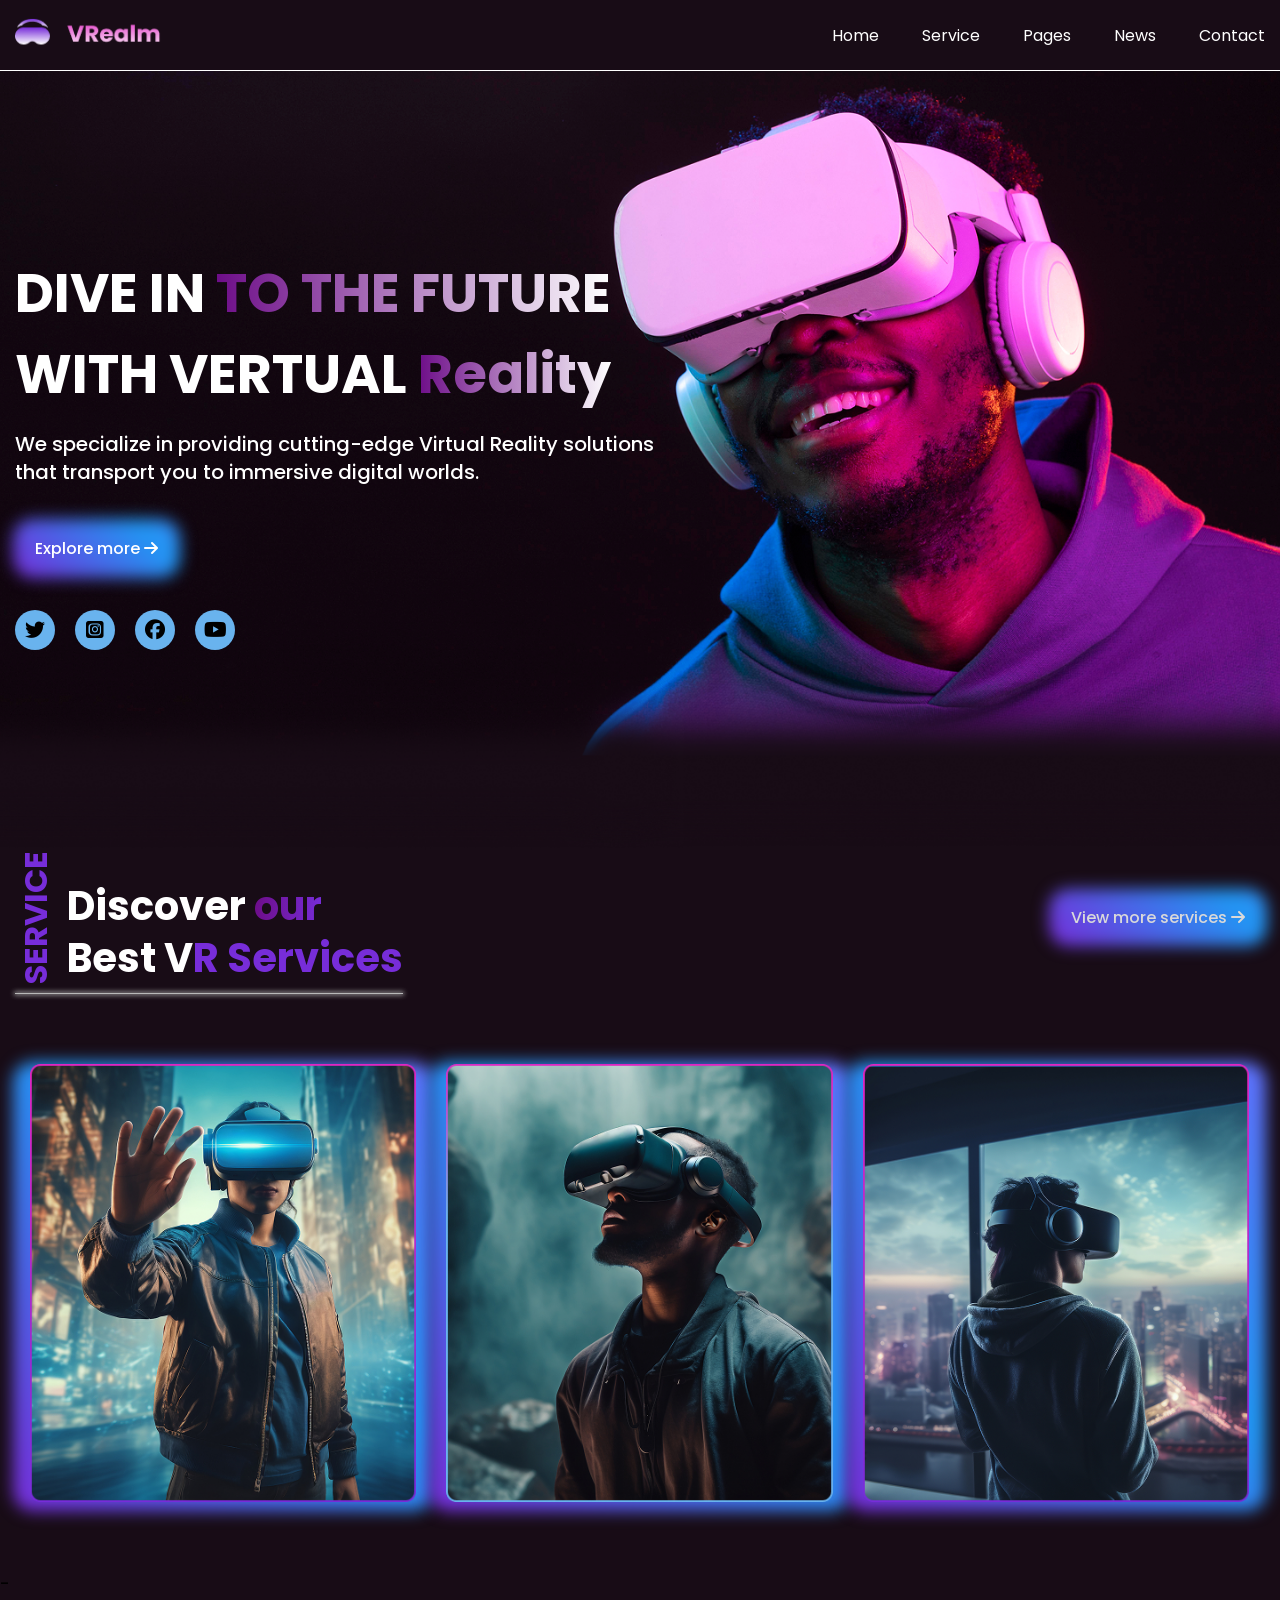
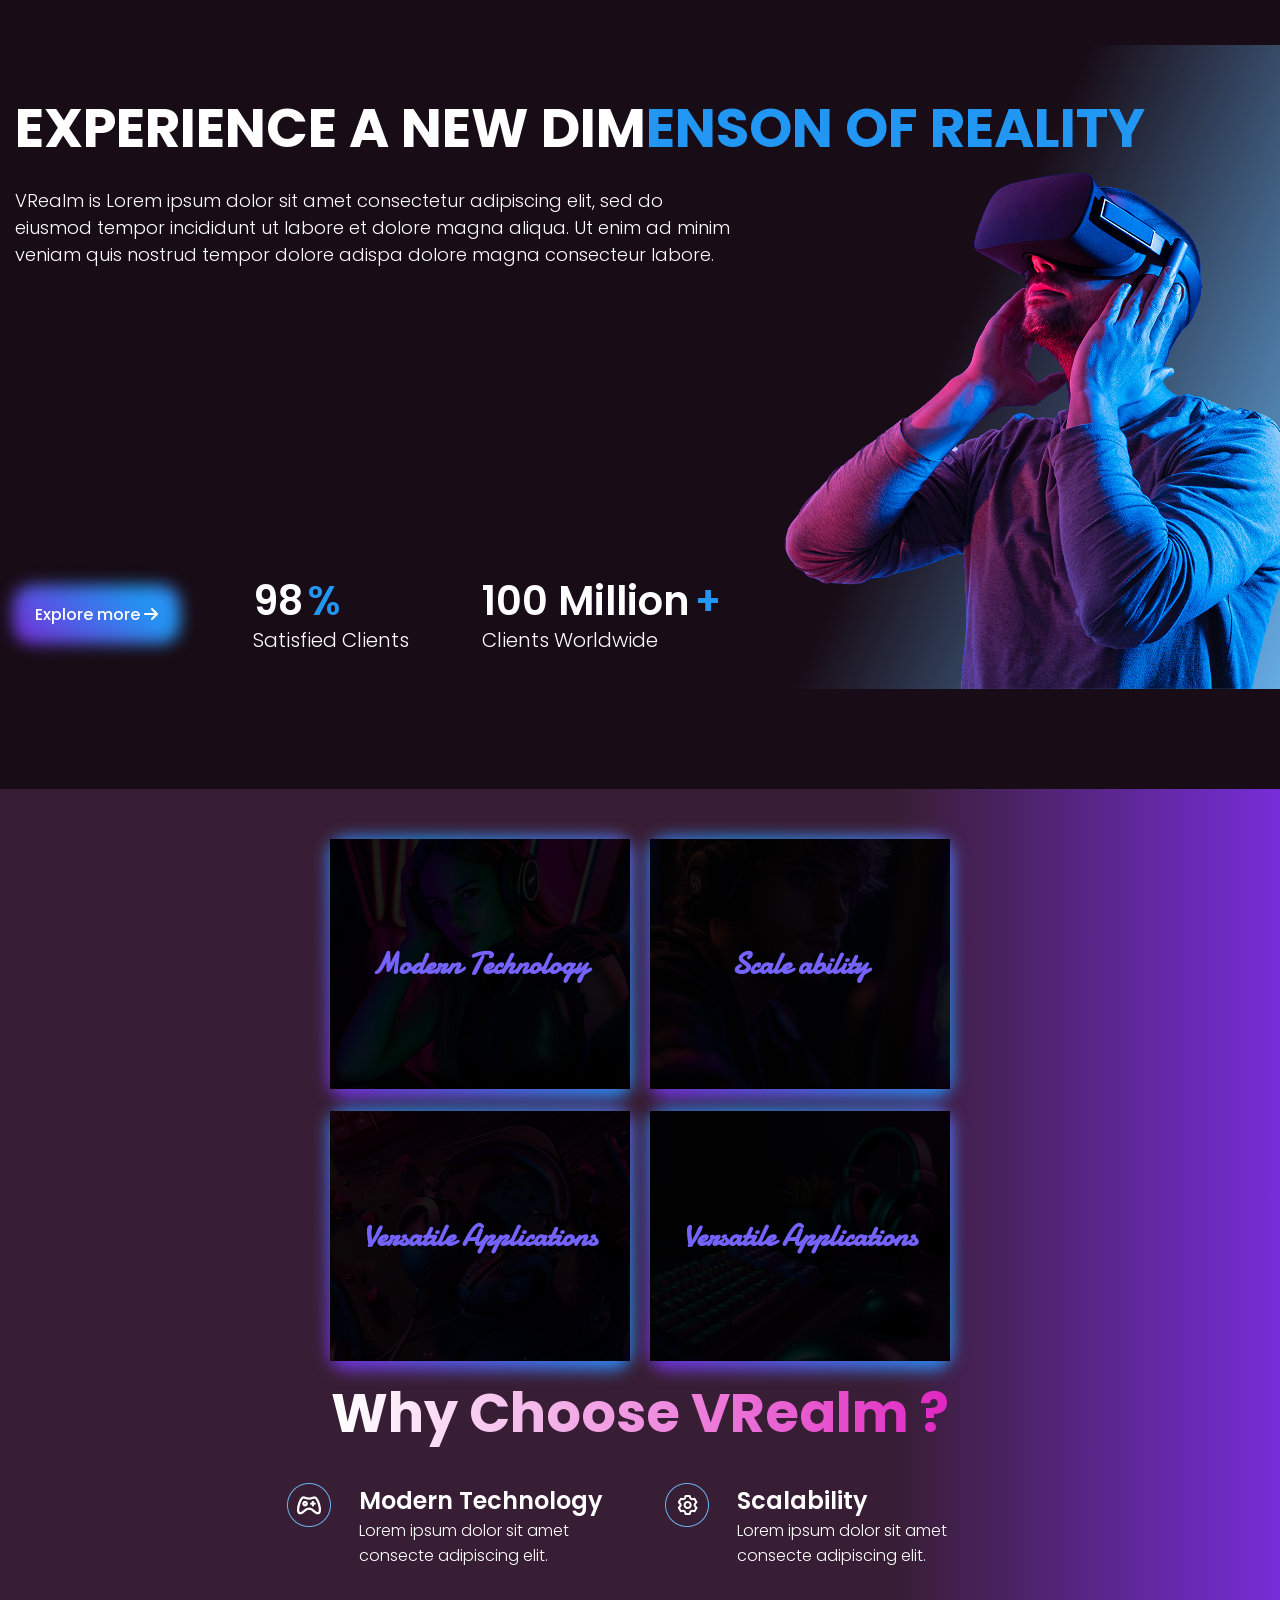
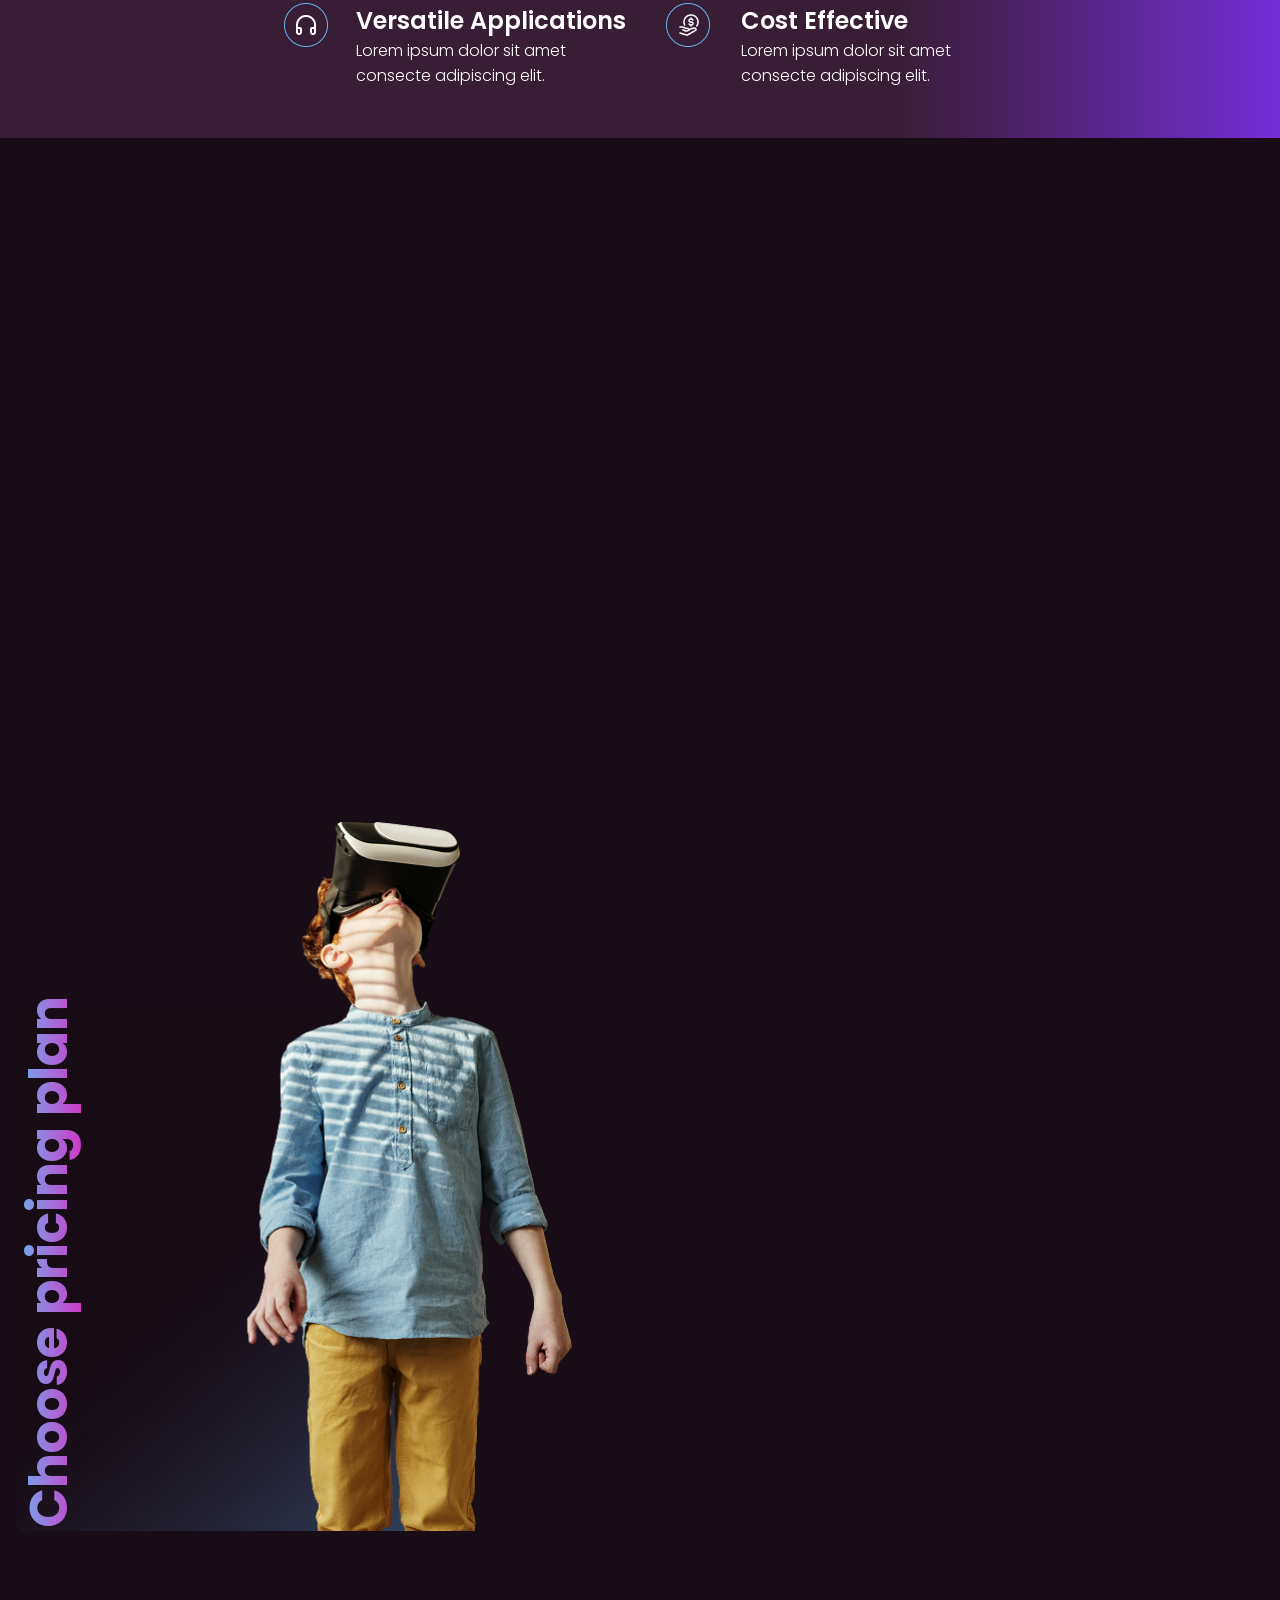
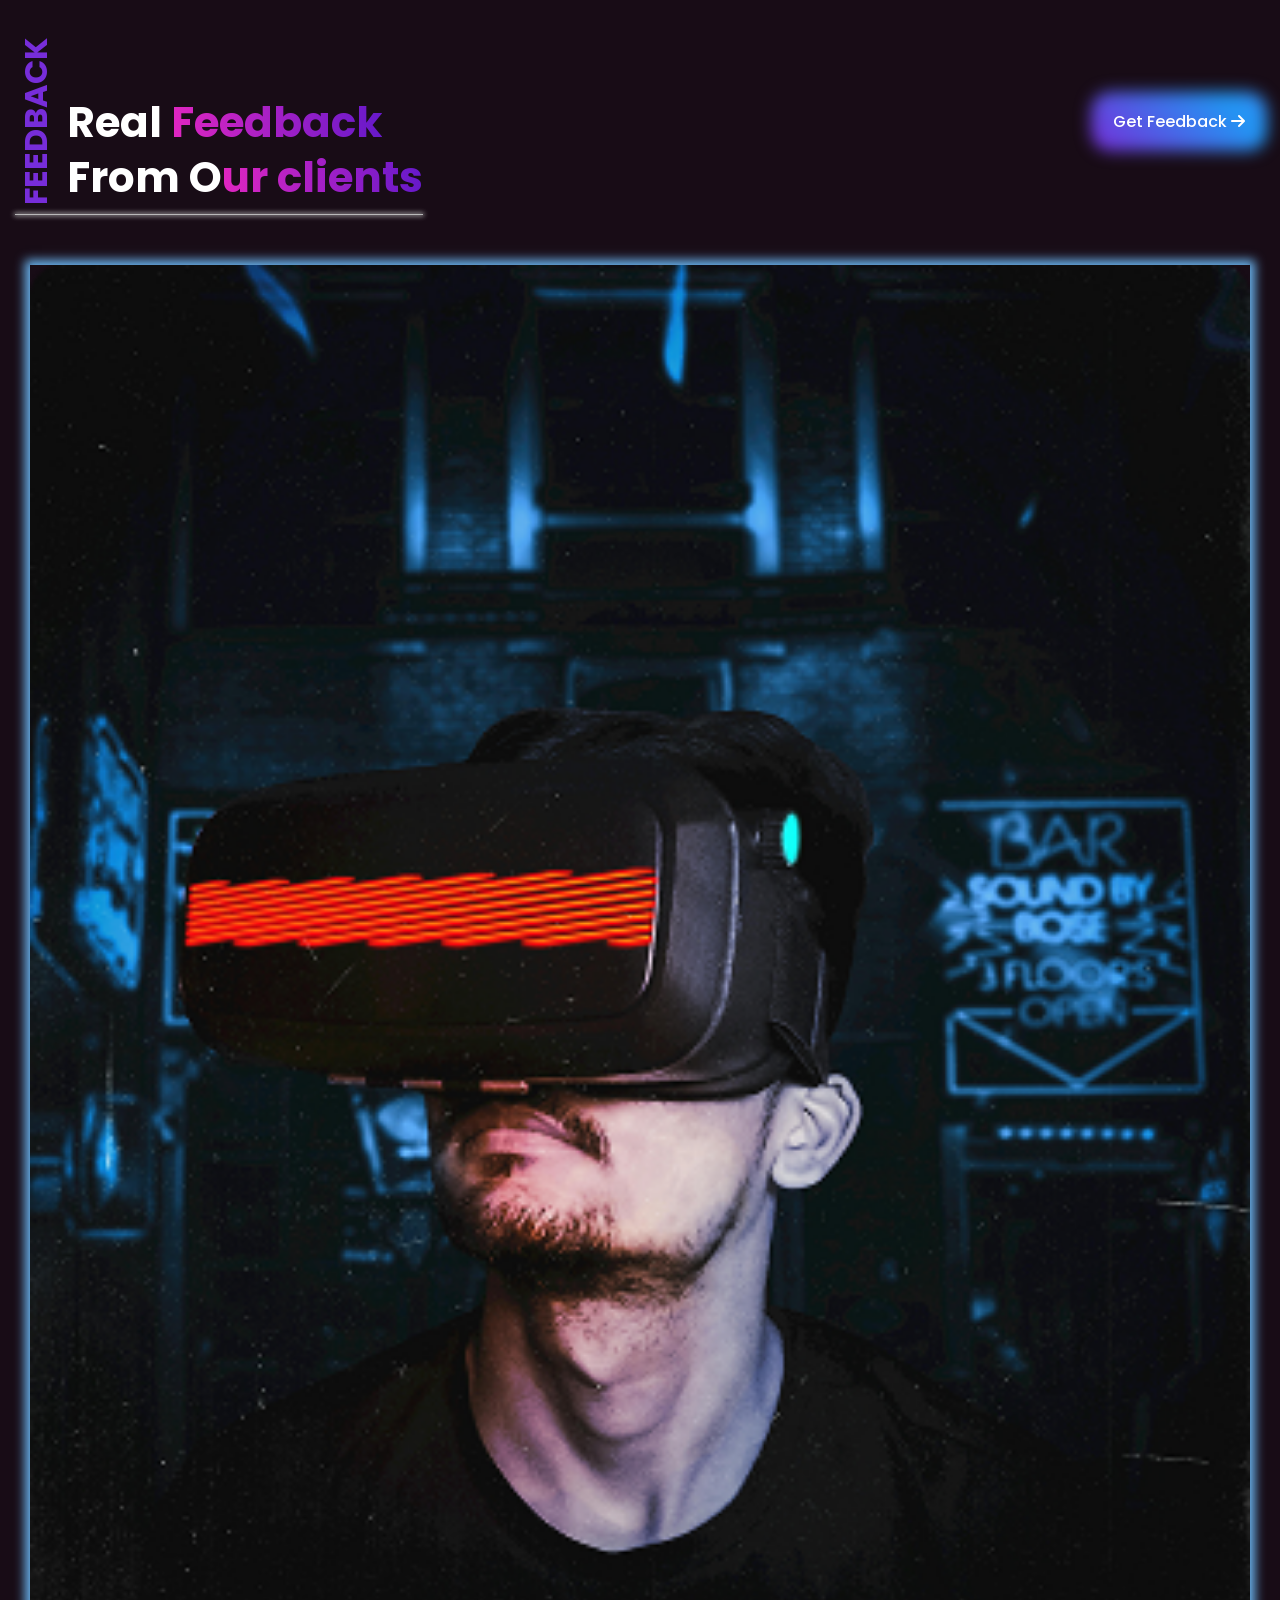
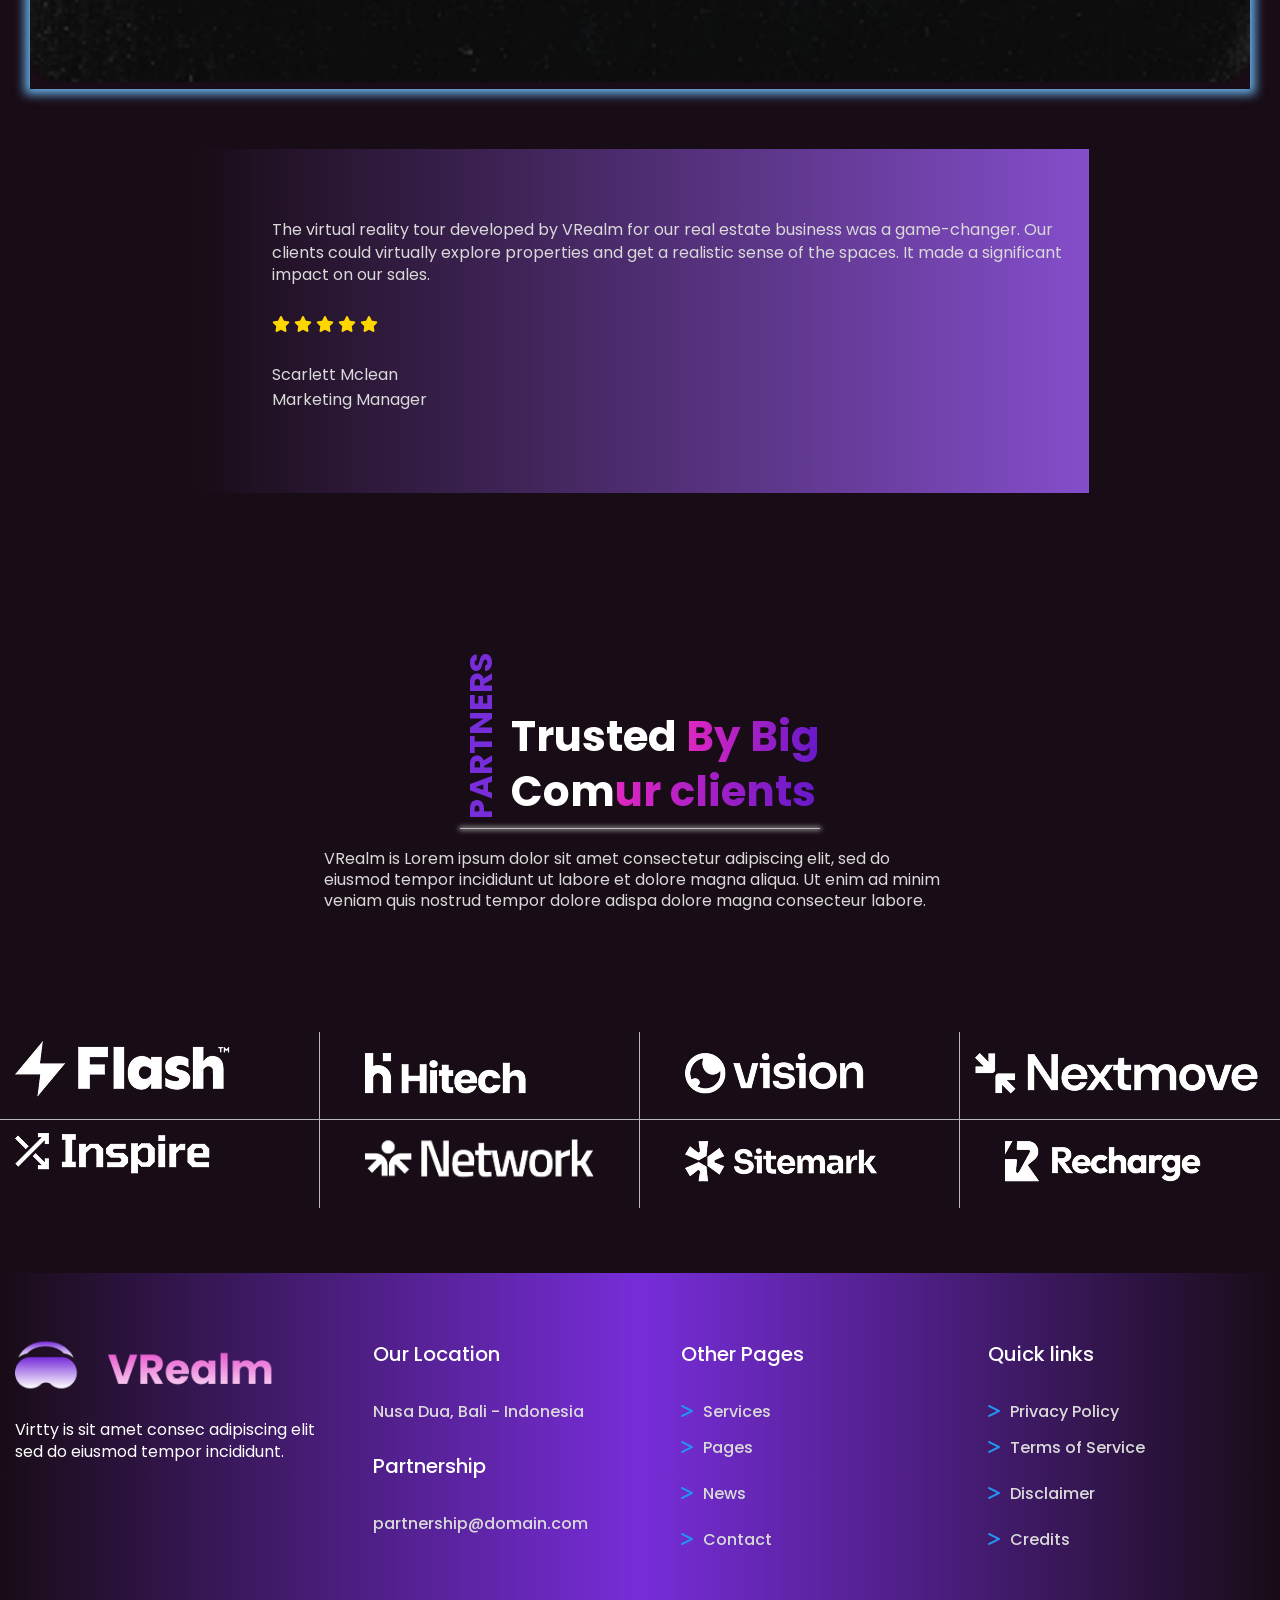
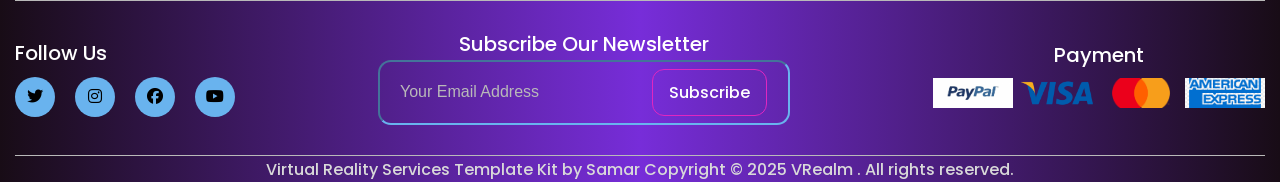
<file: index.html>
<!DOCTYPE html>
<html lang="en">

<head>
    <meta charset="UTF-8">
    <meta name="viewport" content="width=device-width, initial-scale=1.0">
    <title>Document</title>
    <!-- aos -->
    <link href="https://unpkg.com/aos@2.3.1/dist/aos.css" rel="stylesheet">
    <link rel="stylesheet" href="https://cdnjs.cloudflare.com/ajax/libs/font-awesome/6.7.2/css/all.min.css"
        integrity="sha512-Evv84Mr4kqVGRNSgIGL/F/aIDqQb7xQ2vcrdIwxfjThSH8CSR7PBEakCr51Ck+w+/U6swU2Im1vVX0SVk9ABhg=="
        crossorigin="anonymous" referrerpolicy="no-referrer" />
    <link rel="stylesheet" href="./style.css">
</head>

<body>
    <header>
        <div class="container">
            <nav>
                <a href="" class="navlogo_tag"><img src="./image/nav_logo.png" alt="" class="nav_logo"></a>

                <input type="checkbox" id="check">
                <label for="check" class="menu_btn">
                    <i class="fa-solid fa-bars"></i>
                </label>

                <ul class="nav_menu">
                    <li><a href="">Home</a></li>
                    <li><a href="">Service</a></li>
                    <li><a href="">Pages</a></li>
                    <li><a href="">News</a></li>
                    <li><a href="">Contact</a></li>
                </ul>
            </nav>
        </div>
        <div class="margin_bottom"></div>
    </header>

    <section class="ban_sec">
        <div class="container">
            <div class="ban_cnt">
                <h1>
                    DIVE IN <span class="future">TO THE FUTURE</span> WITH VERTUAL
                </h1>
                <p>We specialize in providing cutting-edge Virtual Reality solutions that transport you to immersive
                    digital
                    worlds.</p>
                <a href="" class="ban_btn cmn_btn  animationbtn">Explore more <i
                        class="fa-solid fa-arrow-right"></i></a>
                <div class="ban_vector_cnt">
                    <div><a href="https://x.com/"><i class="fa-brands fa-twitter"></i></a></div>
                    <div> <a href="https://www.instagram.com/"><i class="fa-brands fa-square-instagram"></i></a></div>
                    <div><a href="https://www.facebook.com/"><i class="fa-brands fa-facebook"></i></a></div>
                    <div><a href="https://www.youtube.com/"><i class="fa-brands fa-youtube"></i></a></div>
                </div>
            </div>

        </div>
    </section>

    <section class="service_sec">
        <div class="container">
            <div class="service_sec_cnt">

                <div class="service_sec_heading_cnt">
                    <h2>service</h2>
                    <h2 class="h3_heading">Discover <span class="our"> our</span><br> Best V</h2>
                </div>

                <div class="service_btn_div">
                    <a href="" class="service_btn cmn_btn animationbtn">View more services <i
                            class="fa-solid fa-arrow-right"></i></a>
                </div>

            </div>

            <div class=" service_img_cnt row">
                <div class="col33  animationbtn">
                    <figure><img src="./image/service_img1.png" alt=""></figure>
                </div>
                <div class="col33 animationbtn">
                    <figure><img src="./image/service_img2.png" alt=""></figure>
                </div>
                <div class="col33 animationbtn">
                    <figure><img src="./image/service_img3.png" alt=""></figure>
                </div>
            </div>
        </div>
    </section> -

  <section class="client_sec">
        <div class="container">
            <div class="client_cnt">
                <h2>EXPERIENCE A NEW DIM</h2>
                <p>VRealm is Lorem ipsum dolor sit amet consectetur adipiscing elit, sed do eiusmod tempor incididunt ut
                    labore et dolore magna aliqua. Ut enim ad minim veniam quis nostrud tempor dolore adispa dolore
                    magna consecteur labore.</p>
                <div class="client_img_div">
                    <figure data-aos="flip-left"><img src="./image/client_sec_img1.png" alt=""
                            class="client_img_div_img1"></figure>
                    <figure data-aos="flip-right"><img src="./image/client_sec_img2.png" alt=""
                            class="client_img_div_img2"></figure>
                </div>
                <div class="client_img_div2">
                    <a href="" class="client_btn cmn_btn animationbtn">Explore more <i
                            class="fa-solid fa-arrow-right"></i> </a>
                    <div class="satisfied_clients">
                        <h3>98</h3>
                        <span>Satisfied Clients</span>
                    </div>

                    <div class="client_worldwide">
                        <h3>100 Million</h3>
                        <span>Clients Worldwide</span>
                    </div>
                </div>
            </div>

        </div>
    </section>

   <section class="choose_sec">
        <div class="container">
            <div class="choose_sec_cnt row">
                <div class="col40 chs_sec_div1">
                    <div>
                        <div class="chs_sec_div1_img_cnt1">
                            <div class="chs_cmn_img_div">
                                <div class="chs_cmn_img_div1 animationbtn">
                                    <figure><img src="./image/chs_div1_im1.webp" alt="" class="chs_img1 chs_cmn_img">
                                    </figure>
                                </div>
                                <div class="chs_img_black_hvr">
                                    <span>Modern Technology</span>
                                </div>
                            </div>
                            <div class="chs_cmn_img2_div animationbtn">
                                <div>
                                    <figure><img src="./image/chs_div1_im2.webp" alt="" class="chs_img2"></figure>
                                </div>
                                <div class="chs_img2_black_hvr">
                                    <span>Scale ability</span>
                                </div>
                            </div>
                        </div>

                        <div class="chs_sec_div1_img_cnt2">
                            <div class="chs_cmn_img3_div animationbtn">
                                <div>
                                    <figure><img src="./image/chs_div1_im3.jpg" alt="" class="chs_img3"></figure>
                                </div>
                                <div class="chs_img3_black_hvr">
                                    <span>Versatile Applications</span>
                                </div>
                            </div>

                            <div class="chs_cmn_img2_div animationbtn">
                                <div>
                                    <figure><img src="./image/chs_div1_im4.jpg" alt="" class="chs_img4"></figure>
                                </div>

                                <div class="chs_img3_black_hvr">
                                    <span>Versatile Applications</span>
                                </div>
                            </div>
                        </div>
                    </div>
                </div>
                <div class="choose_sec_div2 col60">
                    <h3>Why Choose VRealm ?</h3>
                    <div class="choose_sec_modertech_div">
                        <div class="choose_sec_modertech_div1">
                            <div><a href=""><img src="./image/choose_img1.png" alt=""></a></div>
                            <div class="choose_sec_modertech_div1_para_div">
                                <h4>Modern Technology</h4>
                                <p>Lorem ipsum dolor sit amet consecte adipiscing elit.</p>
                            </div>
                        </div>
                        <div class="choose_sec_modertech_div2">
                            <div><a href=""><img src="./image/choose_img2.png" alt=""></a></div>
                            <div class="choose_sec_modertech_div1_para_div">
                                <h4>Scalability</h4>
                                <p>Lorem ipsum dolor sit amet consecte adipiscing elit.</p>
                            </div>
                        </div>

                    </div>

                    <div class="choose_sec_modertech_div">
                        <div class="choose_sec_modertech_div1">
                            <div><a href=""><img src="./image/choose_img4.png" alt=""></a></div>
                            <div class="choose_sec_modertech_div1_para_div">
                                <h4>Versatile Applications</h4>
                                <p>Lorem ipsum dolor sit amet consecte adipiscing elit.</p>
                            </div>
                        </div>
                        <div class="choose_sec_modertech_div1_cost">
                            <div><a href=""><img src="./image/choose_img3.png" alt=""></a></div>
                            <div class="choose_sec_modertech_div1_para_div_cost">
                                <h4>Cost Effective</h4>
                                <p>Lorem ipsum dolor sit amet consecte adipiscing elit.</p>
                            </div>
                        </div>

                    </div>

                </div>

            </div>
        </div>

    </section> 

 <section class="plan_sec">
        <div class="container">
            <div class="row plan_sec_cnt">
                <div class="plan_sec_div1 col30" data-aos="fade-up">
                    <div class="basic_plan_div">
                        <h3>Basic Plan</h3>
                        <h4>$ 150/</h4>
                    </div>
                    <div class="basic_plan_blank_div"></div>
                    <div class="basic_paln_div_ul_cnt">
                        <ul>
                            <li>
                                <ul class="plan_sec_ul_items">
                                    <a href=""><img src="./image/plan_vector.png" alt=""></a>
                                    <li class="list_style_li">Cross-platform Synchronization</li>
                                </ul>
                            </li>
                        </ul>

                        <ul>
                            <li>
                                <ul class="plan_sec_ul_items">
                                    <a href=""><img src="./image/plan_vector.png" alt=""></a>
                                    <li class="list_style_li">Compatibility with Al VR Device</li>
                                </ul>
                            </li>
                        </ul>

                        <ul>
                            <li>
                                <ul class="plan_sec_ul_items">
                                    <a href=""><img src="./image/plan_vector.png" alt=""></a>
                                    <li class="list_style_li">Assistance with Technical Issues</li>
                                </ul>
                            </li>
                        </ul>

                        <ul>
                            <li>
                                <ul class="plan_sec_ul_items">
                                    <a href=""><img src="./image/plan_vector.png" alt=""></a>
                                    <li class="list_style_li">Community Forums and Discussion</li>
                                </ul>
                            </li>
                        </ul>

                        <ul>
                            <li>
                                <ul class="plan_sec_ul_items">
                                    <a href=""><img src="./image/plan_vector.png" alt=""></a>
                                    <li class="list_style_li">Support Team with VR Experts</li>
                                </ul>
                            </li>
                        </ul>
                    </div>
                    <a href="" class="plan_sec_btn cmn_btn animationbtn">Select Plan <i
                            class="fa-solid fa-arrow-right"></i> </a>
                </div>

                <div class="plan_sec_div2 col30" data-aos="fade-down">
                    <div class="basic_plan_div">
                        <h3>Basic Plan</h3>
                        <h4>$ 250/</h4>
                    </div>
                    <div class="basic_plan_blank_div"></div>
                    <div class="basic_paln_div_ul_cnt">
                        <ul>
                            <li>
                                <ul class="plan_sec_ul_items">
                                    <a href=""><img src="./image/plan_vector.png" alt=""></a>
                                    <li class="list_style_li">Cross-platform Synchronization</li>
                                </ul>
                            </li>
                        </ul>

                        <ul>
                            <li>
                                <ul class="plan_sec_ul_items">
                                    <a href=""><img src="./image/plan_vector.png" alt=""></a>
                                    <li class="list_style_li">Compatibility with Al VR Device</li>
                                </ul>
                            </li>
                        </ul>

                        <ul>
                            <li>
                                <ul class="plan_sec_ul_items">
                                    <a href=""><img src="./image/plan_vector.png" alt=""></a>
                                    <li class="list_style_li">Assistance with Technical Issues</li>
                                </ul>
                            </li>
                        </ul>

                        <ul>
                            <li>
                                <ul class="plan_sec_ul_items">
                                    <a href=""><img src="./image/plan_vector.png" alt=""></a>
                                    <li class="list_style_li">Community Forums and Discussion</li>
                                </ul>
                            </li>
                        </ul>

                        <ul>
                            <li>
                                <ul class="plan_sec_ul_items">
                                    <a href=""><img src="./image/plan_vector.png" alt=""></a>
                                    <li class="list_style_li">Support Team with VR Experts</li>
                                </ul>
                            </li>
                        </ul>
                    </div>
                    <a href="" class="plan_sec_btn cmn_btn animationbtn">Select Plan <i
                            class="fa-solid fa-arrow-right"></i> </a>
                </div>
                <div class="col38 boy_div">
                    <h3 class="choose_pricing">Choose pricing plan</h3>
                    <figure><img src="./image/plan_boy_img.png" alt="" class="plan_boy_img"></figure>
                </div>
            </div>
        </div>
    </section> 

    <section class="feedback_sec">
        <div class="container">
            <div class="feedback_cnt">
                <div class="feddback_head_cnt">
                    <div class="real_div_blank">
                        <h2>FEEDBACK</h2>
                        <h2>Real <span>Feedback</span> <br>
                            From O</h2>

                    </div>
                    <a href="" class="feedback_btn cmn_btn animationbtn">Get Feedback <i
                            class="fa-solid fa-arrow-right"></i></a>
                </div>

                <div class="container_sm">
                    <div class="feedbac_img_div_cnt">
                        <div class="feedback_img_dv">
                            <figure><img src="./image/feedback_img.png" alt=""></figure>
                        </div>
                        <div class="feedbac_img_div_cnt_para_cnt">

                            <p>The virtual reality tour developed by VRealm for our real estate business was a
                                game-changer.
                                Our clients could virtually explore properties and get a realistic sense of the spaces.
                                It
                                made a significant impact on our sales.</p>
                            <div class="feedback_i_cnt">
                                <a href=""><i class="fa-solid fa-star"></i></a>
                                <a href=""><i class="fa-solid fa-star"></i></a>
                                <a href=""><i class="fa-solid fa-star"></i></a>
                                <a href=""><i class="fa-solid fa-star"></i></a>
                                <a href=""><i class="fa-solid fa-star"></i></a>

                            </div>
                            <span>Scarlett Mclean</span>
                            <span>Marketing Manager</span>
                        </div>
                    </div>
                </div>
            </div>
        </div>
        </div>
    </section>

   <section class="company_sec">
        <div class="container">
            <div class="company_head_cnt">
                <div class="real_div_blank">
                    <h2>PARTNERS</h2>
                    <h2>Trusted <span> By Big <br></span> Com</h2>
                </div>
                <p>VRealm is Lorem ipsum dolor sit amet consectetur adipiscing elit, sed do eiusmod tempor incididunt ut
                    labore et dolore magna aliqua. Ut enim ad minim veniam quis nostrud tempor dolore adispa dolore
                    magna
                    consecteur labore.</p>
            </div>
        </div>


        <div class="container_sm">
            <div class="company_img_cnt">
                <div class="company_img_cnt_partner_div row">
                    <div class="col25 right_border hitechy">
                        <div class="flash_div">
                            <figure><img src="./image/partner-flash.png" alt=""></figure>
                        </div>
                        <div class="inspire_div">
                            <figure><img src="./image/partner-inspire.png" alt=""></figure>
                        </div>
                    </div>

                    <div class="col25 right_border  hitechx">
                        <div class="hitech_div">
                            <figure><img src="./image/partner-hitech.png" alt=""></figure>
                        </div>
                        <div class="hitech_div ">
                            <figure><img src="./image/partner-network.png" alt=""></figure>
                        </div>
                    </div>

                    <div class="col25 right_border hitechy">
                        <div class="hitech_div">
                            <figure><img src="./image/partner-vision.png" alt=""></figure>
                        </div>
                        <div class="hitech_div">
                            <figure><img src="./image/partner-sitemark.png" alt=""></figure>
                        </div>
                    </div>

                    <div class="col25">
                        <div>
                            <figure><img src="./image/partner-nextmove.png" alt=""></figure>
                        </div>
                        <div class="hitech_div">
                            <figure><img src="./image/partner-recharge (1) 1.png" alt=""></figure>
                        </div>
                    </div>
                </div>
            </div>
        </div>
    </section> 

    <footer>
        <div class="container">
            <div class="ftr_cnt">
                <div class="row ftr_cnt_div1">
                    <div class="col28">
                        <a href="" class="ftrlogo_tag"><img src="./image/footer_logo.png" alt="" class="ftr_logo"></a>
                        <p>Virtty is sit amet consec adipiscing elit sed do eiusmod tempor incididunt.</p>
                    </div>

                    <div class="col24">
                        <ul>
                            <li> Our Location </li>

                            <li class="our_location1_ftr"> <a href="">Nusa Dua, Bali - Indonesia</a></li>

                            <li>Partnership</li>
                            <li class="our_location1_ftr"> <a href="">partnership@domain.com</a></li>

                        </ul>
                    </div>

                    <div class="col24">
                        <ul>
                            <li>Other Pages</li>
                            <li class="other_pages1_ftr"><a href=""><i class="fa-solid fa-greater-than"></i>Services</a>
                            </li>
                            <li class="other_pages_ftr"><a href=""><i class="fa-solid fa-greater-than"></i>Pages</a>
                            </li>
                            <li class="other_pages_ftr"><a href=""><i class="fa-solid fa-greater-than"></i>News</a></li>
                            <li class="other_pages_ftr"><a href=""><i class="fa-solid fa-greater-than"></i>Contact</a>
                            </li>
                        </ul>
                    </div>

                    <div class="col24">
                        <ul>
                            <li>Quick links</li>
                            <li class="other_pages1_ftr"><a href=""><i class="fa-solid fa-greater-than"></i>Privacy
                                    Policy</a></li>
                            <li class="other_pages_ftr"><a href=""><i class="fa-solid fa-greater-than"></i>Terms of
                                    Service</a></li>
                            <li class="other_pages_ftr"><a href=""><i
                                        class="fa-solid fa-greater-than"></i>Disclaimer</a></li>
                            <li class="other_pages_ftr"><a href=""><i class="fa-solid fa-greater-than"></i>Credits</a>
                            </li>
                        </ul>
                    </div>

                </div>

                <div class="ftr_div_part2">

                    <div class="followus_div">
                        <span>Follow Us</span>
                        <div class="followus_i_div">
                            <div class="twitter_ftr"><a href="https://x.com/"><i class="fa-brands fa-twitter"></i></a>
                            </div>
                            <div class="insta_ftr"> <a href="https://www.instagram.com/"><i
                                        class="fa-brands fa-instagram"></i></a></div>
                            <div class="insta_ftr"> <a href="https://www.facebook.com/"><i
                                        class="fa-brands fa-facebook"></i></a></div>
                            <div class="insta_ftr"><a href="https://www.youtube.com/"><i
                                        class="fa-brands fa-youtube"></i></a></div>
                        </div>
                    </div>
                    <div class="subscribe_ftr_div">
                        <span>Subscribe Our Newsletter</span>
                        <div><input type="text" placeholder="Your Email Address">
                            <a href="">Subscribe</a>
                        </div>
                    </div>


                    <div class="payment_div ">
                        <span>Payment</span>
                        <div class="payment_img_div">
                            <a href="https://www.paypal.com/in/home" class="ftr_pay_tag"> <img src="./image/paypal_logo.jpg" alt=""
                                    class="ftr_pay"></a>
                            <a href="https://usa.visa.com/"><img src="./image/visa_logo.webp" alt=""
                                    class="ftr_pay"></a>
                            <a href="https://www.mastercard.co.in/en-in.html"><img src="./image/mastercard_logo.png" alt="" class="ftr_pay"></a>
                            <a href="https://www.americanexpress.com/en-in/"> <img src="./image/american_express.png" alt="" class="ftr_pay"></a>
                        </div>
                    </div>
                </div>

            </div>

        </div>
        <div class="copyright_div">
            <span><a href="">Virtual Reality Services Template Kit by Samar
                    Copyright
                    ©
                    2025 VRealm . All rights reserved.</a> </span>
        </div>
    </footer>
</body>

<!-- aos -->
<script src="https://unpkg.com/aos@2.3.1/dist/aos.js"></script>
<script src="./script.js"></script>
</file>
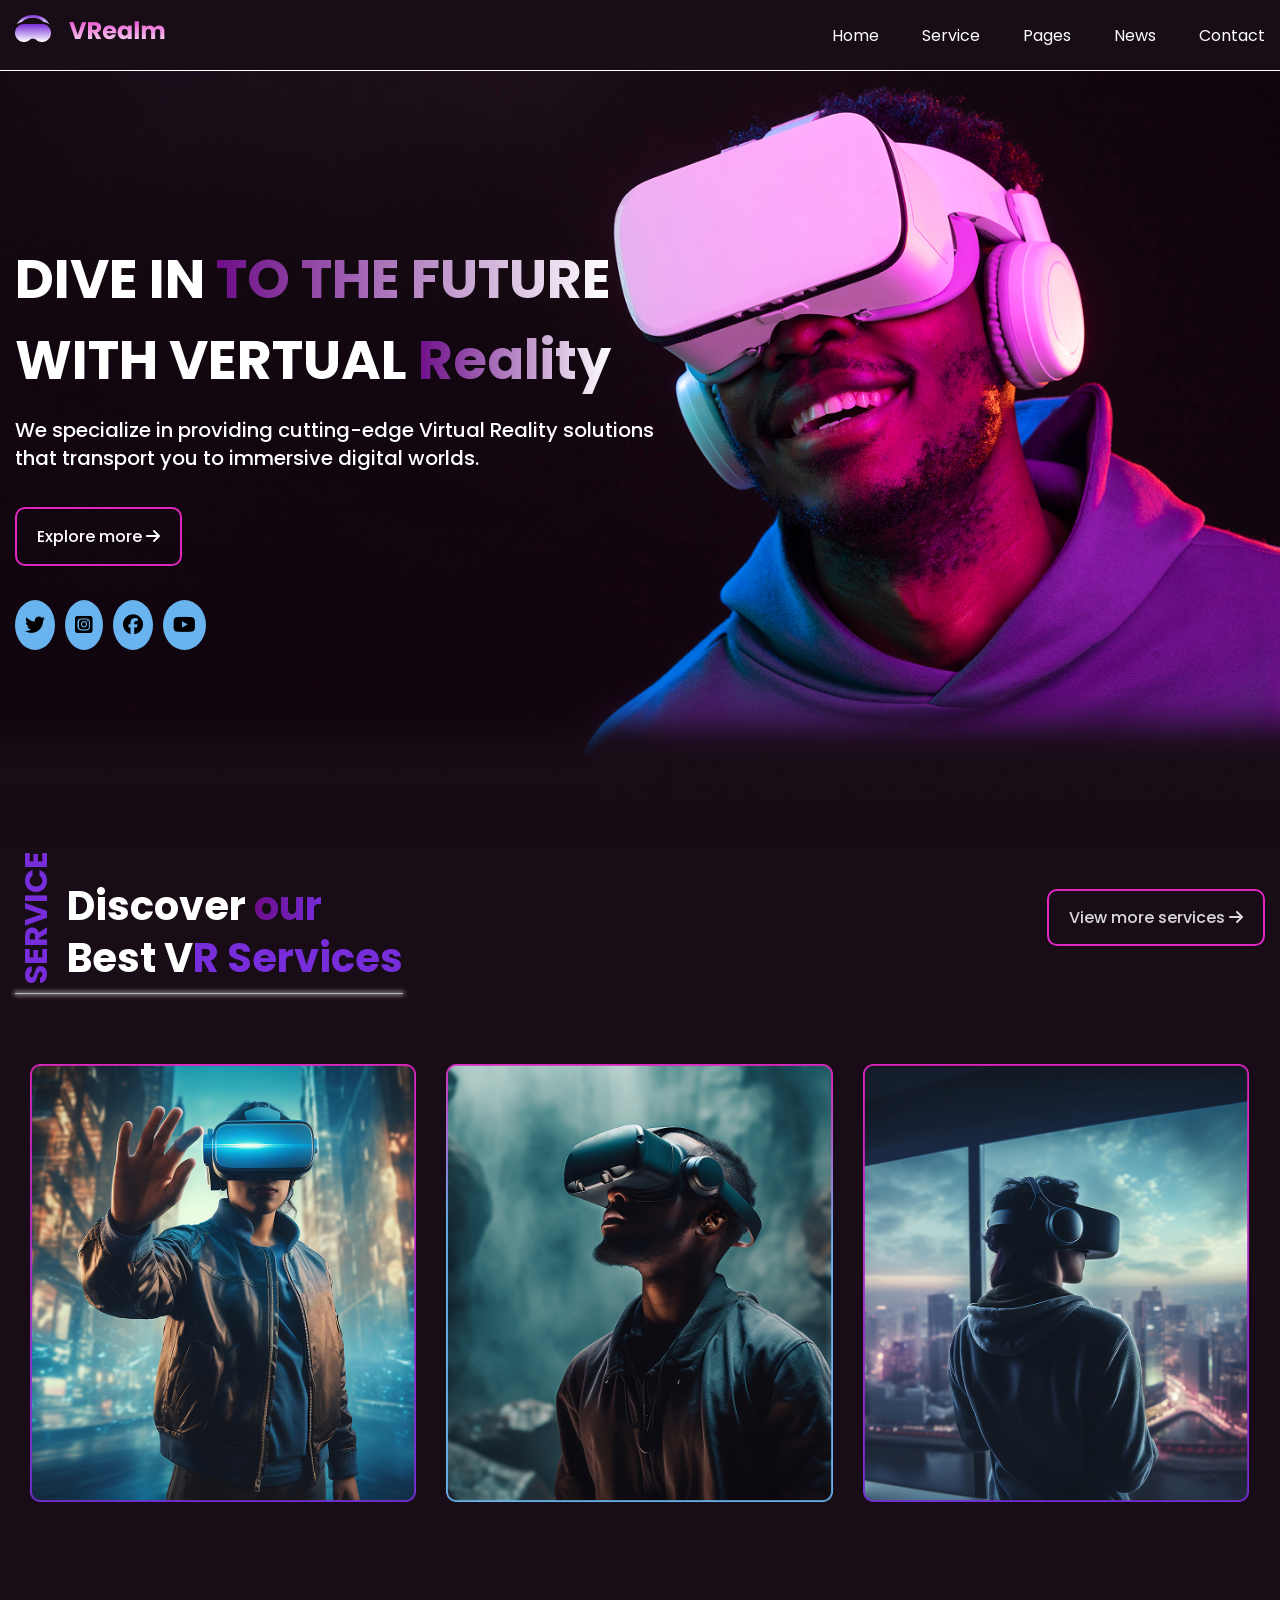
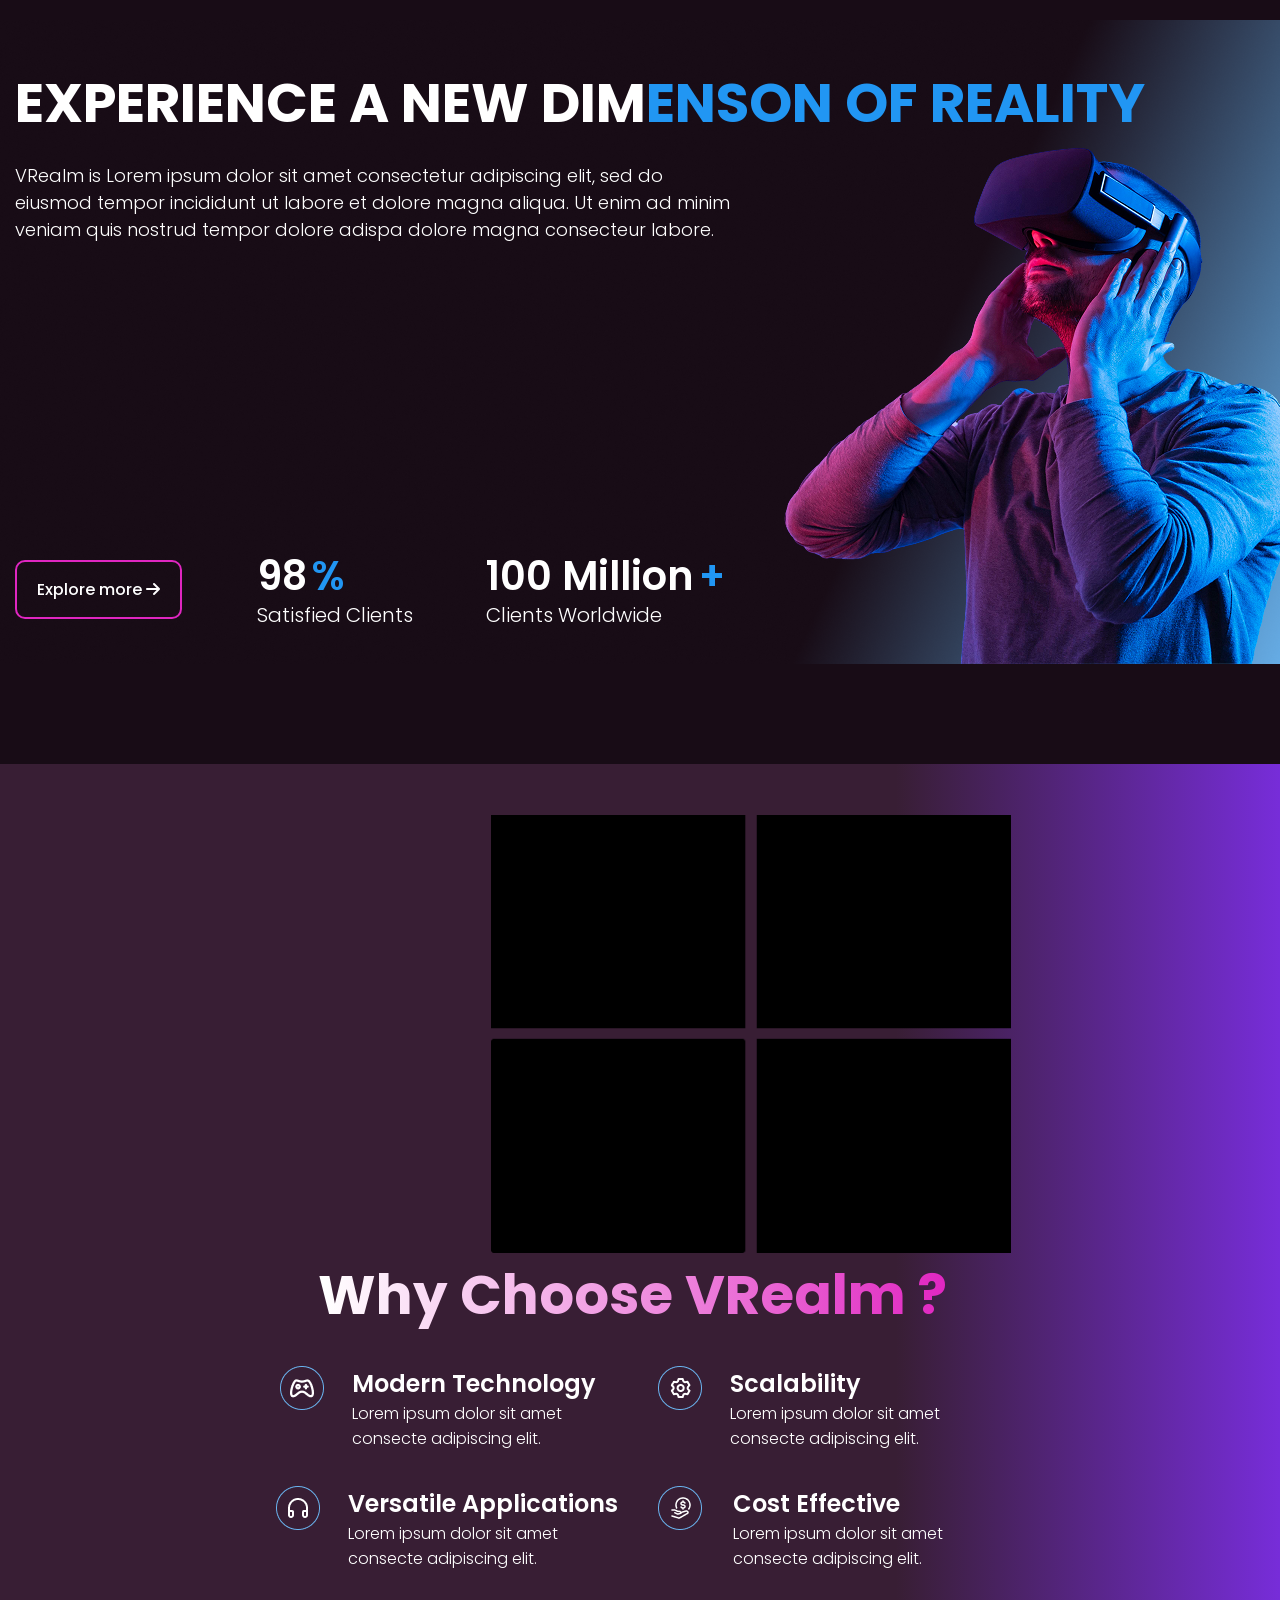
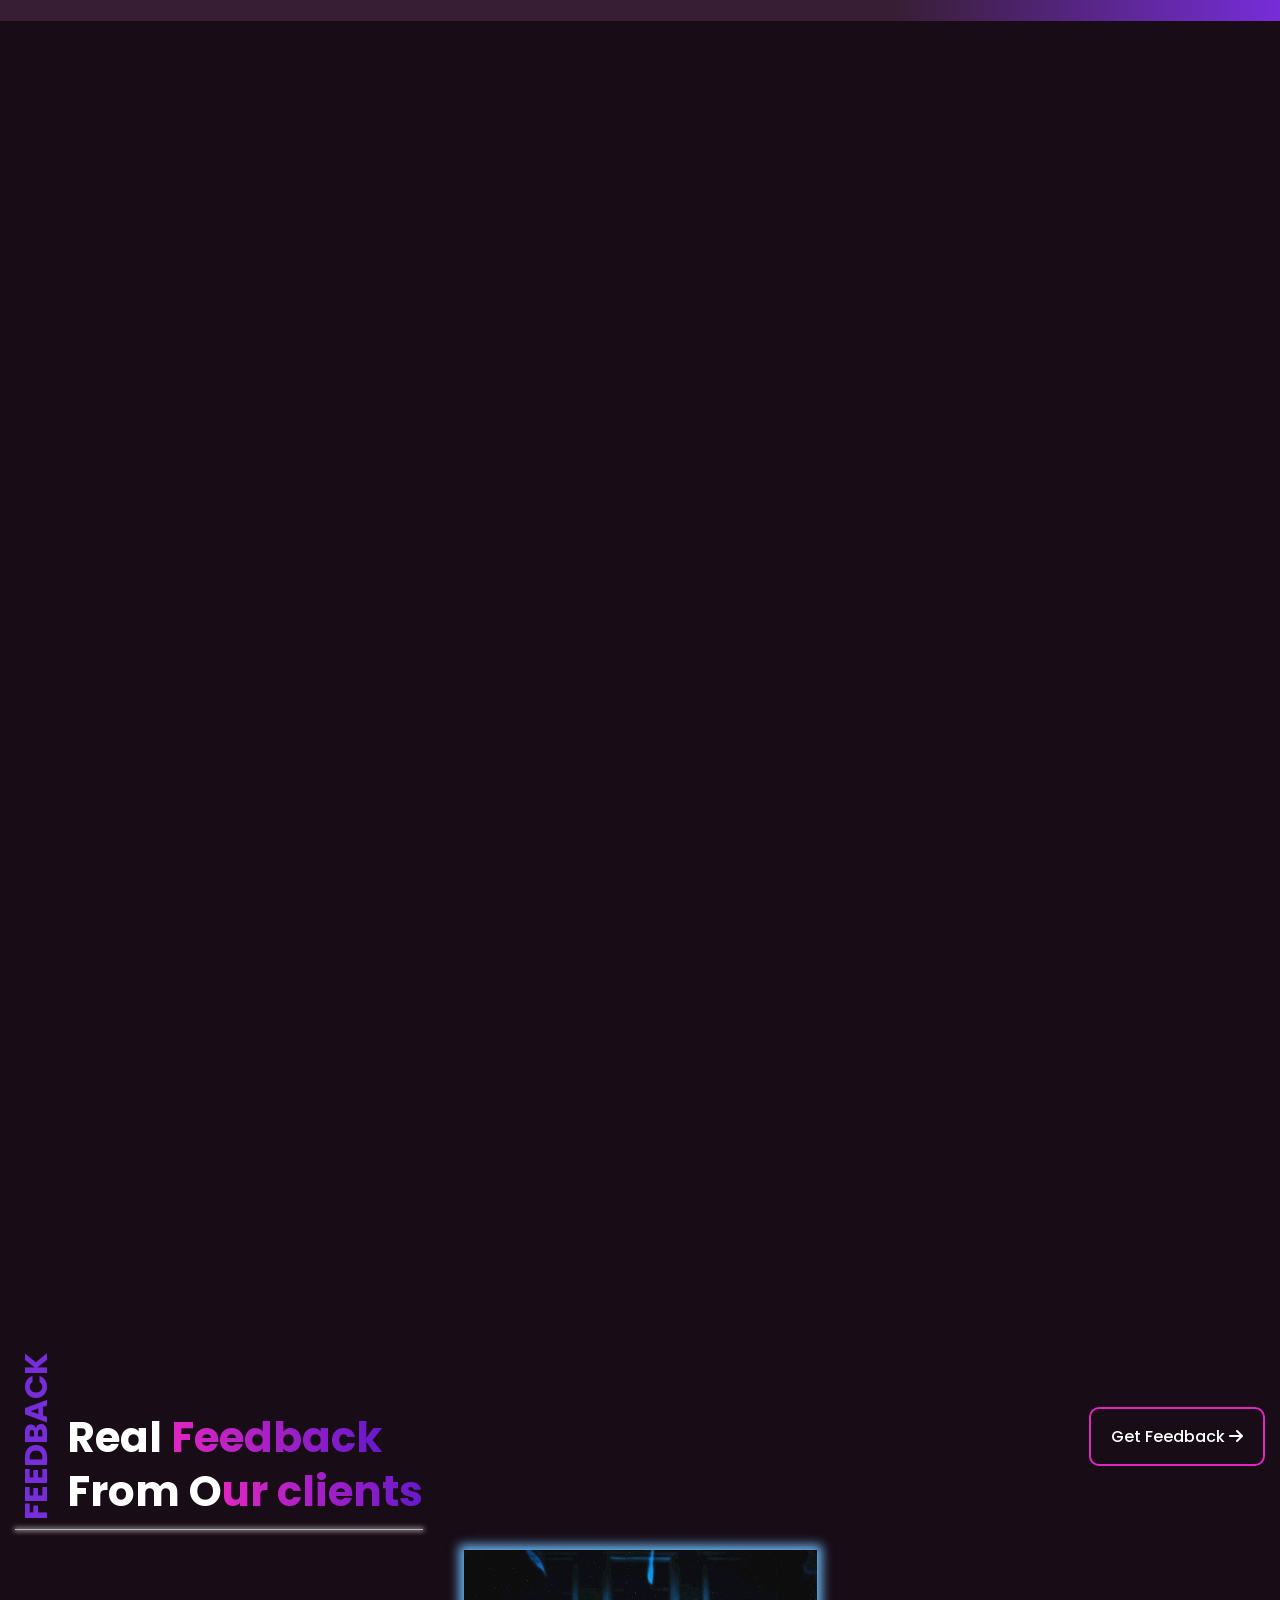
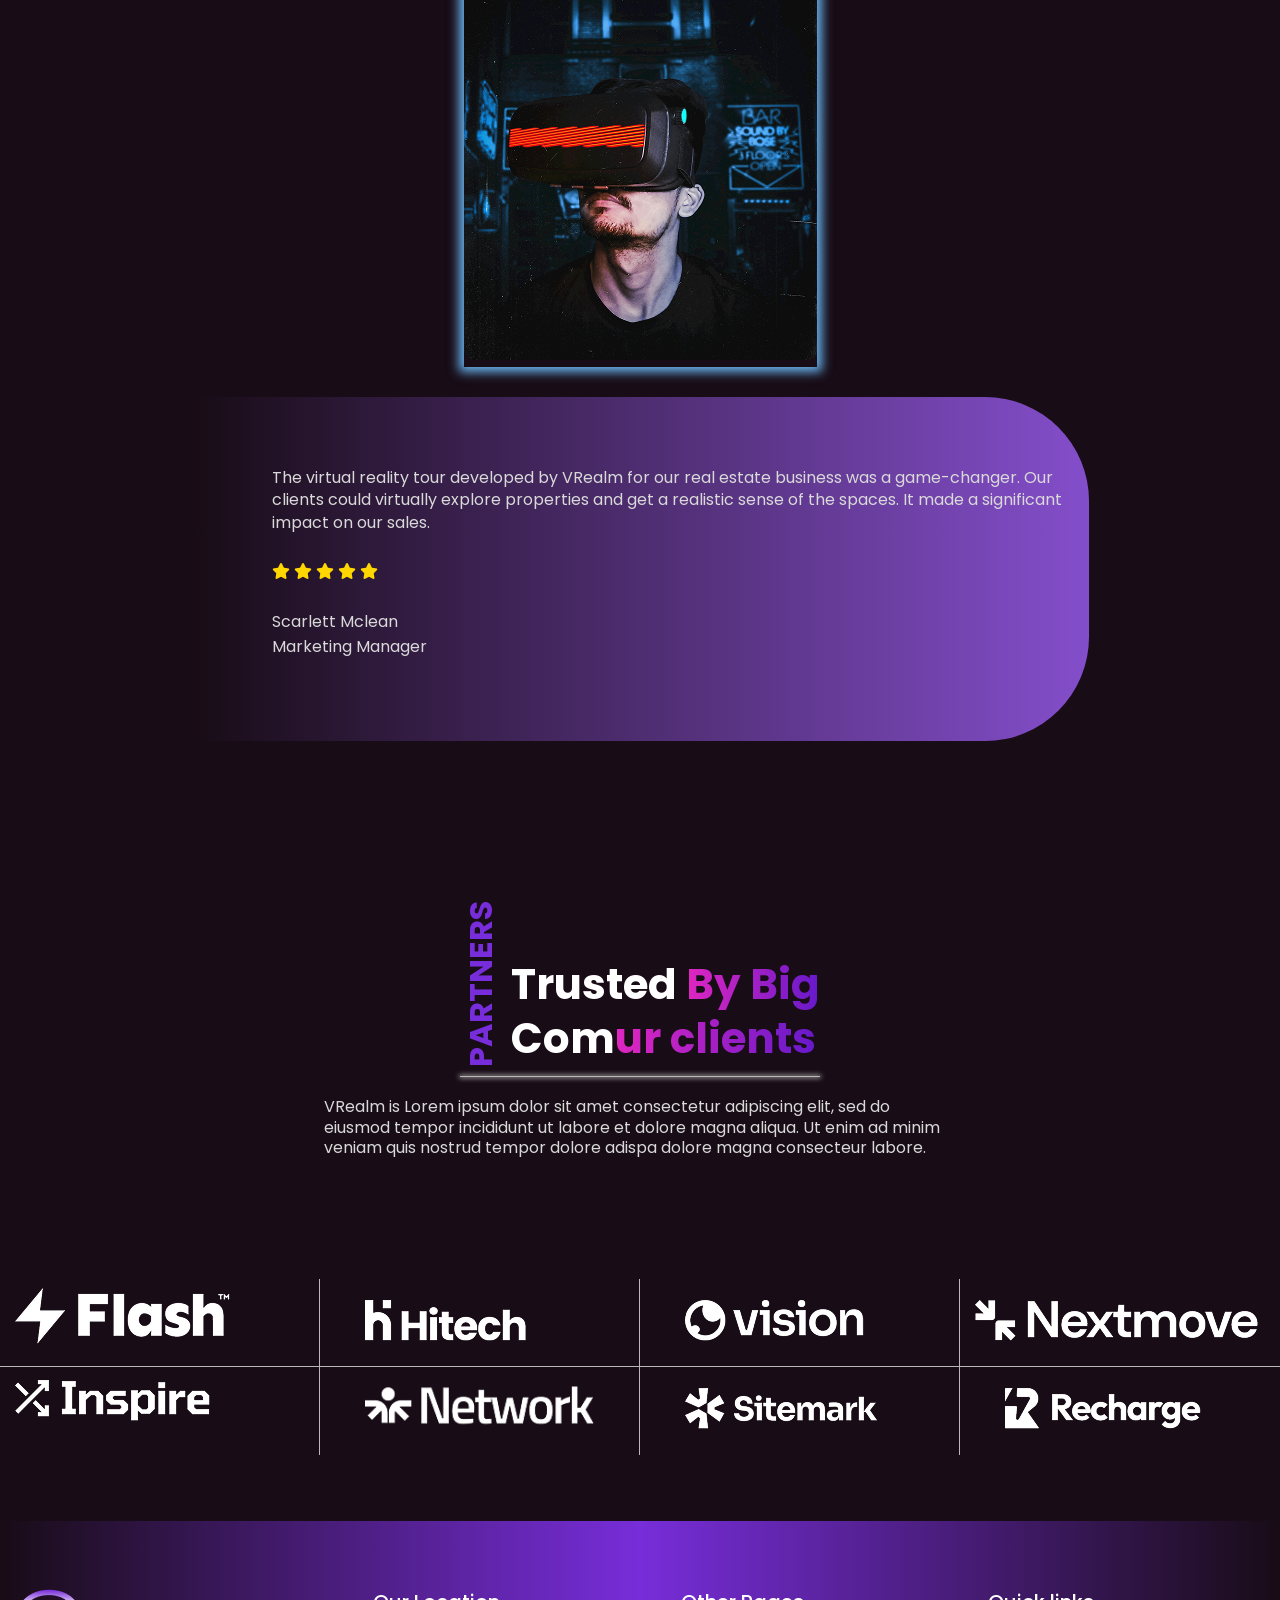
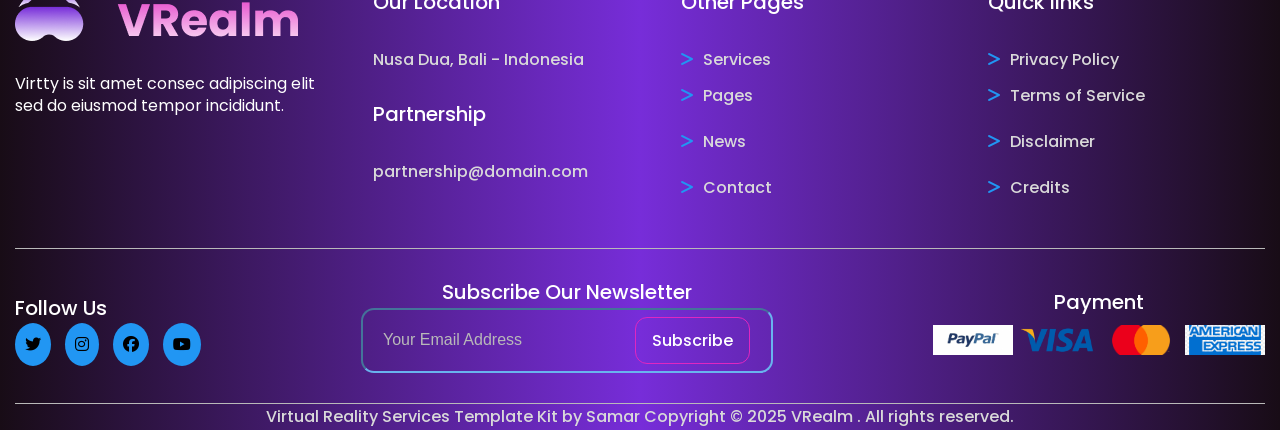
<file: v realm project/index.html>
<!DOCTYPE html>
<html lang="en">

<head>
    <meta charset="UTF-8">
    <meta name="viewport" content="width=device-width, initial-scale=1.0">
    <title>Document</title>
    <!-- aos -->
    <link href="https://unpkg.com/aos@2.3.1/dist/aos.css" rel="stylesheet">
    <link rel="stylesheet" href="https://cdnjs.cloudflare.com/ajax/libs/font-awesome/6.7.2/css/all.min.css"
        integrity="sha512-Evv84Mr4kqVGRNSgIGL/F/aIDqQb7xQ2vcrdIwxfjThSH8CSR7PBEakCr51Ck+w+/U6swU2Im1vVX0SVk9ABhg=="
        crossorigin="anonymous" referrerpolicy="no-referrer" />
    <link rel="stylesheet" href="./style.css">
</head>

<body>
    <header>
        <div class="container">
            <nav>
                <a href=""><img src="./image/nav_logo.png" alt=""></a>

                <input type="checkbox" id="check">
                <label for="check" class="menu_btn">
                    <i class="fa-solid fa-bars"></i>
                </label>

                <ul class="nav_menu">
                    <li><a href="">Home</a></li>
                    <li><a href="">Service</a></li>
                    <li><a href="">Pages</a></li>
                    <li><a href="">News</a></li>
                    <li><a href="">Contact</a></li>
                </ul>
            </nav>
        </div>
        <div class="margin_bottom"></div>
    </header>

    <section class="ban_sec">
        <div class="container">
            <div class="ban_cnt">
                <h1>
                    DIVE IN <span class="future">TO THE FUTURE</span> WITH VERTUAL
                </h1>
                <p>We specialize in providing cutting-edge Virtual Reality solutions that transport you to immersive
                    digital
                    worlds.</p>
                <a href="" class="ban_btn cmn_btn">Explore more <i class="fa-solid fa-arrow-right"></i></a>
                <div class="ban_vector_cnt">
                    <a href=""><i class="fa-brands fa-twitter"></i></a>
                    <a href=""><i class="fa-brands fa-square-instagram"></i></a>
                    <a href=""><i class="fa-brands fa-facebook"></i></a>
                    <a href=""><i class="fa-brands fa-youtube"></i></a>
                </div>
            </div>

        </div>
    </section>

    <section class="service_sec">
        <div class="container">
            <div class="service_sec_cnt">

                <div class="service_sec_heading_cnt">
                    <h2>service</h2>
                    <h2 class="h3_heading">Discover <span class="our"> our</span><br> Best V</h2>
                </div>

                <div class="service_btn_div">
                    <a href="" class="service_btn cmn_btn">View more services <i
                            class="fa-solid fa-arrow-right"></i></a>
                </div>

            </div>

            <div class=" service_img_cnt row">
                <div class="col33">
                    <figure><img src="./image/service_img1.png" alt=""></figure>
                </div>
                <div class="col33">
                    <figure><img src="./image/service_img2.png" alt=""></figure>
                </div>
                <div class="col33">
                    <figure><img src="./image/service_img3.png" alt=""></figure>
                </div>
            </div>
        </div>
    </section>

    <section class="client_sec">
        <div class="container">
            <div class="client_cnt">
                <h2>EXPERIENCE A NEW DIM</h2>
                <p>VRealm is Lorem ipsum dolor sit amet consectetur adipiscing elit, sed do eiusmod tempor incididunt ut
                    labore et dolore magna aliqua. Ut enim ad minim veniam quis nostrud tempor dolore adispa dolore
                    magna consecteur labore.</p>
                <div class="client_img_div">
                    <figure data-aos="flip-left"><img src="./image/client_sec_img1.png" alt="" class="client_img_div_img1"></figure>
                    <figure data-aos="flip-right" ><img src="./image/client_sec_img2.png" alt="" class="client_img_div_img2"></figure>
                </div>
                <div class="client_img_div2">
                    <a href="" class="client_btn cmn_btn">Explore more <i class="fa-solid fa-arrow-right"></i> </a>
                    <div class="satisfied_clients">
                        <h3>98</h3>
                        <span>Satisfied Clients</span>
                    </div>

                    <div class="client_worldwide">
                        <h3>100 Million</h3>
                        <span>Clients Worldwide</span>
                    </div>
                </div>
            </div>

        </div>
    </section>

    <section class="choose_sec">
        <div class="container">
            <div class="choose_sec_cnt row">
                <div class="col30">
                    <figure><img src="./image/choose_black_img.png" alt="" class="black_img"></figure>
                </div>
                <div class="choose_sec_div2 col70">
                    <h3>Why Choose VRealm ?</h3>
                    <div class="choose_sec_modertech_div">
                        <div class="choose_sec_modertech_div1">
                            <div><a href=""><img src="./image/choose_img1.png" alt=""></a></div>
                            <div class="choose_sec_modertech_div1_para_div">
                                <h4>Modern Technology</h4>
                                <p>Lorem ipsum dolor sit amet consecte adipiscing elit.</p>
                            </div>
                        </div>
                        <div class="choose_sec_modertech_div2">
                            <div><a href=""><img src="./image/choose_img2.png" alt=""></a></div>
                            <div class="choose_sec_modertech_div1_para_div">
                                <h4>Scalability</h4>
                                <p>Lorem ipsum dolor sit amet consecte adipiscing elit.</p>
                            </div>
                        </div>

                    </div>

                    <div class="choose_sec_modertech_div">
                        <div class="choose_sec_modertech_div1">
                            <div><a href=""><img src="./image/choose_img4.png" alt=""></a></div>
                            <div class="choose_sec_modertech_div1_para_div">
                                <h4>Versatile Applications</h4>
                                <p>Lorem ipsum dolor sit amet consecte adipiscing elit.</p>
                            </div>
                        </div>
                        <div class="choose_sec_modertech_div1_cost">
                            <div><a href=""><img src="./image/choose_img3.png" alt=""></a></div>
                            <div class="choose_sec_modertech_div1_para_div_cost">
                                <h4>Cost Effective</h4>
                                <p>Lorem ipsum dolor sit amet consecte adipiscing elit.</p>
                            </div>
                        </div>

                    </div>

                </div>

            </div>
        </div>

    </section>

    <section class="plan_sec">
        <div class="container">
            <div class="row plan_sec_cnt">
                <div class="plan_sec_div1 col30" data-aos="fade-up">
                    <div class="basic_plan_div">
                        <h3>Basic Plan</h3>
                        <h4>$ 150/</h4>
                    </div>
                    <div class="basic_plan_blank_div"></div>
                    <div class="basic_paln_div_ul_cnt">
                        <ul>
                            <li>
                                <ul class="plan_sec_ul_items">
                                    <a href=""><img src="./image/plan_vector.png" alt=""></a>
                                    <li class="list_style_li">Cross-platform Synchronization</li>
                                </ul>
                            </li>
                        </ul>

                        <ul>
                            <li>
                                <ul class="plan_sec_ul_items">
                                    <a href=""><img src="./image/plan_vector.png" alt=""></a>
                                    <li class="list_style_li">Compatibility with Al VR Device</li>
                                </ul>
                            </li>
                        </ul>

                        <ul>
                            <li>
                                <ul class="plan_sec_ul_items">
                                    <a href=""><img src="./image/plan_vector.png" alt=""></a>
                                    <li class="list_style_li">Assistance with Technical Issues</li>
                                </ul>
                            </li>
                        </ul>

                        <ul>
                            <li>
                                <ul class="plan_sec_ul_items">
                                    <a href=""><img src="./image/plan_vector.png" alt=""></a>
                                    <li class="list_style_li">Community Forums and Discussion</li>
                                </ul>
                            </li>
                        </ul>

                        <ul>
                            <li>
                                <ul class="plan_sec_ul_items">
                                    <a href=""><img src="./image/plan_vector.png" alt=""></a>
                                    <li class="list_style_li">Support Team with VR Experts</li>
                                </ul>
                            </li>
                        </ul>
                    </div>
                    <a href="" class="plan_sec_btn cmn_btn">Select Plan <i class="fa-solid fa-arrow-right"></i> </a>
                </div>

                <div class="plan_sec_div2 col30" data-aos="fade-down">
                    <div class="basic_plan_div">
                        <h3>Basic Plan</h3>
                        <h4>$ 250/</h4>
                    </div>
                    <div class="basic_plan_blank_div"></div>
                    <div class="basic_paln_div_ul_cnt">
                        <ul>
                            <li>
                                <ul class="plan_sec_ul_items">
                                    <a href=""><img src="./image/plan_vector.png" alt=""></a>
                                    <li class="list_style_li">Cross-platform Synchronization</li>
                                </ul>
                            </li>
                        </ul>

                        <ul>
                            <li>
                                <ul class="plan_sec_ul_items">
                                    <a href=""><img src="./image/plan_vector.png" alt=""></a>
                                    <li class="list_style_li">Compatibility with Al VR Device</li>
                                </ul>
                            </li>
                        </ul>

                        <ul>
                            <li>
                                <ul class="plan_sec_ul_items">
                                    <a href=""><img src="./image/plan_vector.png" alt=""></a>
                                    <li class="list_style_li">Assistance with Technical Issues</li>
                                </ul>
                            </li>
                        </ul>

                        <ul>
                            <li>
                                <ul class="plan_sec_ul_items">
                                    <a href=""><img src="./image/plan_vector.png" alt=""></a>
                                    <li class="list_style_li">Community Forums and Discussion</li>
                                </ul>
                            </li>
                        </ul>

                        <ul>
                            <li>
                                <ul class="plan_sec_ul_items">
                                    <a href=""><img src="./image/plan_vector.png" alt=""></a>
                                    <li class="list_style_li">Support Team with VR Experts</li>
                                </ul>
                            </li>
                        </ul>
                    </div>
                    <a href="" class="plan_sec_btn cmn_btn">Select Plan <i class="fa-solid fa-arrow-right"></i> </a>
                </div>
                <div class="col38 boy_div" data-aos="zoom-in-up">
                    <h3 class="choose_pricing">Choose pricing plan</h3>
                    <figure><img src="./image/plan_boy_img.png" alt="" class="plan_boy_img"></figure>
                </div>
            </div>
        </div>
    </section>

    <section class="feedback_sec">
        <div class="container">
            <div class="feedback_cnt">
                <div class="feddback_head_cnt">
                    <div class="real_div_blank">
                        <h2>FEEDBACK</h2>
                        <h2>Real <span>Feedback</span> <br>
                            From O</h2>

                    </div>
                    <a href="" class="feedback_btn cmn_btn">Get Feedback <i class="fa-solid fa-arrow-right"></i></a>
                </div>

                <div class="container_sm">
                    <div class="feedbac_img_div_cnt">
                        <div class="feedback_img_dv">
                            <figure><img src="./image/feedback_img.png" alt=""></figure>
                        </div>
                        <div class="feedbac_img_div_cnt_para_cnt">

                            <p>The virtual reality tour developed by VRealm for our real estate business was a
                                game-changer.
                                Our clients could virtually explore properties and get a realistic sense of the spaces.
                                It
                                made a significant impact on our sales.</p>
                            <div class="feedback_i_cnt">
                                <a href=""><i class="fa-solid fa-star"></i></a>
                                <a href=""><i class="fa-solid fa-star"></i></a>
                                <a href=""><i class="fa-solid fa-star"></i></a>
                                <a href=""><i class="fa-solid fa-star"></i></a>
                                <a href=""><i class="fa-solid fa-star"></i></a>

                            </div>
                            <span>Scarlett Mclean</span>
                            <span>Marketing Manager</span>
                        </div>
                    </div>
                </div>
            </div>
        </div>
        </div>
    </section>

    <section class="company_sec">
        <div class="container">
            <div class="company_head_cnt">
                <div class="real_div_blank">
                    <h2>PARTNERS</h2>
                    <h2>Trusted <span> By Big <br></span> Com</h2>
                </div>
                <p>VRealm is Lorem ipsum dolor sit amet consectetur adipiscing elit, sed do eiusmod tempor incididunt ut
                    labore et dolore magna aliqua. Ut enim ad minim veniam quis nostrud tempor dolore adispa dolore
                    magna
                    consecteur labore.</p>
            </div>
        </div>


        <div class="container_sm">
            <div class="company_img_cnt">
                <div class="company_img_cnt_partner_div row">
                    <div class="col25 right_border hitechy">
                        <div class="flash_div">
                            <figure><img src="./image/partner-flash.png" alt=""></figure>
                        </div>
                        <div class="inspire_div">
                            <figure><img src="./image/partner-inspire.png" alt=""></figure>
                        </div>
                    </div>

                    <div class="col25 right_border  hitechx">
                        <div class="hitech_div">
                            <figure><img src="./image/partner-hitech.png" alt=""></figure>
                        </div>
                        <div class="hitech_div ">
                            <figure><img src="./image/partner-network.png" alt=""></figure>
                        </div>
                    </div>

                    <div class="col25 right_border hitechy">
                        <div class="hitech_div">
                            <figure><img src="./image/partner-vision.png" alt=""></figure>
                        </div>
                        <div class="hitech_div">
                            <figure><img src="./image/partner-sitemark.png" alt=""></figure>
                        </div>
                    </div>

                    <div class="col25">
                        <div>
                            <figure><img src="./image/partner-nextmove.png" alt=""></figure>
                        </div>
                        <div class="hitech_div">
                            <figure><img src="./image/partner-recharge (1) 1.png" alt=""></figure>
                        </div>
                    </div>
                </div>
            </div>
        </div>
    </section>

    <footer>
        <div class="container">
            <div class="ftr_cnt">
                <div class="row ftr_cnt_div1">
                    <div class="col28">
                        <a href=""><img src="./image/footer_logo.png" alt="" class="ftr_logo"></a>
                        <p>Virtty is sit amet consec adipiscing elit sed do eiusmod tempor incididunt.</p>
                    </div>

                    <div class="col24">
                        <ul>
                            <li> Our Location </li>

                            <li class="our_location1_ftr"> <a href="">Nusa Dua, Bali - Indonesia</a></li>

                            <li>Partnership</li>
                            <li class="our_location1_ftr"> <a href="">partnership@domain.com</a></li>

                        </ul>
                    </div>

                    <div class="col24">
                        <ul>
                            <li>Other Pages</li>
                            <li class="other_pages1_ftr"><a href=""><i class="fa-solid fa-greater-than"></i>Services</a>
                            </li>
                            <li class="other_pages_ftr"><a href=""><i class="fa-solid fa-greater-than"></i>Pages</a>
                            </li>
                            <li class="other_pages_ftr"><a href=""><i class="fa-solid fa-greater-than"></i>News</a></li>
                            <li class="other_pages_ftr"><a href=""><i class="fa-solid fa-greater-than"></i>Contact</a>
                            </li>
                        </ul>
                    </div>

                    <div class="col24">
                        <ul>
                            <li>Quick links</li>
                            <li class="other_pages1_ftr"><a href=""><i class="fa-solid fa-greater-than"></i>Privacy
                                    Policy</a></li>
                            <li class="other_pages_ftr"><a href=""><i class="fa-solid fa-greater-than"></i>Terms of
                                    Service</a></li>
                            <li class="other_pages_ftr"><a href=""><i
                                        class="fa-solid fa-greater-than"></i>Disclaimer</a></li>
                            <li class="other_pages_ftr"><a href=""><i class="fa-solid fa-greater-than"></i>Credits</a>
                            </li>
                        </ul>
                    </div>

                </div>

                <div class="ftr_div_part2">

                    <div class="followus_div">
                        <span>Follow Us</span>
                        <div class="followus_i_div">
                            <a href="" class="twitter_ftr"><i class="fa-brands fa-twitter"></i></a>
                            <a href="" class="insta_ftr"><i class="fa-brands fa-instagram"></i></a>
                            <a href="" class="insta_ftr"><i class="fa-brands fa-facebook"></i></a>
                            <a href="" class="insta_ftr"><i class="fa-brands fa-youtube"></i></a>
                        </div>
                    </div>
                    <div class="subscribe_ftr_div">
                        <span>Subscribe Our Newsletter</span>
                        <div><input type="text" placeholder="Your Email Address">
                            <a href="">Subscribe</a>
                        </div>
                    </div>


                    <div class="payment_div ">
                        <span>Payment</span>
                        <div class="payment_img_div">
                            <a href="" class="ftr_pay_tag"> <img src="./image/paypal_logo.jpg" alt=""
                                    class="ftr_pay"></a>
                            <a href=""><img src="./image/visa_logo.webp" alt="" class="ftr_pay"></a>
                            <a href=""><img src="./image/mastercard_logo.png" alt="" class="ftr_pay"></a>
                            <a href=""> <img src="./image/american_express.png" alt="" class="ftr_pay"></a>
                        </div>
                    </div>
                </div>

            </div>

        </div>
        <div class="copyright_div">
            <span><a href="">Virtual Reality Services Template Kit by Samar
                    Copyright
                    ©
                    2025 VRealm . All rights reserved.</a> </span>
        </div>
    </footer>
</body>

<!-- aos -->
<script src="https://unpkg.com/aos@2.3.1/dist/aos.js"></script>
<script src="./script.js"></script>
</file>
<file: style.css>
@import url('https://fonts.googleapis.com/css2?family=Poppins:ital,wght@0,100;0,200;0,300;0,400;0,500;0,600;0,700;0,800;0,900;1,100;1,200;1,300;1,400;1,500;1,600;1,700;1,800;1,900&display=swap');
@import url('https://fonts.googleapis.com/css2?family=Damion&display=swap');

:root {
    --bodycolor: #180C16;
    --firstcolor: #FFFFFF;
    --secondcolor: #69B3EE;
    --thirdcolor: #000000;
    --fourthcolor: #2196F3;
    --fifthcolor: #E026C1;
    --sixthcolor: #772DD9;
    --seventhcolor: #D9D9D9;
    --eighthcolor: #FFD700;
    --ninthcolor: #7563FF;
    --tenthcolor: #B9B9B9;
}

* {
    margin: 0px;
    padding: 0px;
    box-sizing: border-box;
}

html,
body {
    scroll-behavior: smooth;
    font-size: 16px;
    font-family: "Poppins", sans-serif;
    font-weight: 500;
    font-style: normal;
    background-color: var(--bodycolor);
    overflow-x: hidden;
}

ul,
li,
a {
    text-decoration: none;
    list-style: none;
}

ul,
li,
h2,
h3 {
    margin: 0px;
    padding: 0px;
}

img {
    max-width: 100%;
    height: auto;
    object-fit: cover;
}

figure {
    display: block;
}

.container_max {
    max-width: 1630px;
    margin: 0 auto;
    padding: 0px 15px;
}

.container {
    max-width: 1370px;
    margin: 0 auto;
    padding: 0px 15px;
}

.container_lg {
    max-width: 1470px;
    margin: 0 auto;
    padding: 0px 15px;
}

.container_sm {
    max-width: 1282px;
    margin: 0 auto;
    padding: 0px 15px;
}

.row {
    display: flex;
    flex-wrap: wrap;
    margin: 0px -15px;
}

.col24 {
    max-width: 24%;
    flex: 0 0 24%;
    padding: 0px 15px;
}

.col25 {
    max-width: 25%;
    flex: 0 0 25%;
    padding: 0px 15px;
}

.col28 {
    max-width: 28%;
    flex: 0 0 28%;
    padding: 0px 15px;
}

.col30 {
    max-width: 30%;
    flex: 0 0 30%;
    padding: 0px 15px;
}

.col33 {
    max-width: 33.3%;
    flex: 0 0 33.3%;
    padding: 0px 15px;
}

.col38 {
    max-width: 38%;
    flex: 0 0 38%;
    padding: 0px 15px;
}

.col40 {
    max-width: 40%;
    flex: 0 0 40%;
    padding: 0px 15px;
}

.col50 {
    max-width: 50%;
    flex: 0 0 50%;
    padding: 0px 15px;
}


.col60 {
    max-width: 60%;
    flex: 0 0 60%;
    padding: 0px 15px;
}

.col70 {
    max-width: 70%;
    flex: 0 0 70%;
    padding: 0px 15px;
}


.cmn_btn {
    padding: 15px 20px;
    background-color: transparent;

    border-radius: 10px;
}

.cmn_btn:hover {
    padding: 15px 20px;
    border-radius: 5px;
    color: var(--bodycolor);

}

/* header */

header {
    max-width: 100%;
    min-height: 70px;
    background-color: transparent;
    margin-bottom: 1px solid var(--bodycolor);
}

nav {
    min-height: 70px;
    max-width: 100%;
    display: flex;
    justify-content: space-between;
    align-items: center;

}

.navlogo_tag {
    width: 146px;
    display: block;
}

.nav_logo {
    width: 146px;
    display: block;
}

nav ul {
    display: flex;
    justify-content: center;
    align-items: center;
}

#check:checked~.nav_menu {
    right: 0;
}

nav ul li:nth-child(2) {
    padding: 0px 43px;
}

nav ul li:nth-child(3) {
    padding-right: 43px;
}

nav ul li:nth-child(4) {
    padding-right: 43px;
}

nav ul li a {
    font-weight: 400;
    color: var(--firstcolor);
    position: relative;
}

nav ul li a:hover {
    font-weight: 500;
    color: var(--fifthcolor);
}

nav ul li a::before {
    content: "";
    position: absolute;
    bottom: -10px;
    width: 0%;
    height: 2px;
    background-color: var(--firstcolor);
}

nav ul li a:hover::before {
    font-weight: 500;
    color: var(--fifthcolor);
    width: 100%;
    height: 2px;
    background-color: var(--firstcolor);
    transition: all .5s;
}

#check,
.menu_btn {
    display: none;
}

.margin_bottom {
    max-width: 100%;
    min-height: 1px;
    background-color: var(--firstcolor);
}

@media (max-width:991px) {

    nav ul {
        display: flex;
        flex-direction: column;
        justify-content: center;
        align-items: center;
        position: fixed;
        top: 71px;
        right: -100%;
        max-width: 100%;
        width: 400px;
        height: calc(100% - 17%);
        background-color: var(--sixthcolor);
        transition: 0.6s ease all;
        z-index: 999;
    }

    nav ul li:nth-child(2) {
        padding: 20px 0px;
    }

    nav ul li:nth-child(3) {
        padding-right: 0px;
        padding-bottom: 20px;
    }

    nav ul li:nth-child(4) {
        padding-right: 0px;
        padding-bottom: 20px;
    }

    .menu_btn {
        display: block;
    }

    .fa-bars {
        position: relative;
        right: 16px;
        font-size: 25px;
        color: var(--firstcolor);
    }

    #check:checked~.menu_btn i::before {
        top: -18px;
        position: absolute;
        content: "\f00d";
        right: 7px;
    }
}


/* bannner */
.ban_sec {
    max-width: 100%;
    min-height: 780px;
    background: url(./image/ban_img.png) no-repeat;
    background-size: cover;
    background-position: center;
    position: relative;

}


.ban_cnt {
    display: flex;
    flex-direction: column;
    justify-content: flex-start;
    align-items: flex-start;
    position: absolute;
    bottom: 201px;

}

.ban_cnt h1 {
    max-width: 653px;
    font-size: 54px;
    font-weight: bold;
    line-height: 1.5;
    color: var(--firstcolor);
}

.ban_cnt h1::after {
    content: "Reality";
    font-size: 54px;
    font-weight: bold;
    line-height: 1.5;
    background: linear-gradient(90deg, rgba(109, 13, 136, 1) 0%, rgba(255, 255, 255, 1) 100%);
    -webkit-background-clip: text;
    color: transparent;

}

.future {
    background: linear-gradient(90deg, rgba(109, 13, 136, 1) 0%, rgba(255, 255, 255, 1) 100%);
    -webkit-background-clip: text;
    color: transparent;
}

.ban_cnt p {
    font-size: 20px;
    font-weight: 500;
    line-height: 1.4;
    max-width: 673px;
    color: var(--firstcolor);
    padding: 15px 0px;
}

.ban_btn {
    margin-top: 20px;
    color: var(--firstcolor);
}

.ban_vector_cnt {
    display: flex;
    justify-content: center;
    align-items: center;
    margin-top: 34px;
}

.ban_vector_cnt div {
    height: 40px;
    width: 40px;
    font-size: 20px;
    background-color: var(--secondcolor);
    border-radius: 100%;
    display: flex;
    justify-content: center;
    align-items: center;

}

.ban_vector_cnt div i {
    color: var(--thirdcolor);
}

.ban_vector_cnt div:nth-child(2) {
    margin-left: 20px;
}

.ban_vector_cnt div:nth-child(3) {
    margin-left: 20px;
}

.ban_vector_cnt div:nth-child(4) {
    margin-left: 20px;
}

.ban_vector_cnt div:hover {

    background-color: var(--sixthcolor);
    border-radius: 100%;
    color: var(--firstcolor);

}

.ban_vector_cnt a:nth-child(2) {
    margin: 0px 10px;
}

.ban_vector_cnt a:nth-child(4) {
    margin: 0px 10px;
}

@media (max-width:767px) {
    .ban_cnt h1 {
        max-width: auto;
        font-size: 54px;
        font-weight: bold;
        line-height: 1.5;
        color: var(--firstcolor);
    }

    .ban_cnt p {
        font-size: 20px;
        font-weight: 500;
        line-height: 1.4;
        max-width: auto;
        color: var(--firstcolor);
        padding: 15px 0px;
    }

}

@media (max-width:642px) {

    .ban_cnt {
        display: flex;
        flex-direction: column;
        justify-content: flex-start;
        align-items: flex-start;
        position: absolute;
        bottom: 150px;

    }
}


@media (max-width:575px) {

    .ban_cnt {
        display: flex;
        flex-direction: column;
        justify-content: flex-start;
        align-items: flex-start;
        position: absolute;
        bottom: 80px;

    }

    .ban_cnt h1 {
        font-size: 50px;
    }
}

@media (max-width:420px) {

    .ban_cnt {
        display: flex;
        flex-direction: column;
        justify-content: flex-start;
        align-items: flex-start;
        position: absolute;
        bottom: 40px;

    }

    .ban_cnt h1 {
        font-size: 50px;
    }
}


@media (max-width:375px) {

    .ban_cnt {
        display: flex;
        flex-direction: column;
        justify-content: flex-start;
        align-items: flex-start;
        position: absolute;
        bottom: 10px;

    }

    .ban_cnt h1 {
        font-size: 50px;
    }
}


@media (max-width:320px) {

    .ban_cnt {
        display: flex;
        flex-direction: column;
        justify-content: flex-start;
        align-items: flex-start;
        position: absolute;
        bottom: 0px;

    }

    .ban_cnt h1 {
        font-size: 50px;
    }
}

/* service sec */

.service_sec {
    width: 100%;
    min-height: 760px;
}

.service_sec_cnt {
    display: flex;
    justify-content: space-between;
    align-items: center;
}

.service_sec_heading_cnt {
    display: flex;
    justify-content: center;
    align-items: flex-end;
    position: relative;

}

.service_sec_heading_cnt::after {
    content: "";
    position: absolute;
    bottom: -10px;
    width: 100%;
    height: 1px;
    background-color: var(--tenthcolor);
    box-shadow: 0px 0px 5px 1px var(--tenthcolor);
}

.service_sec_heading_cnt h2:nth-child(1) {
    writing-mode: vertical-lr;
    color: var(--sixthcolor);
    text-transform: uppercase;
    font-size: 32px;
    line-height: 1.3;
    font-weight: 700;
    transform: rotate(180deg);
}

h3,
.h3_heading {
    color: var(--firstcolor);
    font-size: 40px;
    line-height: 1.3;
    font-weight: 700;
    padding-left: 10px;

}

.our {
    background: linear-gradient(90deg, rgba(109, 13, 136, 1) 0%, rgba(119, 45, 217, 1) 100%);
    -webkit-background-clip: text;
    color: transparent;
}

.service_sec_heading_cnt h2:nth-child(2)::after {
    content: "R Services";
    color: var(--sixthcolor);
    font-size: 40px;
    line-height: 1.3;
    font-weight: 700;
}

.service_btn {
    color: var(--seventhcolor);
}

.service_img_cnt {
    margin: 80px 0px;
}

@media (max-width:1299px) {
    .service_sec {
        width: 100%;
        min-height: 720px;
    }

}

@media (max-width:1199px) {
    .service_sec {
        width: 100%;
        min-height: 650px;
    }

}

@media (max-width:991px) {
    .service_sec {
        width: 100%;
        min-height: 609px;
    }

}

@media (max-width:767px) {

    .service_sec_cnt {
        display: flex;
        flex-direction: column;
        justify-content: center;
        align-items: center;

    }

    .service_sec_heading_cnt {
        display: flex;
        justify-content: center;
        align-items: flex-end;
        position: relative;
        margin: 20px 0px;
    }


    .service_sec_heading_cnt::after {
        content: "";
        position: absolute;
        bottom: -10px;
        width: 100%;
        height: 1px;
        background-color: var(--tenthcolor);
        box-shadow: 0px 0px 5px 1px var(--tenthcolor);

    }

    .service_img_cnt {
        flex-direction: column;
        justify-content: center;
        align-items: center;
        margin: 80px;

    }

    .col33 {
        max-width: 100%;
        flex: 0 0 100%;
        padding: 15px 0px;
    }

    .service_btn_div {
        margin-top: 30px;
    }

    .service_sec_heading_cnt h2:nth-child(1) {
        writing-mode: vertical-lr;
        color: var(--sixthcolor);
        text-transform: uppercase;
        font-size: 32px;
        line-height: 1.3;
        font-weight: 700;
    }

    h3,
    .h3_heading {
        color: var(--firstcolor);
        font-size: 40px;
        line-height: 1.3;
        font-weight: 700;
        padding-left: 10px;

    }

    .our {
        background: linear-gradient(90deg, rgba(109, 13, 136, 1) 0%, rgba(119, 45, 217, 1) 100%);
        -webkit-background-clip: text;
        color: transparent;
    }

    .service_sec_heading_cnt h2:nth-child(2)::after {
        content: "R Services";
        color: var(--sixthcolor);
        font-size: 32px;
        line-height: 1.3;
        font-weight: 700;
    }

    .service_btn {
        color: var(--seventhcolor);
    }
}

@media (max-width:676px) {
    .service_img_cnt {
        flex-direction: column;
        justify-content: center;
        align-items: center;
        margin-top: 80px;
        margin-bottom: 280px;

    }
}

@media (max-width:575px) {

    .service_img_cnt {
        flex-direction: column;
        justify-content: center;
        align-items: center;
        margin-top: 80px;
        margin-bottom: 50px;

    }

    .service_sec_heading_cnt h2:nth-child(1) {
        writing-mode: vertical-lr;
        color: var(--sixthcolor);
        text-transform: uppercase;
        font-size: 30px;
        line-height: 1.3;
        font-weight: 700;
    }

    h3,
    .h3_heading {
        color: var(--firstcolor);
        font-size: 30px;
        line-height: 1.3;
        font-weight: 700;
        padding-left: 10px;

    }

    .our {
        background: linear-gradient(90deg, rgba(109, 13, 136, 1) 0%, rgba(119, 45, 217, 1) 100%);
        -webkit-background-clip: text;
        color: transparent;
    }

    .service_sec_heading_cnt h2:nth-child(2)::after {
        content: "R Services";
        color: var(--sixthcolor);
        font-size: 30px;
        line-height: 1.3;
        font-weight: 700;
    }


}

@media (max-width:480px) {
    .service_img_cnt {
        flex-direction: column;
        justify-content: center;
        align-items: center;
        margin-top: 80px;
        margin-bottom: 80px;

    }
}

@media (max-width:420px) {

    .service_img_cnt {
        flex-direction: column;
        justify-content: center;
        align-items: center;
        margin-top: 80px;
        margin-bottom: 70px;

    }

    .service_sec_cnt {
        padding-top: 50px;
    }

    .service_btn_div {
        margin-top: 30px;
    }


    .service_sec_heading_cnt h2:nth-child(1) {
        writing-mode: vertical-lr;
        color: var(--sixthcolor);
        text-transform: uppercase;
        font-size: 30px;
        line-height: 1.3;
        font-weight: 700;
    }

    h3,
    .h3_heading {
        color: var(--firstcolor);
        font-size: 30px;
        line-height: 1.3;
        font-weight: 700;
        padding-left: 10px;

    }

    .our {
        background: linear-gradient(90deg, rgba(109, 13, 136, 1) 0%, rgba(119, 45, 217, 1) 100%);
        -webkit-background-clip: text;
        color: transparent;
    }

    .service_sec_heading_cnt h2:nth-child(2)::after {
        content: "R Services";
        color: var(--sixthcolor);
        font-size: 30px;
        line-height: 1.3;
        font-weight: 700;
    }


}

@media (max-width:375px) {
    .service_sec_cnt {
        padding-top: 50px;
    }

    .service_btn_div {
        margin-top: 30px;
    }

    .service_img_cnt {
        flex-direction: column;
        justify-content: center;
        align-items: center;
        margin-top: 80px;
        margin-bottom: 60px;

    }
}

/* client sec */

.client_sec {
    width: 100%;
    min-height: 693px;
    background: url(./image/client_img.png) no-repeat;
    background-size: cover;
    background-position: center;
    position: relative;
}

.client_cnt {
    display: flex;
    flex-direction: column;
    justify-content: flex-start;
    align-items: flex-start;
    position: absolute;
    bottom: 35px;
}

.client_cnt h2 {
    font-size: 54.67px;
    font-weight: 700;
    line-height: 1.3;
    color: var(--firstcolor);
}

.client_cnt h2::after {
    content: "ENSON OF REALITY";
    color: var(--fourthcolor);
}

.client_cnt p {
    max-width: 723px;
    font-size: 18px;
    font-weight: 300;
    color: var(--firstcolor);
    line-height: 1.5;
    padding: 23px 0px;
}

.client_img_div {
    display: flex;
    justify-content: center;
    align-items: center;
    margin: 43px 0px;
}

.client_img_div_img2 {
    margin-left: 44px;
}

.client_img_div2 {
    display: flex;
    justify-content: center;
    align-items: center;
}

.client_btn {
    color: var(--firstcolor);
}

.satisfied_clients {
    padding-left: 75px;
}

.satisfied_clients h3 {
    text-align: start;
    font-weight: 600;
    padding-left: 0px;

}


.satisfied_clients h3::after {
    content: "%";
    color: var(--fourthcolor);
    padding-left: 5px;
    line-height: 1.3;
}


.satisfied_clients span {
    text-align: start;
    font-size: 20px;
    font-weight: 300;
    color: var(--firstcolor);
    line-height: 1.3;
}

.client_worldwide {
    padding-left: 73px;
}

.client_worldwide h3 {
    text-align: start;
    font-weight: 600;
    padding-left: 0px;
}

.client_worldwide h3::after {
    content: "+";
    color: var(--fourthcolor);
    padding-left: 5px;
    line-height: 1.3;
}

.client_worldwide span {
    text-align: start;
    font-size: 20px;
    font-weight: 300;
    color: var(--firstcolor);
    line-height: 1.3;
}

@media(max-width:1199px) {
    .client_cnt h2 {
        font-size: 50px;
        font-weight: 700;
        line-height: auto;
        color: var(--firstcolor);
    }
}

@media(max-width:767px) {
    .client_cnt h2 {
        font-size: 40px;
        font-weight: 700;
        line-height: 1.3;
        color: var(--firstcolor);
    }

    .client_sec {
        max-width: 100%;
        min-height: 693px;
        background: url(./image/client_img.png) no-repeat;
        background-size: cover;
        background-position: center;
        position: relative;
    }

    .client_cnt {
        display: flex;
        flex-direction: column;
        justify-content: flex-start;
        align-items: flex-start;
        position: absolute;
        bottom: 10px;
    }

    .client_cnt p {
        max-width: 723px;
        font-size: 16px;
        font-weight: 300;
        color: var(--firstcolor);
        line-height: auto;
        padding: 12px 0px;
    }

    .client_img_div {
        display: flex;
        flex-direction: column;
        justify-content: center;
        align-items: center;
        margin: 20px 0px;
    }

    .client_img_div_img2 {
        margin-left: 0px;
        margin-top: 20px;
    }

    .client_img_div2 {
        display: flex;

        justify-content: center;
        align-items: center;
    }

    .client_btn {
        color: var(--firstcolor);
    }

    .satisfied_clients {
        padding-left: 20px;
    }

    .satisfied_clients h3 {
        text-align: start;
        font-weight: 600;
        padding-left: 0px;

    }


    .satisfied_clients h3::after {
        content: "%";
        color: var(--fourthcolor);
        padding-left: 5px;
        line-height: 1.3;
    }


    .satisfied_clients span {
        text-align: start;
        font-size: 20px;
        font-weight: 300;
        color: var(--firstcolor);
        line-height: 1.3;
    }

    .client_worldwide {
        padding-left: 20px;
    }

    .client_worldwide h3 {
        text-align: start;
        font-weight: 600;
        padding-left: 0px;
    }

    .client_worldwide h3::after {
        content: "+";
        color: var(--fourthcolor);
        padding-left: 5px;
        line-height: 1.3;
    }

    .client_worldwide span {
        text-align: start;
        font-size: 20px;
        font-weight: 300;
        color: var(--firstcolor);
        line-height: 1.3;
    }
}

@media (max-width:676px) {
    .client_img_div {
        display: flex;
        flex-direction: column;
        justify-content: center;
        align-items: center;

    }

    .client_img_div_img2 {
        margin-left: 0px;
        margin-top: 20px;
    }

    .client_img_div2 {
        display: flex;
        flex-direction: column;
        justify-content: flex-start;
        align-items: flex-start;
    }

    .client_btn {
        color: var(--firstcolor);
    }

    .satisfied_clients {
        padding-left: 10px;
    }

    .satisfied_clients h3 {
        text-align: start;
        font-weight: 600;
        padding-left: 0px;
        padding-top: 10px;

    }


    .satisfied_clients h3::after {
        content: "%";
        color: var(--fourthcolor);
        padding-left: 5px;
        line-height: 1.3;
    }


    .satisfied_clients span {
        text-align: start;
        font-size: 20px;
        font-weight: 300;
        color: var(--firstcolor);
        line-height: 1.3;
    }

    .client_worldwide {
        padding-left: 10px;
    }

    .client_worldwide h3 {
        text-align: start;
        font-weight: 600;
        padding-left: 0px;
        padding-top: 10px;
    }

    .client_worldwide h3::after {
        content: "+";
        color: var(--fourthcolor);
        padding-left: 5px;
        line-height: 1.3;
    }

    .client_worldwide span {
        text-align: start;
        font-size: 20px;
        font-weight: 300;
        color: var(--firstcolor);
        line-height: 1.3;
    }
}

@media(max-width:575px) {
    .client_cnt h2 {
        font-size: 40px;
        font-weight: 600;
        line-height: auto;
        color: var(--firstcolor);
    }

    .client_sec {
        max-width: 100%;
        min-height: 900px;
        background: url(./image/client_img.png) no-repeat;
        background-size: cover;
        background-position: center;
        position: relative;
    }

    .client_cnt {
        display: flex;
        flex-direction: column;
        justify-content: flex-start;
        align-items: flex-start;
        position: absolute;
        bottom: 10px;
    }

    .client_cnt p {
        max-width: auto;
        font-size: 16px;
        font-weight: 300;
        color: var(--firstcolor);
        line-height: auto;
        padding: 5px 0px;
    }

    .client_img_div {
        display: flex;
        flex-direction: column;
        justify-content: center;
        align-items: center;
        margin: 20px 0px;
    }

    .client_img_div_img2 {
        margin-left: 0px;
        margin-top: 20px;
    }

    .client_img_div2 {
        display: flex;
        flex-direction: column;
        justify-content: flex-start;
        align-items: flex-start;
    }

    .client_btn {
        color: var(--firstcolor);
    }

    .satisfied_clients {
        padding-left: 10px;
    }

    .satisfied_clients h3 {
        text-align: start;
        font-weight: 600;
        padding-left: 0px;
        padding-top: 10px;

    }


    .satisfied_clients h3::after {
        content: "%";
        color: var(--fourthcolor);
        padding-left: 5px;
        line-height: 1.3;
    }


    .satisfied_clients span {
        text-align: start;
        font-size: 20px;
        font-weight: 300;
        color: var(--firstcolor);
        line-height: 1.3;
    }

    .client_worldwide {
        padding-left: 10px;
    }

    .client_worldwide h3 {
        text-align: start;
        font-weight: 600;
        padding-left: 0px;
        padding-top: 10px;
    }

    .client_worldwide h3::after {
        content: "+";
        color: var(--fourthcolor);
        padding-left: 5px;
        line-height: 1.3;
    }

    .client_worldwide span {
        text-align: start;
        font-size: 20px;
        font-weight: 300;
        color: var(--firstcolor);
        line-height: 1.3;
    }
}

@media (max-width:420px) {
    .client_cnt h2 {
        font-size: 35px;
        font-weight: 600;
        line-height: auto;
        color: var(--firstcolor);
    }

    .client_sec {
        max-width: 100%;
        min-height: 900px;
        background: url(./image/client_img.png) no-repeat;
        background-size: cover;
        background-position: center;
        position: relative;
    }

    .client_cnt {
        display: flex;
        flex-direction: column;
        justify-content: flex-start;
        align-items: flex-start;
        position: absolute;
        bottom: 10px;
    }

    .client_cnt p {
        max-width: auto;
        font-size: 16px;
        font-weight: 300;
        color: var(--firstcolor);
        line-height: auto;
        padding: 5px 0px;
    }

    .client_img_div {
        display: flex;
        flex-direction: column;
        justify-content: center;
        align-items: center;
        margin: 20px 0px;
    }

    .client_img_div_img2 {
        margin-left: 0px;
        margin-top: 20px;
    }

    .client_img_div2 {
        display: flex;
        flex-direction: column;
        justify-content: flex-start;
        align-items: flex-start;
    }

    .client_btn {
        color: var(--firstcolor);
    }

    .satisfied_clients {
        padding-left: 10px;
    }

    .satisfied_clients h3 {
        text-align: start;
        font-weight: 600;
        padding-left: 0px;
        padding-top: 10px;

    }


    .satisfied_clients h3::after {
        content: "%";
        color: var(--fourthcolor);
        padding-left: 5px;
        line-height: 1.3;
    }


    .satisfied_clients span {
        text-align: start;
        font-size: 20px;
        font-weight: 300;
        color: var(--firstcolor);
        line-height: 1.3;
    }

    .client_worldwide {
        padding-left: 10px;
    }

    .client_worldwide h3 {
        text-align: start;
        font-weight: 600;
        padding-left: 0px;
        padding-top: 10px;
    }

    .client_worldwide h3::after {
        content: "+";
        color: var(--fourthcolor);
        padding-left: 5px;
        line-height: 1.3;
    }

    .client_worldwide span {
        text-align: start;
        font-size: 20px;
        font-weight: 300;
        color: var(--firstcolor);
        line-height: 1.3;
    }
}

@media (max-width:375px) {
    .client_cnt h2 {
        font-size: 32px;
        font-weight: 600;
        line-height: auto;
        color: var(--firstcolor);
    }

    .client_sec {
        max-width: 100%;
        min-height: 900px;
        background: url(./image/client_img.png) no-repeat;
        background-size: cover;
        background-position: center;
        position: relative;
    }

    .client_cnt {
        display: flex;
        flex-direction: column;
        justify-content: flex-start;
        align-items: flex-start;
        position: absolute;
        bottom: 10px;
    }

    .client_cnt p {
        max-width: auto;
        font-size: 16px;
        font-weight: 300;
        color: var(--firstcolor);
        line-height: auto;
        padding: 5px 0px;
    }

    .client_img_div {
        display: flex;
        flex-direction: column;
        justify-content: center;
        align-items: center;
        margin: 20px 0px;
    }

    .client_img_div_img1 {
        max-width: 300px;
    }

    .client_img_div_img2 {
        margin-left: 0px;
        margin-top: 20px;
        max-width: 300px;
    }

    .client_img_div2 {
        display: flex;
        flex-direction: column;
        justify-content: flex-start;
        align-items: flex-start;
    }

    .client_btn {
        color: var(--firstcolor);
    }

    .satisfied_clients {
        padding-left: 10px;
    }

    .satisfied_clients h3 {
        text-align: start;
        font-weight: 600;
        padding-left: 0px;
        padding-top: 10px;

    }


    .satisfied_clients h3::after {
        content: "%";
        color: var(--fourthcolor);
        padding-left: 5px;
        line-height: 1.3;
    }


    .satisfied_clients span {
        text-align: start;
        font-size: 20px;
        font-weight: 300;
        color: var(--firstcolor);
        line-height: 1.3;
    }

    .client_worldwide {
        padding-left: 10px;
    }

    .client_worldwide h3 {
        text-align: start;
        font-weight: 600;
        padding-left: 0px;
        padding-top: 10px;
    }

    .client_worldwide h3::after {
        content: "+";
        color: var(--fourthcolor);
        padding-left: 5px;
        line-height: 1.3;
    }

    .client_worldwide span {
        text-align: start;
        font-size: 20px;
        font-weight: 300;
        color: var(--firstcolor);
        line-height: 1.3;
    }
}


/* choose sec */
.choose_sec {
    width: 100%;
    min-height: 600px;
    background: linear-gradient(90deg, rgba(56, 30, 52, 1) 70%, rgba(119, 45, 217, 1) 100%);
    display: flex;
    justify-content: center;
    align-items: center;
    margin-top: 100px;
}


.choose_sec_cnt {
    justify-content: center;
    align-items: center;
}

.chs_sec_div1_img_cnt1 {
    display: flex;
    justify-content: center;
    align-items: center;
}

.chs_sec_div1_img_cnt1 img {
    width: 300px;
    height: 250px;
}

.chs_sec_div1_img_cnt2 {
    display: flex;
    justify-content: center;
    align-items: center;
    margin-top: 15px;
}

.chs_sec_div1_img_cnt2 img {
    width: 300px;
    height: 250px;
}

.chs_cmn_img_div {
    position: relative;
}

.chs_cmn_img2_div {
    position: relative;
    margin-left: 20px;
}

.chs_cmn_img3_div {
    position: relative;

}

.chs_img_black_hvr {
    max-width: 100%;
    min-height: auto;
    width: 300px;
    height: 250px;
    position: absolute;
    top: 0px;
    background-color: rgba(0, 0, 0, 0.90);
    display: flex;
    justify-content: center;
    align-items: center;

}

.chs_img2_black_hvr {
    max-width: 100%;
    min-height: auto;
    width: 300px;
    height: 250px;
    position: absolute;
    top: 0px;
    right: 0px;
    background-color: rgba(0, 0, 0, 0.90);
    display: flex;
    justify-content: center;
    align-items: center;

}

.chs_img3_black_hvr {
    max-width: 100%;
    min-height: auto;
    width: 300px;
    height: 250px;
    position: absolute;
    top: 0px;
    right: 0px;
    background-color: rgba(0, 0, 0, 0.90);
    display: flex;
    justify-content: center;
    align-items: center;

}

.chs_img3_black_hvr {
    font-size: 30px;
    color: var(--ninthcolor);
    font-weight: 600;
    font-family: "Damion", cursive;
    font-style: normal;
}

.chs_img3_black_hvr:hover {
    visibility: hidden;
    transition: 0.6s ease all;
    box-shadow: 0 0 5px 4px var(--secondcolor);
    cursor: pointer;
}

.chs_img2_black_hvr {
    font-size: 30px;
    color: var(--ninthcolor);
    font-weight: 600;
    font-family: "Damion", cursive;
    font-style: normal;
}

.chs_img2_black_hvr:hover {
    visibility: hidden;
    transition: 0.6s ease all;
    box-shadow: 0 0 5px 4px var(--secondcolor);
    cursor: pointer;
}

.chs_img_black_hvr {
    font-size: 30px;
    color: var(--ninthcolor);
    font-weight: 600;
    font-family: "Damion", cursive;
    font-style: normal;
}

.chs_img_black_hvr:hover {
    visibility: hidden;
    transition: 0.6s ease all;
    box-shadow: 0 0 5px 4px var(--secondcolor);
    cursor: pointer;
}

.choose_sec_div2 {
    padding-left: 74px;
    display: flex;
    flex-direction: column;
    justify-content: flex-start;
    align-items: center;
}

.choose_sec_div2 h3 {
    padding-left: 0px;
    text-align: center;
    font-size: 54.67px;
    font-weight: 700;
    line-height: 1.3;
    background: linear-gradient(90deg, rgba(255, 255, 255, 1) 1%, rgba(224, 38, 193, 1) 100%);
    -webkit-background-clip: text;
    color: transparent;
}

.choose_sec_modertech_div {
    display: flex;
    justify-content: center;
    align-items: center;
    margin-top: 35px;
}

.choose_sec_modertech_div p {
    max-width: 256px;
    color: var(--firstcolor);
    font-size: 16px;
    font-weight: 300;
}

.choose_sec_modertech_div h4 {
    font-size: 24px;
    font-weight: 600;
    color: var(--firstcolor);
}

.choose_sec_modertech_div1 {
    display: flex;
    justify-content: center;

}

.choose_sec_modertech_div1_para_div {
    margin-left: 28px;
}

.choose_sec_modertech_div2 {
    display: flex;
    justify-content: center;
    margin-left: 50px;

}

.choose_sec_modertech_div1_para_div_cost {
    margin-left: 31px;
}

.choose_sec_modertech_div1_cost {
    display: flex;
    justify-content: center;
    margin-left: 40px;
}

@media (max-width:1299px) {
    .choose_sec {
        width: 100%;
        min-height: 600px;
        background: linear-gradient(90deg, rgba(56, 30, 52, 1) 70%, rgba(119, 45, 217, 1) 100%);
        display: flex;
        justify-content: center;
        align-items: center;
        margin-top: 100px;
        padding: 50px 0px;
    }


    .choose_sec_cnt {
        flex-direction: column;
        justify-content: center;
        align-items: center;
    }

    .chs_sec_div1_img_cnt1 {
        display: flex;
        justify-content: center;
        align-items: center;
    }

    .chs_sec_div1_img_cnt1 img {
        width: 300px;
        height: 250px;
    }

    .chs_sec_div1_img_cnt2 {
        display: flex;
        justify-content: center;
        align-items: center;
        margin-top: 15px;
    }

    .chs_sec_div1_img_cnt2 img {
        width: 300px;
        height: 250px;
    }

    .chs_cmn_img_div {
        position: relative;
    }

    .chs_cmn_img2_div {
        position: relative;
        margin-left: 20px;
    }

    .chs_cmn_img3_div {
        position: relative;

    }

    .chs_img_black_hvr {
        max-width: 100%;
        min-height: auto;
        width: 300px;
        height: 250px;
        position: absolute;
        top: 0px;
        background-color: rgba(0, 0, 0, 0.90);
        display: flex;
        justify-content: center;
        align-items: center;

    }

    .chs_img2_black_hvr {
        max-width: 100%;
        min-height: auto;
        width: 300px;
        height: 250px;
        position: absolute;
        top: 0px;
        right: 0px;
        background-color: rgba(0, 0, 0, 0.90);
        display: flex;
        justify-content: center;
        align-items: center;

    }

    .chs_img3_black_hvr {
        max-width: 100%;
        min-height: auto;
        width: 300px;
        height: 250px;
        position: absolute;
        top: 0px;
        right: 0px;
        background-color: rgba(0, 0, 0, 0.90);
        display: flex;
        justify-content: center;
        align-items: center;

    }

    .chs_img3_black_hvr {
        font-size: 30px;
        color: var(--ninthcolor);
        font-weight: 600;
        font-family: "Damion", cursive;
        font-style: normal;
    }

    .chs_img3_black_hvr:hover {
        visibility: hidden;
        transition: 0.6s ease all;
        box-shadow: 0 0 5px 4px var(--secondcolor);
    }

    .chs_img2_black_hvr {
        font-size: 30px;
        color: var(--ninthcolor);
        font-weight: 600;
        font-family: "Damion", cursive;
        font-style: normal;
    }

    .chs_img2_black_hvr:hover {
        visibility: hidden;
        transition: 0.6s ease all;
        box-shadow: 0 0 5px 4px var(--secondcolor);
    }

    .chs_img_black_hvr {
        font-size: 30px;
        color: var(--ninthcolor);
        font-weight: 600;
        font-family: "Damion", cursive;
        font-style: normal;
    }

    .chs_img_black_hvr:hover {
        visibility: hidden;
        transition: 0.6s ease all;
        box-shadow: 0 0 5px 4px var(--secondcolor);
    }

    .choose_sec_div2 {
        padding-left: 74px;
        display: flex;
        flex-direction: column;
        justify-content: flex-start;
        align-items: center;
    }

    .choose_sec_div2 h3 {
        padding-left: 0px;
        text-align: center;
        font-size: 54px;
        font-weight: 700;
        line-height: auto;
        background: linear-gradient(90deg, rgba(255, 255, 255, 1) 1%, rgba(224, 38, 193, 1) 100%);
        -webkit-background-clip: text;
        color: transparent;
        padding-top: 10px;
    }

    .choose_sec_modertech_div {
        display: flex;
        justify-content: center;
        align-items: center;
        margin-top: 35px;
    }

    .choose_sec_modertech_div p {
        max-width: 256px;
        color: var(--firstcolor);
        font-size: 16px;
        font-weight: 300;
    }

    .choose_sec_modertech_div h4 {
        font-size: 24px;
        font-weight: 600;
        color: var(--firstcolor);
    }

    .choose_sec_modertech_div1 {
        display: flex;
        justify-content: center;

    }

    .choose_sec_modertech_div1_para_div {
        margin-left: 28px;
    }

    .choose_sec_modertech_div2 {
        display: flex;
        justify-content: center;
        margin-left: 50px;

    }

    .choose_sec_modertech_div1_para_div_cost {
        margin-left: 31px;
    }

    .choose_sec_modertech_div1_cost {
        display: flex;
        justify-content: center;
        margin-left: 40px;
    }

    .col40 {
        max-width: 100%;
        flex: 0 0 100%;
        padding: 0px 15px;
    }


    .col60 {
        max-width: 100%;
        flex: 0 0 100%;
        padding: 0px 15px;
    }
}

@media (max-width:767px) {
    .choose_sec_modertech_div {
        display: flex;
        flex-direction: column;
        justify-content: flex-start;
        align-items: flex-start;
    }

    .choose_sec_modertech_div {
        display: flex;
        flex-direction: column;
        justify-content: flex-start;
        align-items: flex-start;
    }

    .choose_sec_modertech_div2 {
        margin-left: 0px;
        margin: 20px 0px;
    }

    .choose_sec_modertech_div1_cost {
        margin-left: 0px;
        margin: 20px 0px;
    }

    .choose_sec_modertech_div h4 {
        font-size: 20px;
        font-weight: 600;
        color: var(--firstcolor);
    }

    .choose_sec_modertech_div p {
        max-width: auto;
        color: var(--firstcolor);
        font-size: 16px;
        font-weight: 300;
    }

}

@media (max-width:675px) {
    .choose_sec_div2 h3 {
        font-size: 45px;
    }
}

@media (max-width:575px) {
    .choose_sec_div2 h3 {
        font-size: 38px;
    }

    .chs_sec_div1_img_cnt1 {
        display: flex;
        flex-direction: column;
        justify-content: center;
        align-items: center;
    }

    .chs_sec_div1_img_cnt1 img {
        width: 300px;
        height: 250px;
    }

    .chs_sec_div1_img_cnt2 {
        display: flex;
        flex-direction: column;
        justify-content: center;
        align-items: center;
        margin-top: 15px;
    }

    .chs_cmn_img2_div {
        position: relative;
        margin-left: 0px;
        margin-top: 15px;
    }

    .chs_img_black_hvr {
        font-size: 25px;
    }

    .chs_img1_black_hvr {
        font-size: 25px;
    }

    .chs_img2_black_hvr {
        font-size: 25px;
    }

    .chs_img3_black_hvr {
        font-size: 25px;
    }

}

@media(max-width:440px) {
    .choose_sec_div2 h3 {
        font-size: 30px;
    }

}

@media(max-width:375px) {
    .choose_sec_div2 h3 {
        font-size: 25px;
    }

    .choose_sec_modertech_div h4 {
        font-size: 18px;
        font-weight: 600;
        color: var(--firstcolor);
    }

    .choose_sec_modertech_div p {
        font-size: 15px;
    }

}


/* plan Sec */

.plan_sec {
    width: 100%;
    min-height: 600px;
    display: flex;
    justify-content: center;
    align-items: center;

}

.plan_sec_div1 {
    width: 418px;
    height: 512px;
    border-radius: 10px;
    border: 1px solid var(--secondcolor);
    margin-top: 160px;
    display: flex;
    flex-direction: column;
    justify-content: center;
    align-items: center;
    margin-left: 15px;
}


.plan_sec_div2 {
    width: 418px;
    height: 512px;
    border-radius: 10px;
    border: 1px solid var(--secondcolor);
    margin-top: 160px;
    margin-left: 10px;
    display: flex;
    flex-direction: column;
    justify-content: center;
    align-items: center;

}

.basic_plan_div {
    width: 339px;
    height: 114px;
    border-radius: 10px;
    background: linear-gradient(90deg, rgba(0, 0, 0, 1) 8%, rgba(105, 179, 238, 1) 100%);
    display: flex;
    flex-direction: column;
    justify-content: center;
    align-items: center;
}

.basic_plan_div:hover {
    box-shadow: 0px 0px 14px 10px var(--fourthcolor);
}

.basic_plan_div h3 {
    text-align: center;
    font-weight: 700;
    padding-left: 0
}

.basic_plan_div h4 {
    font-size: 32px;
    color: var(--seventhcolor);
}

.basic_plan_div h4::after {
    content: "month";
    font-size: 22px;
    color: var(--thirdcolor);
    font-weight: 500;
}

.basic_plan_blank_div {
    width: 100%;
    height: 1px;
    background-color: var(--tenthcolor);
    margin: 30px 0px 10px 0px;
}

.basic_paln_div_ul_cnt {
    display: flex;
    flex-direction: column;
    justify-content: flex-start;
    align-items: flex-start;
}

.plan_sec_ul_items {
    display: flex;
    justify-content: center;
    align-items: center;
    margin: 10px 0px;
}

.list_style_li {
    list-style: disc;
    margin-left: 35px;
    color: var(--tenthcolor);
    font-size: 16px;
}

.plan_sec_btn {
    color: var(--seventhcolor);
}

.boy_div {
    position: relative;
    margin-top: 40px;
}

.choose_pricing {
    position: absolute;
    font-size: 52px;
    font-weight: bold;
    bottom: 10px;
    line-height: 1.3;
    background: linear-gradient(90deg, rgba(224, 38, 193, 1) 0%, rgba(105, 179, 238, 1) 100%);
    writing-mode: vertical-rl;
    -webkit-background-clip: text;
    color: transparent;
    transform: rotate(180deg);
}

@media (max-width:1299px) {
    .plan_sec_cnt {
        align-items: center;
        justify-content: center;
    }

    .col30 {
        max-width: 45%;
        flex: 0 0 45%;
        padding: 0px 15px;
    }

    .col38 {
        max-width: 100%;
        flex: 0 0 100%;
        padding: 0px 15px;
    }

    .plan_sec_div1 {
        width: 418px;
        height: 512px;
        border-radius: 10px;
        border: 1px solid var(--secondcolor);
        margin-top: 80px;
        display: flex;
        flex-direction: column;
        justify-content: center;
        align-items: center;
        margin-left: 0px;
    }


    .plan_sec_div2 {
        width: 418px;
        height: 512px;
        border-radius: 10px;
        border: 1px solid var(--secondcolor);
        margin-top: 80px;
        margin-left: 15px;
        display: flex;
        flex-direction: column;
        justify-content: center;
        align-items: center;

    }

    .choose_pricing {
        position: absolute;
        font-size: 52px;
        font-weight: bold;
        bottom: 10px;
        line-height: 1.3;
        background: linear-gradient(90deg, rgba(224, 38, 193, 1) 0%, rgba(105, 179, 238, 1) 100%);
        writing-mode: vertical-rl;
        -webkit-background-clip: text;
        color: transparent;
    }

    .plan_boy_img {
        width: 586px;
        height: auto;
    }
}

@media (max-width:835px) {
    .plan_sec_cnt {
        flex-direction: column;
        align-items: center;
        justify-content: center;
    }

    .col30 {
        max-width: 100%;
        flex: 0 0 100%;
        padding: 0px 15px;
    }

    .plan_sec_div1 {
        width: 418px;
        height: 512px;
        border-radius: 10px;
        border: 1px solid var(--secondcolor);
        margin-top: 80px;
        display: flex;
        flex-direction: column;
        justify-content: center;
        align-items: center;
        margin-left: 0px;
        padding: 20px 0px;
    }


    .plan_sec_div2 {
        width: 418px;
        height: 512px;
        border-radius: 10px;
        border: 1px solid var(--secondcolor);
        margin-top: 80px;
        margin-left: 0px;
        display: flex;
        flex-direction: column;
        justify-content: center;
        align-items: center;
        padding: 20px 0px;

    }

    .plan_sec {
        max-width: 100%;
        min-height: 600px;
        display: flex;
        justify-content: center;
        align-items: center;

    }


    .basic_plan_div {
        width: 309px;
        height: 114px;
        border-radius: 10px;
        background: linear-gradient(90deg, rgba(0, 0, 0, 1) 8%, rgba(105, 179, 238, 1) 100%);
        display: flex;
        flex-direction: column;
        justify-content: center;
        align-items: center;
    }

    .basic_plan_div h3 {
        text-align: center;
        font-weight: 700;
        padding-left: 0;
        font-size: 30px;
    }

    .basic_plan_div h4 {
        font-size: 26px;
        color: var(--seventhcolor);
    }

    .basic_plan_div h4::after {
        content: "month";
        font-size: 20px;
        color: var(--thirdcolor);
        font-weight: 500;
    }

    .basic_plan_blank_div {
        width: 100%;
        height: 1px;
        background-color: var(--tenthcolor);
        margin: 30px 0px 10px 0px;
    }

    .basic_paln_div_ul_cnt {
        display: flex;
        flex-direction: column;
        justify-content: flex-start;
        align-items: flex-start;
    }

    .plan_sec_ul_items {
        display: flex;
        justify-content: center;
        align-items: center;
        margin: 10px 0px;
    }

    .list_style_li {
        list-style: disc;
        margin-left: 35px;
        color: var(--tenthcolor);
        font-size: 16px;
    }

    .plan_sec_btn {
        color: var(--seventhcolor);
    }

    .boy_div {
        position: relative;
        margin-top: 40px;
    }

    .choose_pricing {
        position: absolute;
        font-size: 45px;
        font-weight: bold;
        bottom: 10px;
        line-height: 1.3;
        background: linear-gradient(90deg, rgba(224, 38, 193, 1) 0%, rgba(105, 179, 238, 1) 100%);
        writing-mode: vertical-rl;
        -webkit-background-clip: text;
        color: transparent;
    }

    .plan_boy_img {
        width: 418px;
        height: auto;
    }

}

@media (max-width:575px) {
    .plan_sec_cnt {
        flex-direction: column;
        align-items: center;
        justify-content: center;
    }

    .col30 {
        max-width: 100%;
        flex: 0 0 100%;
        padding: 0px 15px;
    }

    .plan_sec_div1 {
        width: auto;
        height: 512px;
        border-radius: 10px;
        border: 1px solid var(--secondcolor);
        margin-top: 80px;
        display: flex;
        flex-direction: column;
        justify-content: center;
        align-items: center;
        margin-left: 0px;
        padding: 10px 10px;
    }


    .plan_sec_div2 {
        width: auto;
        height: 512px;
        border-radius: 10px;
        border: 1px solid var(--secondcolor);
        margin-top: 80px;
        margin-left: 0px;
        display: flex;
        flex-direction: column;
        justify-content: center;
        align-items: center;
        padding: 10px 10px;

    }

    .plan_sec {
        max-width: 100%;
        min-height: 600px;
        display: flex;
        justify-content: center;
        align-items: center;

    }


    .basic_plan_div {
        width: 259px;
        height: 114px;
        border-radius: 10px;
        background: linear-gradient(90deg, rgba(0, 0, 0, 1) 8%, rgba(105, 179, 238, 1) 100%);
        display: flex;
        flex-direction: column;
        justify-content: center;
        align-items: center;
    }

    .basic_plan_div h3 {
        text-align: center;
        font-weight: 700;
        padding-left: 0;
        font-size: 30px;
    }

    .basic_plan_div h4 {
        font-size: 26px;
        color: var(--seventhcolor);
    }

    .basic_plan_div h4::after {
        content: "month";
        font-size: 20px;
        color: var(--thirdcolor);
        font-weight: 500;
    }

    .basic_plan_blank_div {
        width: 100%;
        height: 1px;
        background-color: var(--tenthcolor);
        margin: 30px 0px 10px 0px;
    }

    .basic_paln_div_ul_cnt {
        display: flex;
        flex-direction: column;
        justify-content: flex-start;
        align-items: flex-start;
    }

    .plan_sec_ul_items {
        display: flex;
        justify-content: center;
        align-items: center;
        margin: 10px 0px;
    }

    .list_style_li {
        list-style: disc;
        margin-left: 35px;
        color: var(--tenthcolor);
        font-size: 16px;
    }

    .plan_sec_btn {
        color: var(--seventhcolor);
    }

    .boy_div {
        position: relative;
        margin-top: 40px;
    }

    .choose_pricing {
        position: absolute;
        font-size: 35px;
        font-weight: bold;
        bottom: 10px;
        line-height: 1.3;
        background: linear-gradient(90deg, rgba(224, 38, 193, 1) 0%, rgba(105, 179, 238, 1) 100%);
        writing-mode: vertical-rl;
        -webkit-background-clip: text;
        color: transparent;
    }

    .plan_boy_img {
        width: 365px;
        height: auto;
    }

}

@media (max-width:375px) {
    .plan_sec_cnt {
        flex-direction: column;
        align-items: center;
        justify-content: center;
    }

    .col30 {
        max-width: 100%;
        flex: 0 0 100%;
        padding: 0px 15px;
    }

    .plan_sec_div1 {
        width: auto;
        height: 512px;
        border-radius: 10px;
        border: 1px solid var(--secondcolor);
        margin-top: 80px;
        display: flex;
        flex-direction: column;
        justify-content: center;
        align-items: center;
        margin-left: 0px;
        padding: 10px 10px;
    }


    .plan_sec_div2 {
        width: auto;
        height: 512px;
        border-radius: 10px;
        border: 1px solid var(--secondcolor);
        margin-top: 80px;
        margin-left: 0px;
        display: flex;
        flex-direction: column;
        justify-content: center;
        align-items: center;
        padding: 10px 10px;

    }

    .plan_sec {
        max-width: 100%;
        min-height: 600px;
        display: flex;
        justify-content: center;
        align-items: center;

    }


    .basic_plan_div {
        width: 259px;
        height: 114px;
        border-radius: 10px;
        background: linear-gradient(90deg, rgba(0, 0, 0, 1) 8%, rgba(105, 179, 238, 1) 100%);
        display: flex;
        flex-direction: column;
        justify-content: center;
        align-items: center;
    }

    .basic_plan_div h3 {
        text-align: center;
        font-weight: 700;
        padding-left: 0;
        font-size: 30px;
    }

    .basic_plan_div h4 {
        font-size: 26px;
        color: var(--seventhcolor);
    }

    .basic_plan_div h4::after {
        content: "month";
        font-size: 20px;
        color: var(--thirdcolor);
        font-weight: 500;
    }

    .basic_plan_blank_div {
        width: 100%;
        height: 1px;
        background-color: var(--tenthcolor);
        margin: 30px 0px 10px 0px;
    }

    .basic_paln_div_ul_cnt {
        display: flex;
        flex-direction: column;
        justify-content: flex-start;
        align-items: flex-start;
    }

    .plan_sec_ul_items {
        display: flex;
        justify-content: center;
        align-items: center;
        margin: 10px 0px;
    }

    .list_style_li {
        list-style: disc;
        margin-left: 18px;
        color: var(--tenthcolor);
        font-size: 13.5px;
    }

    .plan_sec_btn {
        color: var(--seventhcolor);
    }

    .boy_div {
        position: relative;
        margin-top: 40px;
    }

    .choose_pricing {
        position: absolute;
        font-size: 30px;
        font-weight: bold;
        bottom: 10px;
        line-height: 1.3;
        background: linear-gradient(90deg, rgba(224, 38, 193, 1) 0%, rgba(105, 179, 238, 1) 100%);
        writing-mode: vertical-rl;
        -webkit-background-clip: text;
        color: transparent;
    }

    .plan_boy_img {
        width: 303px;
        height: auto;
    }


}


/* feedback_sec */

.feedback_sec {
    width: 100%;
    min-height: 786px;
    padding: 100px 0px;
}

.feddback_head_cnt {
    display: flex;
    justify-content: space-between;
    align-items: center;
}

.feddback_head_cnt div {
    display: flex;
    justify-content: center;
    align-items: flex-end;
    position: relative;
}


.feddback_head_cnt div h2:nth-child(1) {
    writing-mode: vertical-lr;
    transform: rotate(180deg);
    font-size: 32px;
    font-weight: 700;
    color: var(--sixthcolor);
    line-height: 1.3;
}

.feddback_head_cnt div h2:nth-child(2) {
    font-size: 42px;
    font-weight: 700;
    color: var(--firstcolor);
    line-height: 1.3;
    padding-left: 10px;
}

.feddback_head_cnt div h2:nth-child(2) span {
    background: linear-gradient(90deg, rgba(224, 38, 193, 1) 0%, rgba(102, 25, 202, 1) 100%);
    -webkit-background-clip: text;
    color: transparent;
    line-height: 1.3;
}

.feddback_head_cnt div h2:nth-child(2)::after {
    content: "ur clients";
    background: linear-gradient(90deg, rgba(224, 38, 193, 1) 0%, rgba(102, 25, 202, 1) 100%);
    -webkit-background-clip: text;
    color: transparent;
    line-height: 1.3;
}

.real_div_blank {
    position: relative;
}

.real_div_blank::after {
    content: "";
    position: absolute;
    bottom: -10px;
    width: 100%;
    height: 1px;
    background-color: var(--tenthcolor);
    box-shadow: 0px 0px 5px 1px var(--tenthcolor);
}

.feedback_btn {
    color: var(--firstcolor);
}

.feedbac_img_div_cnt {
    display: flex;
    justify-content: center;
    align-items: center;
    padding: 30px 0px;
}

.feedback_img_dv {
    box-shadow: 0px 0px 10px 5px var(--secondcolor);
    z-index: 999;
}

.feedbac_img_div_cnt_para_cnt {
    max-width: 897px;
    min-height: 344px;
    border-top-right-radius: 104px;
    border-bottom-right-radius: 104px;
    background: linear-gradient(90deg, rgba(24, 12, 22, 1) 0%, rgba(132, 78, 203, 1) 100%);
    display: flex;
    flex-direction: column;
    justify-content: flex-start;
    align-items: flex-start;
    position: relative;
}

.feedbac_img_div_cnt_para_cnt p {
    color: var(--seventhcolor);
    padding-left: 80px;
    line-height: 1.4;
    font-weight: 400;
    padding-top: 70px;
}

.feedback_i_cnt {
    margin-left: 80px;
    margin-top: 25px;
    margin-bottom: 25px;
}

.feedback_i_cnt i {
    color: var(--eighthcolor);

}

.feedbac_img_div_cnt_para_cnt span {
    padding-left: 80px;
    line-height: 1.;
    font-weight: 400;
    color: var(--seventhcolor);
}

@media (max-width:1299px) {
    .feedback_img_dv {
        width: 100%;
        height: auto;
        margin: 30px 0px;
    }

    .feedback_img_dv figure img {
        width: 100%;
        height: auto;
        background-repeat: no-repeat;
        background-size: cover;

    }

    .feedbac_img_div_cnt {
        display: flex;
        flex-direction: column;
        justify-content: center;
        align-items: center;
        padding: 30px 0px;
    }


    .feedbac_img_div_cnt_para_cnt {
        max-width: auto;
        min-height: 344px;
        border-top-right-radius: 0px;
        border-bottom-right-radius: 0px;
        background: linear-gradient(90deg, rgba(24, 12, 22, 1) 0%, rgba(132, 78, 203, 1) 100%);
        display: flex;
        flex-direction: column;
        justify-content: flex-start;
        align-items: flex-start;
        position: relative;
        margin: 30px 0px;
    }
}

@media (max-width:991px) {
    .feddback_head_cnt {
        display: flex;
        flex-direction: column;
        justify-content: space-between;
        align-items: center;
    }

    .feedback_btn {
        margin: 30px 0px;
    }

    .feedbac_img_div_cnt_para_cnt {
        max-width: auto;
        min-height: 344px;
        border-top-right-radius: 0px;
        border-bottom-right-radius: 0px;
        background: linear-gradient(90deg, rgba(24, 12, 22, 1) 0%, rgba(132, 78, 203, 1) 100%);
        display: flex;
        flex-direction: column;
        justify-content: flex-start;
        align-items: flex-start;
        position: relative;
        padding-right: 16px;
    }

    .feedbac_img_div_cnt_para_cnt p {
        color: var(--seventhcolor);
        padding-left: 0px;
        line-height: auto;
        font-weight: 400;
        padding-top: 80px;
        font-size: 16px;
    }

    .feedback_i_cnt {
        margin-left: 0px;
        margin-top: 10px;
        margin-bottom: 10px;
    }

    .feedback_i_cnt i {
        color: var(--eighthcolor);

    }

    .feedbac_img_div_cnt_para_cnt span {
        padding-left: 0px;
        line-height: 1.;
        font-weight: 400;
        color: var(--seventhcolor);
    }
}

@media (max-width:767px) {
    .feddback_head_cnt {
        display: flex;
        flex-direction: column;
        justify-content: space-between;
        align-items: center;
    }

    .feedback_btn {
        margin: 30px 0px;
    }

    .feedbac_img_div_cnt_para_cnt {
        max-width: auto;
        min-height: 344px;
        border-top-right-radius: 0px;
        border-bottom-right-radius: 0px;
        background: linear-gradient(90deg, rgba(24, 12, 22, 1) 0%, rgba(132, 78, 203, 1) 100%);
        display: flex;
        flex-direction: column;
        justify-content: flex-start;
        align-items: flex-start;
        position: relative;
        padding-right: 16px;
    }

    .feedbac_img_div_cnt_para_cnt p {
        color: var(--seventhcolor);
        padding-left: 0px;
        line-height: auto;
        font-weight: 400;
        padding-top: 80px;
        font-size: 16px;
    }

    .feedback_i_cnt {
        margin-left: 0px;
        margin-top: 10px;
        margin-bottom: 10px;
    }

    .feedback_i_cnt i {
        color: var(--eighthcolor);

    }

    .feedbac_img_div_cnt_para_cnt span {
        padding-left: 0px;
        line-height: 1.;
        font-weight: 400;
        color: var(--seventhcolor);
    }
}

@media (max-width:575px) {
    .feddback_head_cnt {
        display: flex;
        flex-direction: column;
        justify-content: space-between;
        align-items: center;
    }

    .feedback_btn {
        margin: 30px 0px;
    }

    .feddback_head_cnt div h2:nth-child(1) {
        writing-mode: vertical-lr;
        transform: rotate(180deg);
        font-size: 30px;
        font-weight: 700;
        color: var(--sixthcolor);
        line-height: 1.3;
    }

    .feddback_head_cnt div h2:nth-child(2) {
        font-size: 30px;
        font-weight: 700;
        color: var(--firstcolor);
        line-height: 1.3;
        padding-left: 10px;
    }

    .feddback_head_cnt div h2:nth-child(2) span {
        background: linear-gradient(90deg, rgba(224, 38, 193, 1) 0%, rgba(102, 25, 202, 1) 100%);
        -webkit-background-clip: text;
        color: transparent;
        line-height: 1.3;
    }

    .feddback_head_cnt div h2:nth-child(2)::after {
        content: "ur clients";
        background: linear-gradient(90deg, rgba(224, 38, 193, 1) 0%, rgba(102, 25, 202, 1) 100%);
        -webkit-background-clip: text;
        color: transparent;
        line-height: 1.3;
    }

    .feedbac_img_div_cnt_para_cnt {
        max-width: auto;
        min-height: 344px;
        border-top-right-radius: 0px;
        border-bottom-right-radius: 0px;
        background: linear-gradient(90deg, rgba(24, 12, 22, 1) 0%, rgba(132, 78, 203, 1) 100%);
        display: flex;
        flex-direction: column;
        justify-content: flex-start;
        align-items: flex-start;
        position: relative;
        padding-right: 16px;
    }

    .feedbac_img_div_cnt_para_cnt p {
        color: var(--seventhcolor);
        padding-left: 0px;
        line-height: auto;
        font-weight: 400;
        padding-top: 60px;
        font-size: 16px;
    }

    .feedback_i_cnt {
        margin-left: 0px;
        margin-top: 10px;
        margin-bottom: 10px;
    }

    .feedback_i_cnt i {
        color: var(--eighthcolor);

    }

    .feedbac_img_div_cnt_para_cnt span {
        padding-left: 0px;
        line-height: 1.;
        font-weight: 400;
        color: var(--seventhcolor);
    }
}

@media (max-width:375px) {
    .feddback_head_cnt div h2:nth-child(1) {
        writing-mode: vertical-lr;
        transform: rotate(180deg);
        font-size: 30px;
        font-weight: 700;
        color: var(--sixthcolor);
        line-height: 1.3;
    }

    .feddback_head_cnt div h2:nth-child(2) {
        font-size: 30px;
        font-weight: 700;
        color: var(--firstcolor);
        line-height: 1.3;
        padding-left: 10px;
    }

    .feddback_head_cnt div h2:nth-child(2) span {
        background: linear-gradient(90deg, rgba(224, 38, 193, 1) 0%, rgba(102, 25, 202, 1) 100%);
        -webkit-background-clip: text;
        color: transparent;
        line-height: 1.3;
    }

    .feddback_head_cnt div h2:nth-child(2)::after {
        content: "ur clients";
        background: linear-gradient(90deg, rgba(224, 38, 193, 1) 0%, rgba(102, 25, 202, 1) 100%);
        -webkit-background-clip: text;
        color: transparent;
        line-height: 1.3;
    }

    .feedbac_img_div_cnt_para_cnt {
        max-width: auto;
        min-height: 344px;
        border-top-right-radius: 0px;
        border-bottom-right-radius: 0px;
        background: linear-gradient(90deg, rgba(24, 12, 22, 1) 0%, rgba(132, 78, 203, 1) 100%);
        display: flex;
        flex-direction: column;
        justify-content: flex-start;
        align-items: flex-start;
        position: relative;
        padding-right: 15px;
    }

    .feedbac_img_div_cnt_para_cnt p {
        color: var(--seventhcolor);
        padding-left: 0px;
        line-height: auto;
        font-weight: 400;
        padding-top: 40px;
        font-size: 15px;
    }

    .feedback_i_cnt {
        margin-left: 0px;
        margin-top: 10px;
        margin-bottom: 10px;
    }

    .feedback_i_cnt i {
        color: var(--eighthcolor);

    }

    .feedbac_img_div_cnt_para_cnt span {
        padding-left: 0px;
        line-height: 1.;
        font-weight: 400;
        color: var(--seventhcolor);
    }
}

/* company_sec */

.company_sec {
    width: 100%;
    min-height: 570px;
}

.company_head_cnt {
    display: flex;
    justify-content: space-between;
    align-items: flex-end;
}

.company_head_cnt div h2:nth-child(1) {
    writing-mode: vertical-lr;
    transform: rotate(180deg);
    font-size: 32px;
    font-weight: 700;
    color: var(--sixthcolor);
    line-height: 1.3;
}

.company_head_cnt div {
    display: flex;
    justify-content: center;
    align-items: flex-end;
    position: relative;
}

.company_head_cnt div h2:nth-child(2) {
    font-size: 42px;
    font-weight: 700;
    color: var(--firstcolor);
    line-height: 1.3;
    padding-left: 10px;
}

.company_head_cnt p {
    max-width: 632px;
    color: var(--seventhcolor);
    font-weight: 400;
    line-height: 1.3;
}



.company_head_cnt div h2:nth-child(2) span {
    background: linear-gradient(90deg, rgba(224, 38, 193, 1) 0%, rgba(102, 25, 202, 1) 100%);
    -webkit-background-clip: text;
    color: transparent;
    line-height: 1.3;
}

.company_head_cnt div h2:nth-child(2)::after {
    content: "ur clients";
    background: linear-gradient(90deg, rgba(224, 38, 193, 1) 0%, rgba(102, 25, 202, 1) 100%);
    -webkit-background-clip: text;
    color: transparent;
    line-height: 1.3;
}

.real_div_blank {
    position: relative;
}

.real_div_blank::after {
    content: "";
    position: absolute;
    bottom: -10px;
    width: 100%;
    height: 1px;
    background-color: var(--tenthcolor);
    box-shadow: 0px 0px 5px 1px var(--tenthcolor);
}


.company_img_cnt {
    margin-top: 90px;
}

.right_border {
    border-right: 1px solid var(--tenthcolor);

}

.company_img_cnt_partner_div {
    position: relative;
}

.company_img_cnt_partner_div::after {
    content: "";
    width: 100%;
    height: 1px;
    background-color: var(--tenthcolor);
    position: absolute;
    bottom: 50%;
}

.hitech_div {
    padding: 0px 30px;
}

@media(max-width:1299px) {
    .company_head_cnt {
        display: flex;
        flex-direction: column;
        justify-content: center;
        align-items: center;
    }

    .company_head_cnt div h2:nth-child(1) {
        writing-mode: vertical-lr;
        transform: rotate(180deg);
        font-size: 32px;
        font-weight: 700;
        color: var(--sixthcolor);
        line-height: 1.3;
    }

    .company_head_cnt div {
        display: flex;
        justify-content: center;
        align-items: flex-end;
        position: relative;
    }

    .company_head_cnt div h2:nth-child(2) {
        font-size: 42px;
        font-weight: 700;
        color: var(--firstcolor);
        line-height: 1.3;
        padding-left: 10px;
    }

    .company_head_cnt p {
        max-width: 632px;
        color: var(--seventhcolor);
        font-weight: 400;
        line-height: 1.3;
        padding: 30px 0px;
    }



    .company_head_cnt div h2:nth-child(2) span {
        background: linear-gradient(90deg, rgba(224, 38, 193, 1) 0%, rgba(102, 25, 202, 1) 100%);
        -webkit-background-clip: text;
        color: transparent;
        line-height: 1.3;
    }

    .company_head_cnt div h2:nth-child(2)::after {
        content: "ur clients";
        background: linear-gradient(90deg, rgba(224, 38, 193, 1) 0%, rgba(102, 25, 202, 1) 100%);
        -webkit-background-clip: text;
        color: transparent;
        line-height: 1.3;
    }

    .real_div_blank {
        position: relative;
    }

    .real_div_blank::after {
        content: "";
        position: absolute;
        bottom: -10px;
        width: 100%;
        height: 1px;
        background-color: var(--tenthcolor);
        box-shadow: 0px 0px 5px 1px var(--tenthcolor);
    }


    .company_img_cnt {
        margin-top: 90px;
    }

    .right_border {
        border-right: 1px solid var(--tenthcolor);

    }

    .company_img_cnt_partner_div {
        position: relative;
    }

    .company_img_cnt_partner_div::after {
        content: "";
        width: 100%;
        height: 1px;
        background-color: var(--tenthcolor);
        position: absolute;
        bottom: 50%;
    }

    .hitech_div {
        padding: 0px 30px;
    }
}

@media(max-width:1199px) {
    .col25 {
        max-width: 50%;
        flex: 0 0 50%;
        padding: 0px 15px;
    }

    .hitech_div {
        padding: 0px 0px;
    }

    .hitechx {
        border-style: none;
    }
}

@media(max-width:575px) {
    .col25 {
        max-width: 100%;
        flex: 0 0 100%;
        padding: 0px 15px;

    }

    .hitechy {
        border-style: none;
        border-bottom: 1px solid var(--firstcolor);
    }

    .col25 div figure img {
        max-width: 150px;
    }

    .company_head_cnt div h2:nth-child(1) {
        writing-mode: vertical-lr;
        transform: rotate(180deg);
        font-size: 30px;
        font-weight: 700;
        color: var(--sixthcolor);
        line-height: 1.3;
    }

    .company_head_cnt div h2:nth-child(2) {
        font-size: 30px;
        font-weight: 700;
        color: var(--firstcolor);
        line-height: 1.3;
        padding-left: 10px;
    }

}

/* ftr */

footer {
    max-width: 100%;
    min-height: 509px;
    position: relative;
    background: linear-gradient(90deg, rgba(24, 12, 22, 1) 0%, rgba(119, 45, 217, 1) 50%, rgba(24, 12, 22, 1) 100%);
}

.col28 {
    display: flex;
    flex-direction: column;
    justify-content: flex-start;
    align-items: flex-start;
    margin-top: 65px;
}

.ftrlogo_tag {
    display: block;
    width: 286px;
}

.ftr_logo {
    display: block;
    width: 286px;
}

.col28 p {
    line-height: 1.4;
    font-weight: 400;
    color: var(--firstcolor);
    padding: 15px 0px;
}

.col24 {
    margin-top: 68px;
}

.col24 ul li {
    font-size: 20px;
    font-weight: 500;
    color: var(--firstcolor);
    line-height: 1.3;

}

.col24 ul li a {
    font-size: 16px;
    font-weight: 500;
    color: var(--seventhcolor);
    line-height: 1.3;

}

.col24 ul li a i {
    color: var(--fourthcolor);
    padding: 0px 10px 0px 0px;
}

.col24 ul li a:hover {
    color: var(--fourthcolor);
}

.our_location1_ftr {
    padding: 30px 0px;
}


.other_pages_ftr {
    padding: 10px 0px;
}

.other_pages1_ftr {
    padding-top: 30px;
}

.ftr_pay {
    width: 80px;
    height: 30px;
}

.ftr_div_part2 {
    display: flex;
    justify-content: space-between;
    align-items: center;
    margin: 35px 0px;
    border-top: 1px solid var(--tenthcolor);
    border-bottom: 1px solid var(--tenthcolor);
    padding: 30px 0px;
}

.followus_div span {
    font-size: 20px;
    color: var(--firstcolor);
    line-height: 1.3;
}

.followus_i_div {
    margin-top: 10px;
    display: flex;
    justify-content: center;
    align-items: center;
}

.twitter_ftr {
    height: 40px;
    width: 40px;
    border-radius: 100%;
    background-color: var(--secondcolor);
    display: flex;
    justify-content: center;
    align-items: center;
}

.twitter_ftr:hover {
    background-color: var(--fifthcolor);
}

.insta_ftr {
    height: 40px;
    width: 40px;
    border-radius: 100%;
    background-color: var(--secondcolor);
    display: flex;
    justify-content: center;
    align-items: center;
    margin-left: 20px;
}

.insta_ftr:hover {
    background-color: var(--fifthcolor);
}

.twitter_ftr i {
    color: var(--thirdcolor);
}

.insta_ftr i {
    color: var(--thirdcolor);
}

.subscribe_ftr_div {
    display: flex;
    flex-direction: column;
    justify-content: center;
    align-items: center;
}

.subscribe_ftr_div span {
    font-size: 20px;
    color: var(--firstcolor);
    line-height: 1.3;
    padding-bottom: 3px;
}


.subscribe_ftr_div div {
    display: flex;
    flex-direction: column;
    justify-content: center;
    align-items: center;
}

.subscribe_ftr_div div input {
    width: 412px;
    height: 65px;
    border-radius: 13px;
    border-color: var(--secondcolor);
    background-color: transparent;
    position: relative;

}

.subscribe_ftr_div div input:hover {
    border-color: var(--secondcolor);
    background-color: transparent;

}

.subscribe_ftr_div div input::placeholder {
    padding-left: 20px;
    font-size: 16px;
    color: var(--tenthcolor);
}

.subscribe_ftr_div div a {
    padding: 10px 16px;
    border-radius: 12px;
    background-color: transparent;
    border: 1px solid var(--fifthcolor);
    position: absolute;
    margin-left: 250px;
    color: var(--firstcolor);
}


.subscribe_ftr_div div a:hover {
    background-color: var(--fifthcolor);
}

.payment_div {
    display: flex;
    flex-direction: column;
    justify-content: center;
    align-items: center;
}

.payment_div span {
    font-size: 20px;
    line-height: 1.3;
    color: var(--firstcolor);
}

.payment_img_div {
    margin-top: 10px;
}

.copyright_div {
    z-index: 999;
    line-height: 1.6;
    position: absolute;
    bottom: 0px;
    width: 100%;
    text-align: center;
}


.copyright_div span a {
    color: var(--seventhcolor);
}

.copyright_div span a:hover {
    color: var(--fourthcolor);
}

@media (max-width:1299px) {
    footer {
        max-width: 100%;
        min-height: 509px;
        position: relative;
        background: linear-gradient(90deg, rgba(24, 12, 22, 1) 0%, rgba(119, 45, 217, 1) 50%, rgba(24, 12, 22, 1) 100%);
        margin-top: 50px;
    }

    .ftrlogo_tag {
        display: block;
        width: 260px;
    }

    .ftr_logo {
        display: block;
        width: 260px;
    }

}

@media (max-width:1199px) {
    footer {
        width: 100%;
        min-height: 509px;
        position: relative;
        background: linear-gradient(90deg, rgba(24, 12, 22, 1) 0%, rgba(119, 45, 217, 1) 50%, rgba(24, 12, 22, 1) 100%);
        margin-top: 50px;
    }

}

@media(max-width:1024px) {
    footer {
        max-width: 100%;
        min-height: 509px;
        position: relative;
        background: linear-gradient(90deg, rgba(24, 12, 22, 1) 0%, rgba(119, 45, 217, 1) 50%, rgba(24, 12, 22, 1) 100%);
    }

    .col28 {
        display: flex;
        flex-direction: column;
        justify-content: flex-start;
        align-items: flex-start;
        margin-top: 40px;
        max-width: 50%;
        flex: 0 0 50%;
        padding: 0px 15px;
    }

    .col28 p {
        line-height: 1.4;
        font-weight: 400;
        color: var(--firstcolor);
        padding: 15px 0px;
    }

    .col24 {
        margin-top: 40px;
        max-width: 50%;
        flex: 0 0 50%;
        padding: 0px 15px;
    }

    .col24 ul li {
        font-size: 20px;
        font-weight: 500;
        color: var(--firstcolor);
        line-height: 1.3;

    }

    .col24 ul li a {
        font-size: 16px;
        font-weight: 500;
        color: var(--seventhcolor);
        line-height: 1.3;

    }

    .col24 ul li a i {
        color: var(--fourthcolor);
        padding: 0px 10px 0px 0px;
    }

    .col24 ul li a:hover {
        color: var(--fourthcolor);
    }

    .our_location1_ftr {
        padding: 30px 0px;
    }


    .other_pages_ftr {
        padding: 10px 0px;
    }

    .other_pages1_ftr {
        padding-top: 30px;
    }

    .ftr_pay {
        width: 80px;
        height: 30px;
    }

    .ftr_div_part2 {
        display: flex;
        flex-direction: column;
        justify-content: flex-start;
        align-items: flex-start;
        margin: 0px 0px;
        border-top: 1px solid var(--tenthcolor);
        border-bottom: 0px solid var(--tenthcolor);
        padding: 20px 0px;
    }

    .followus_div span {
        font-size: 20px;
        color: var(--firstcolor);
        line-height: 1.3;
    }

    .twitter_ftr {
        padding: 10px;
        border-radius: 100%;
        background-color: var(--fourthcolor);
        color: var(--thirdcolor);
        font-size: 16px;
    }

    .insta_ftr {
        padding: 10px;
        border-radius: 100%;
        background-color: var(--fourthcolor);
        color: var(--thirdcolor);
        font-size: 16px;
        margin-left: 10px;
    }

    .followus_i_div {
        margin-top: 10px;
    }

    .subscribe_ftr_div {
        display: flex;
        flex-direction: column;
        justify-content: flex-start;
        align-items: flex-start;
        margin-top: 20px;
    }

    .subscribe_ftr_div span {
        font-size: 20px;
        color: var(--firstcolor);
        line-height: 1.3;
    }


    .subscribe_ftr_div div {
        display: flex;
        flex-direction: column;
        justify-content: center;
        align-items: center;
    }

    .subscribe_ftr_div div input {
        width: 412px;
        height: 65px;
        border-radius: 13px;
        border-color: var(--secondcolor);
        background-color: transparent;
        position: relative;
        margin-top: 10px;

    }

    .subscribe_ftr_div div input:hover {
        border-color: var(--secondcolor);
        background-color: transparent;

    }

    .subscribe_ftr_div div input::placeholder {
        padding-left: 20px;
        font-size: 16px;
        color: var(--tenthcolor);
    }

    .subscribe_ftr_div div a {
        padding: 10px 16px;
        border-radius: 12px;
        background-color: transparent;
        border: 1px solid var(--fifthcolor);
        position: absolute;
        margin-left: 250px;
        margin-top: 10px;
        color: var(--firstcolor);
    }


    .subscribe_ftr_div div a:hover {
        background-color: var(--fifthcolor);
    }

    .payment_div {
        display: flex;
        flex-direction: column;
        justify-content: flex-start;
        align-items: flex-start;
        margin: 20px 0px;
    }

    .payment_div span {
        font-size: 20px;
        line-height: 1.3;
        color: var(--firstcolor);
    }

    .payment_img_div {
        margin-top: 10px;
    }

    .copyright_div {
        z-index: 999;
        line-height: 1.6;
        position: absolute;
        bottom: 0px;
        width: 100%;
        text-align: center;
        border-top: 1px solid var(--tenthcolor);
    }


    .copyright_div span a {
        color: var(--seventhcolor);
    }


}

@media (max-width:991px) {
    .copyright_div {
        z-index: 999;
        line-height: auto;
        position: absolute;
        bottom: 0px;
        width: 100%;
        text-align: center;
        border-top: 1px solid var(--tenthcolor);
    }

    .copyright_div span a {
        color: var(--seventhcolor);
        font-size: 14px;
    }


    .ftrlogo_tag {
        display: block;
        width: 250px;
    }

    .ftr_logo {
        display: block;
        width: 250px;
    }
}

@media (max-width:667px) {
    .copyright_div span a {
        color: var(--seventhcolor);
        font-size: 12px;
        padding: 0px 15px;
    }

    .ftr_div_part2 {
        display: flex;
        flex-direction: column;
        justify-content: flex-start;
        align-items: flex-start;
        margin: 0px 0px;
        border-top: 1px solid var(--tenthcolor);
        border-bottom: 0px solid var(--tenthcolor);
        padding: 20px 0px 37px 0px;
    }
}

@media (max-width:575px) {
    .copyright_div span a {
        color: var(--seventhcolor);
        font-size: 12px;
        padding: 0px 15px;
    }

    .ftr_div_part2 {
        display: flex;
        flex-direction: column;
        justify-content: flex-start;
        align-items: flex-start;
        margin: 0px 0px;
        border-top: 1px solid var(--tenthcolor);
        border-bottom: 0px solid var(--tenthcolor);
        padding: 20px 0px 40px 0px;
    }

    .col24 {
        margin-top: 40px;
        max-width: 100%;
        flex: 0 0 100%;
        padding: 0px 15px;
    }

    .col28 {
        margin-top: 40px;
        max-width: 100%;
        flex: 0 0 100%;
        padding: 0px 15px;
    }


    .ftrlogo_tag {
        display: block;
        width: 240px;
    }

    .ftr_logo {
        display: block;
        width: 240px;
    }
}

@media(max-width:440px) {
    .subscribe_ftr_div div input {
        width: 300px;
        height: 65px;
        border-radius: 13px;
        border-color: var(--secondcolor);
        background-color: transparent;
        position: relative;
        margin-top: 10px;
    }

    .subscribe_ftr_div div a {
        padding: 10px 16px;
        border-radius: 12px;
        background-color: transparent;
        border: 1px solid var(--fifthcolor);
        position: absolute;
        margin-left: 170px;
        margin-top: 10px;
        color: var(--firstcolor);
    }


    .ftrlogo_tag {
        display: block;
        width: 230px;
    }

    .ftr_logo {
        display: block;
        width: 230px;
    }
}

@media (max-width:375px) {
    .payment_img_div {
        margin-top: 10px;
        display: flex;
        flex-direction: column;
        justify-content: flex-start;
        align-items: flex-start;
    }

    .ftr_div_part2 {
        display: flex;
        flex-direction: column;
        justify-content: flex-start;
        align-items: flex-start;
        margin: 0px 0px;
        border-top: 1px solid var(--tenthcolor);
        border-bottom: 0px solid var(--tenthcolor);
        padding: 20px 0px 40px 0px;
    }

    .copyright_div span a {
        color: var(--seventhcolor);
        font-size: 10px;
        padding: 0px 15px;
    }


    .ftrlogo_tag {
        display: block;
        width: 220px;
    }

    .ftr_logo {
        display: block;
        width: 220px;
    }
}

/* animation */

/* animationbtn hover */

.animationbtn {
    position: relative;
    z-index: 0;
}

.animationbtn::after {
    content: "";
    z-index: -1;
    position: absolute;
    width: 100%;
    height: 100%;
    background-color: transparent;
    left: 0;
    top: 0;
    border-radius: 20px;
}

/* glow */
.animationbtn::before {
    content: "";
    background: linear-gradient(45deg,
            #772DD9, #2196F3, #7563FF,
            #7e54f0, #E026C1, #2196F3, #69B3EE);

    position: absolute;
    top: -2px;
    left: -2px;
    background-size: 600%;
    z-index: -1;
    width: calc(100% + 4px);
    height: calc(100% + 4px);
    filter: blur(8px);
    /* animation */
    animation: glowing 20s linear infinite;
    transition: opacity .3s ease-in-out;
    border-radius: 20px;
    opacity: 1;

}

@keyframes glowing {
    0% {
        background-position: 0 0;
    }

    50% {
        background-position: 400% 0;
    }

    100% {
        background-position: 0 0;
    }
}
</file>
<file: v realm project/style.css>
@import url('https://fonts.googleapis.com/css2?family=Poppins:ital,wght@0,100;0,200;0,300;0,400;0,500;0,600;0,700;0,800;0,900;1,100;1,200;1,300;1,400;1,500;1,600;1,700;1,800;1,900&display=swap');


:root {
    --bodycolor: #180C16;
    --firstcolor: #FFFFFF;
    --secondcolor: #69B3EE;
    --thirdcolor: #000000;
    --fourthcolor: #2196F3;
    --fifthcolor: #E026C1;
    --sixthcolor: #772DD9;
    --seventhcolor: #D9D9D9;
    --eighthcolor: #FFD700;
    --ninthcolor: #7563FF;
    --tenthcolor: #B9B9B9;
}

* {
    margin: 0px;
    padding: 0px;
    box-sizing: border-box;
}

html,
body {
    scroll-behavior: smooth;
    font-size: 16px;
    font-family: "Poppins", sans-serif;
    font-weight: 500;
    font-style: normal;
    background-color: var(--bodycolor);
}

ul,
li,
a {
    text-decoration: none;
    list-style: none;
}

ul,
li,
h2,
h3 {
    margin: 0px;
    padding: 0px;
}

img {
    max-width: 100%;
    height: auto;
    object-fit: cover;
}

.container_max {
    max-width: 1630px;
    margin: 0 auto;
    padding: 0px 15px;
}

.container {
    max-width: 1370px;
    margin: 0 auto;
    padding: 0px 15px;
}

.container_lg {
    max-width: 1470px;
    margin: 0 auto;
    padding: 0px 15px;
}

.container_sm {
    max-width: 1282px;
    margin: 0 auto;
    padding: 0px 15px;
}

.row {
    display: flex;
    flex-wrap: wrap;
    margin: 0px -15px;
}

.col24 {
    max-width: 24%;
    flex: 0 0 24%;
    padding: 0px 15px;
}

.col25 {
    max-width: 25%;
    flex: 0 0 25%;
    padding: 0px 15px;
}

.col28 {
    max-width: 28%;
    flex: 0 0 28%;
    padding: 0px 15px;
}

.col30 {
    max-width: 30%;
    flex: 0 0 30%;
    padding: 0px 15px;
}

.col33 {
    max-width: 33.3%;
    flex: 0 0 33.3%;
    padding: 0px 15px;
}

.col38 {
    max-width: 38%;
    flex: 0 0 38%;
    padding: 0px 15px;
}

.col40 {
    max-width: 40%;
    flex: 0 0 40%;
    padding: 0px 15px;
}

.col50 {
    max-width: 50%;
    flex: 0 0 50%;
    padding: 0px 15px;
}


.col60 {
    max-width: 60%;
    flex: 0 0 60%;
    padding: 0px 15px;
}

.col70 {
    max-width: 70%;
    flex: 0 0 70%;
    padding: 0px 15px;
}


.cmn_btn {
    padding: 15px 20px;
    background-color: transparent;
    border: 2px solid var(--fifthcolor);
    border-radius: 10px;
}

.cmn_btn:hover {
    padding: 15px 20px;
    background-color: var(--sixthcolor);
    border: 2px solid var(--sixthcolor);
    border-radius: 5px;
    color: var(--firstcolor);

}


/* header */

header {
    max-width: 100%;
    min-height: 70px;
    background-color: transparent;
    margin-bottom: 1px solid var(--bodycolor);
}

nav {
    min-height: 70px;
    max-width: 100%;
    display: flex;
    justify-content: space-between;
    align-items: center;

}

nav ul {
    display: flex;
    justify-content: center;
    align-items: center;
}

#check:checked~.nav_menu {
    right: 0;
}

nav ul li:nth-child(2) {
    padding: 0px 43px;
}

nav ul li:nth-child(3) {
    padding-right: 43px;
}

nav ul li:nth-child(4) {
    padding-right: 43px;
}

nav ul li a {
    font-weight: 400;
    color: var(--firstcolor);
    position: relative;
}

nav ul li a:hover {
    font-weight: 500;
    color: var(--fifthcolor);
}

nav ul li a::before {
    content: "";
    position: absolute;
    bottom: -10px;
    width: 0%;
    height: 2px;
    background-color: var(--firstcolor);
}

nav ul li a:hover::before {
    font-weight: 500;
    color: var(--fifthcolor);
    width: 100%;
    height: 2px;
    background-color: var(--firstcolor);
    transition: all .5s;
}

#check,
.menu_btn {
    display: none;
}

.margin_bottom {
    max-width: 100%;
    min-height: 1px;
    background-color: var(--firstcolor);
}

@media (max-width:991px) {

    nav ul {
        display: flex;
        flex-direction: column;
        justify-content: center;
        align-items: center;
        position: fixed;
        top: 71px;
        right: -100%;
        max-width: 100%;
        width: 400px;
        height: calc(100% - 17%);
        background-color: var(--sixthcolor);
        transition: 0.6s ease all;
        z-index: 999;
    }

    nav ul li:nth-child(2) {
        padding: 20px 0px;
    }

    nav ul li:nth-child(3) {
        padding-right: 0px;
        padding-bottom: 20px;
    }

    nav ul li:nth-child(4) {
        padding-right: 0px;
        padding-bottom: 20px;
    }

    .menu_btn {
        display: block;
    }

    .fa-bars {
        position: relative;
        right: 16px;
        font-size: 25px;
        color: var(--firstcolor);
    }

    #check:checked~.menu_btn i::before {
        top: -18px;
        position: absolute;
        content: "\f00d";
        right: 7px;
    }
}


/* bannner */
.ban_sec {
    max-width: 100%;
    min-height: 780px;
    background: url(./image/ban_img.png) no-repeat;
    background-size: cover;
    background-position: center;
    position: relative;

}


.ban_cnt {
    display: flex;
    flex-direction: column;
    justify-content: flex-start;
    align-items: flex-start;
    position: absolute;
    bottom: 201px;

}

.ban_cnt h1 {
    max-width: 653px;
    font-size: 54px;
    font-weight: bold;
    line-height: 1.5;
    color: var(--firstcolor);
}

.ban_cnt h1::after {
    content: "Reality";
    font-size: 54px;
    font-weight: bold;
    line-height: 1.5;
    background: linear-gradient(90deg, rgba(109, 13, 136, 1) 0%, rgba(255, 255, 255, 1) 100%);
    -webkit-background-clip: text;
    color: transparent;

}

.future {
    background: linear-gradient(90deg, rgba(109, 13, 136, 1) 0%, rgba(255, 255, 255, 1) 100%);
    -webkit-background-clip: text;
    color: transparent;
}

.ban_cnt p {
    font-size: 20px;
    font-weight: 500;
    line-height: 1.4;
    max-width: 673px;
    color: var(--firstcolor);
    padding: 15px 0px;
}

.ban_btn {
    margin-top: 20px;
    color: var(--firstcolor);
}

.ban_vector_cnt {
    display: flex;
    justify-content: center;
    align-items: center;
    margin-top: 34px;
}

.ban_vector_cnt a {
    padding: 10px;
    font-size: 20px;
    background-color: var(--secondcolor);
    border-radius: 100%;
    color: var(--thirdcolor);

}

.ban_vector_cnt a:hover {

    background-color: var(--sixthcolor);
    border-radius: 100%;
    color: var(--firstcolor);

}

.ban_vector_cnt a:nth-child(2) {
    margin: 0px 10px;
}

.ban_vector_cnt a:nth-child(4) {
    margin: 0px 10px;
}

@media (max-width:767px) {
    .ban_cnt h1 {
        max-width: auto;
        font-size: 54px;
        font-weight: bold;
        line-height: 1.5;
        color: var(--firstcolor);
    }

    .ban_cnt p {
        font-size: 20px;
        font-weight: 500;
        line-height: 1.4;
        max-width: auto;
        color: var(--firstcolor);
        padding: 15px 0px;
    }

}

@media (max-width:642px) {

    .ban_cnt {
        display: flex;
        flex-direction: column;
        justify-content: flex-start;
        align-items: flex-start;
        position: absolute;
        bottom: 150px;

    }
}


@media (max-width:575px) {

    .ban_cnt {
        display: flex;
        flex-direction: column;
        justify-content: flex-start;
        align-items: flex-start;
        position: absolute;
        bottom: 80px;

    }

    .ban_cnt h1 {
        font-size: 50px;
    }
}

@media (max-width:420px) {

    .ban_cnt {
        display: flex;
        flex-direction: column;
        justify-content: flex-start;
        align-items: flex-start;
        position: absolute;
        bottom: 40px;

    }

    .ban_cnt h1 {
        font-size: 50px;
    }
}


@media (max-width:375px) {

    .ban_cnt {
        display: flex;
        flex-direction: column;
        justify-content: flex-start;
        align-items: flex-start;
        position: absolute;
        bottom: 10px;

    }

    .ban_cnt h1 {
        font-size: 50px;
    }
}


@media (max-width:320px) {

    .ban_cnt {
        display: flex;
        flex-direction: column;
        justify-content: flex-start;
        align-items: flex-start;
        position: absolute;
        bottom: 0px;

    }

    .ban_cnt h1 {
        font-size: 50px;
    }
}

/* service sec */

.service_sec {
    max-width: 100%;
    min-height: 760px;
}

.service_sec_cnt {
    display: flex;
    justify-content: space-between;
    align-items: center;
}

.service_sec_heading_cnt {
    display: flex;
    justify-content: center;
    align-items: flex-end;
    position: relative;

}

.service_sec_heading_cnt::after {
    content: "";
    position: absolute;
    bottom: -10px;
    width: 100%;
    height: 1px;
    background-color: var(--tenthcolor);
    box-shadow: 0px 0px 5px 1px var(--tenthcolor);
}

.service_sec_heading_cnt h2:nth-child(1) {
    writing-mode: vertical-lr;
    color: var(--sixthcolor);
    text-transform: uppercase;
    font-size: 32px;
    line-height: 1.3;
    font-weight: 700;
    transform: rotate(180deg);
}

h3,
.h3_heading {
    color: var(--firstcolor);
    font-size: 40px;
    line-height: 1.3;
    font-weight: 700;
    padding-left: 10px;

}

.our {
    background: linear-gradient(90deg, rgba(109, 13, 136, 1) 0%, rgba(119, 45, 217, 1) 100%);
    -webkit-background-clip: text;
    color: transparent;
}

.service_sec_heading_cnt h2:nth-child(2)::after {
    content: "R Services";
    color: var(--sixthcolor);
    font-size: 40px;
    line-height: 1.3;
    font-weight: 700;
}

.service_btn {
    color: var(--seventhcolor);
}

.service_img_cnt {
    margin: 80px 0px;
}

@media (max-width:1299px){
    .service_sec {
        max-width: 100%;
        min-height:720px;
    }
 
}

@media (max-width:1199px){
    .service_sec {
        max-width: 100%;
        min-height: 650px;
    }
 
}
@media (max-width:991px) {
    .service_sec {
        max-width: 100%;
        min-height: 609px;
    }

}

@media (max-width:767px) {

    .service_sec_cnt {
        display: flex;
        flex-direction: column;
        justify-content: center;
        align-items: center;
    }

    .service_sec_heading_cnt {
        display: flex;
        justify-content: center;
        align-items: flex-end;
        position: relative;
        margin: 20px 0px;
    }


    .service_sec_heading_cnt::after {
        content: "";
        position: absolute;
        bottom: -10px;
        width: 100%;
        height: 1px;
        background-color: var(--tenthcolor);
        box-shadow: 0px 0px 5px 1px var(--tenthcolor);

    }

    .service_img_cnt {
        flex-direction: column;
        justify-content: center;
        align-items: center;
        margin: 80px 0px;
    }

    .col33 {
        max-width: 100%;
        flex: 0 0 100%;
        padding: 15px 0px;
    }

    .service_btn_div {
        margin-top: 30px;
    }

    .service_sec_heading_cnt h2:nth-child(1) {
        writing-mode: vertical-lr;
        color: var(--sixthcolor);
        text-transform: uppercase;
        font-size: 32px;
        line-height: 1.3;
        font-weight: 700;
    }

    h3,
    .h3_heading {
        color: var(--firstcolor);
        font-size: 40px;
        line-height: 1.3;
        font-weight: 700;
        padding-left: 10px;

    }

    .our {
        background: linear-gradient(90deg, rgba(109, 13, 136, 1) 0%, rgba(119, 45, 217, 1) 100%);
        -webkit-background-clip: text;
        color: transparent;
    }

    .service_sec_heading_cnt h2:nth-child(2)::after {
        content: "R Services";
        color: var(--sixthcolor);
        font-size: 32px;
        line-height: 1.3;
        font-weight: 700;
    }

    .service_btn {
        color: var(--seventhcolor);
    }
}

@media (max-width:575px) {


    .service_sec_heading_cnt h2:nth-child(1) {
        writing-mode: vertical-lr;
        color: var(--sixthcolor);
        text-transform: uppercase;
        font-size: 30px;
        line-height: 1.3;
        font-weight: 700;
    }

    h3,
    .h3_heading {
        color: var(--firstcolor);
        font-size: 30px;
        line-height: 1.3;
        font-weight: 700;
        padding-left: 10px;

    }

    .our {
        background: linear-gradient(90deg, rgba(109, 13, 136, 1) 0%, rgba(119, 45, 217, 1) 100%);
        -webkit-background-clip: text;
        color: transparent;
    }

    .service_sec_heading_cnt h2:nth-child(2)::after {
        content: "R Services";
        color: var(--sixthcolor);
        font-size: 30px;
        line-height: 1.3;
        font-weight: 700;
    }


}

@media (max-width:420px) {
    .service_sec_cnt {
        padding-top: 50px;
    }

    .service_btn_div {
        margin-top: 30px;
    }


    .service_sec_heading_cnt h2:nth-child(1) {
        writing-mode: vertical-lr;
        color: var(--sixthcolor);
        text-transform: uppercase;
        font-size: 30px;
        line-height: 1.3;
        font-weight: 700;
    }

    h3,
    .h3_heading {
        color: var(--firstcolor);
        font-size: 30px;
        line-height: 1.3;
        font-weight: 700;
        padding-left: 10px;

    }

    .our {
        background: linear-gradient(90deg, rgba(109, 13, 136, 1) 0%, rgba(119, 45, 217, 1) 100%);
        -webkit-background-clip: text;
        color: transparent;
    }

    .service_sec_heading_cnt h2:nth-child(2)::after {
        content: "R Services";
        color: var(--sixthcolor);
        font-size: 30px;
        line-height: 1.3;
        font-weight: 700;
    }


}

@media (max-width:375px) {
    .service_sec_cnt {
        padding-top: 50px;
}

    .service_btn_div {
        margin-top: 30px;
    }

}

/* client sec */

.client_sec {
    max-width: 100%;
    min-height: 693px;
    background: url(./image/client_img.png) no-repeat;
    background-size: cover;
    background-position: center;
    position: relative;
}

.client_cnt {
    display: flex;
    flex-direction: column;
    justify-content: flex-start;
    align-items: flex-start;
    position: absolute;
    bottom: 35px;
}

.client_cnt h2 {
    font-size: 54.67px;
    font-weight: 700;
    line-height: 1.3;
    color: var(--firstcolor);
}

.client_cnt h2::after {
    content: "ENSON OF REALITY";
    color: var(--fourthcolor);
}

.client_cnt p {
    max-width: 723px;
    font-size: 18px;
    font-weight: 300;
    color: var(--firstcolor);
    line-height: 1.5;
    padding: 23px 0px;
}

.client_img_div {
    display: flex;
    justify-content: center;
    align-items: center;
    margin: 43px 0px;
}

.client_img_div_img2 {
    margin-left: 44px;
}

.client_img_div2 {
    display: flex;
    justify-content: center;
    align-items: center;
}

.client_btn {
    color: var(--firstcolor);
}

.satisfied_clients {
    padding-left: 75px;
}

.satisfied_clients h3 {
    text-align: start;
    font-weight: 600;
    padding-left: 0px;

}


.satisfied_clients h3::after {
    content: "%";
    color: var(--fourthcolor);
    padding-left: 5px;
    line-height: 1.3;
}


.satisfied_clients span {
    text-align: start;
    font-size: 20px;
    font-weight: 300;
    color: var(--firstcolor);
    line-height: 1.3;
}

.client_worldwide {
    padding-left: 73px;
}

.client_worldwide h3 {
    text-align: start;
    font-weight: 600;
    padding-left: 0px;
}

.client_worldwide h3::after {
    content: "+";
    color: var(--fourthcolor);
    padding-left: 5px;
    line-height: 1.3;
}

.client_worldwide span {
    text-align: start;
    font-size: 20px;
    font-weight: 300;
    color: var(--firstcolor);
    line-height: 1.3;
}

@media(max-width:1199px) {
    .client_cnt h2 {
        font-size: 50px;
        font-weight: 700;
        line-height: auto;
        color: var(--firstcolor);
    }

}

@media(max-width:767px) {
    .client_cnt h2 {
        font-size: 40px;
        font-weight: 700;
        line-height: 1.3;
        color: var(--firstcolor);
    }

    .client_sec {
        max-width: 100%;
        min-height: 693px;
        background: url(./image/client_img.png) no-repeat;
        background-size: cover;
        background-position: center;
        position: relative;
    }

    .client_cnt {
        display: flex;
        flex-direction: column;
        justify-content: flex-start;
        align-items: flex-start;
        position: absolute;
        bottom: 10px;
    }

    .client_cnt p {
        max-width: 723px;
        font-size: 16px;
        font-weight: 300;
        color: var(--firstcolor);
        line-height: auto;
        padding: 12px 0px;
    }

    .client_img_div {
        display: flex;
        flex-direction: column;
        justify-content: center;
        align-items: center;
        margin: 20px 0px;
    }

    .client_img_div_img2 {
        margin-left: 0px;
        margin-top: 20px;
    }

    .client_img_div2 {
        display: flex;

        justify-content: center;
        align-items: center;
    }

    .client_btn {
        color: var(--firstcolor);
    }

    .satisfied_clients {
        padding-left: 20px;
    }

    .satisfied_clients h3 {
        text-align: start;
        font-weight: 600;
        padding-left: 0px;

    }


    .satisfied_clients h3::after {
        content: "%";
        color: var(--fourthcolor);
        padding-left: 5px;
        line-height: 1.3;
    }


    .satisfied_clients span {
        text-align: start;
        font-size: 20px;
        font-weight: 300;
        color: var(--firstcolor);
        line-height: 1.3;
    }

    .client_worldwide {
        padding-left: 20px;
    }

    .client_worldwide h3 {
        text-align: start;
        font-weight: 600;
        padding-left: 0px;
    }

    .client_worldwide h3::after {
        content: "+";
        color: var(--fourthcolor);
        padding-left: 5px;
        line-height: 1.3;
    }

    .client_worldwide span {
        text-align: start;
        font-size: 20px;
        font-weight: 300;
        color: var(--firstcolor);
        line-height: 1.3;
    }
}

@media(max-width:575px) {
    .client_cnt h2 {
        font-size: 40px;
        font-weight: 600;
        line-height: auto;
        color: var(--firstcolor);
    }

    .client_sec {
        max-width: 100%;
        min-height: 900px;
        background: url(./image/client_img.png) no-repeat;
        background-size: cover;
        background-position: center;
        position: relative;
    }

    .client_cnt {
        display: flex;
        flex-direction: column;
        justify-content: flex-start;
        align-items: flex-start;
        position: absolute;
        bottom: 10px;
    }

    .client_cnt p {
        max-width: auto;
        font-size: 16px;
        font-weight: 300;
        color: var(--firstcolor);
        line-height: auto;
        padding: 5px 0px;
    }

    .client_img_div {
        display: flex;
        flex-direction: column;
        justify-content: center;
        align-items: center;
        margin: 20px 0px;
    }

    .client_img_div_img2 {
        margin-left: 0px;
        margin-top: 20px;
    }

    .client_img_div2 {
        display: flex;
        flex-direction: column;
        justify-content: flex-start;
        align-items: flex-start;
    }

    .client_btn {
        color: var(--firstcolor);
    }

    .satisfied_clients {
        padding-left: 10px;
    }

    .satisfied_clients h3 {
        text-align: start;
        font-weight: 600;
        padding-left: 0px;
        padding-top: 10px;

    }


    .satisfied_clients h3::after {
        content: "%";
        color: var(--fourthcolor);
        padding-left: 5px;
        line-height: 1.3;
    }


    .satisfied_clients span {
        text-align: start;
        font-size: 20px;
        font-weight: 300;
        color: var(--firstcolor);
        line-height: 1.3;
    }

    .client_worldwide {
        padding-left: 10px;
    }

    .client_worldwide h3 {
        text-align: start;
        font-weight: 600;
        padding-left: 0px;
        padding-top: 10px;
    }

    .client_worldwide h3::after {
        content: "+";
        color: var(--fourthcolor);
        padding-left: 5px;
        line-height: 1.3;
    }

    .client_worldwide span {
        text-align: start;
        font-size: 20px;
        font-weight: 300;
        color: var(--firstcolor);
        line-height: 1.3;
    }
}

@media (max-width:420px) {
    .client_cnt h2 {
        font-size: 35px;
        font-weight: 600;
        line-height: auto;
        color: var(--firstcolor);
    }

    .client_sec {
        max-width: 100%;
        min-height: 900px;
        background: url(./image/client_img.png) no-repeat;
        background-size: cover;
        background-position: center;
        position: relative;
    }

    .client_cnt {
        display: flex;
        flex-direction: column;
        justify-content: flex-start;
        align-items: flex-start;
        position: absolute;
        bottom: 10px;
    }

    .client_cnt p {
        max-width: auto;
        font-size: 16px;
        font-weight: 300;
        color: var(--firstcolor);
        line-height: auto;
        padding: 5px 0px;
    }

    .client_img_div {
        display: flex;
        flex-direction: column;
        justify-content: center;
        align-items: center;
        margin: 20px 0px;
    }

    .client_img_div_img2 {
        margin-left: 0px;
        margin-top: 20px;
    }

    .client_img_div2 {
        display: flex;
        flex-direction: column;
        justify-content: flex-start;
        align-items: flex-start;
    }

    .client_btn {
        color: var(--firstcolor);
    }

    .satisfied_clients {
        padding-left: 10px;
    }

    .satisfied_clients h3 {
        text-align: start;
        font-weight: 600;
        padding-left: 0px;
        padding-top: 10px;

    }


    .satisfied_clients h3::after {
        content: "%";
        color: var(--fourthcolor);
        padding-left: 5px;
        line-height: 1.3;
    }


    .satisfied_clients span {
        text-align: start;
        font-size: 20px;
        font-weight: 300;
        color: var(--firstcolor);
        line-height: 1.3;
    }

    .client_worldwide {
        padding-left: 10px;
    }

    .client_worldwide h3 {
        text-align: start;
        font-weight: 600;
        padding-left: 0px;
        padding-top: 10px;
    }

    .client_worldwide h3::after {
        content: "+";
        color: var(--fourthcolor);
        padding-left: 5px;
        line-height: 1.3;
    }

    .client_worldwide span {
        text-align: start;
        font-size: 20px;
        font-weight: 300;
        color: var(--firstcolor);
        line-height: 1.3;
    }
}

@media (max-width:375px) {
    .client_cnt h2 {
        font-size: 32px;
        font-weight: 600;
        line-height: auto;
        color: var(--firstcolor);
    }

    .client_sec {
        max-width: 100%;
        min-height: 900px;
        background: url(./image/client_img.png) no-repeat;
        background-size: cover;
        background-position: center;
        position: relative;
    }

    .client_cnt {
        display: flex;
        flex-direction: column;
        justify-content: flex-start;
        align-items: flex-start;
        position: absolute;
        bottom: 10px;
    }

    .client_cnt p {
        max-width: auto;
        font-size: 16px;
        font-weight: 300;
        color: var(--firstcolor);
        line-height: auto;
        padding: 5px 0px;
    }

    .client_img_div {
        display: flex;
        flex-direction: column;
        justify-content: center;
        align-items: center;
        margin: 20px 0px;
    }
    .client_img_div_img1 {
        max-width: 300px;
    }

    .client_img_div_img2 {
        margin-left: 0px;
        margin-top: 20px;
        max-width: 300px;
    }

    .client_img_div2 {
        display: flex;
        flex-direction: column;
        justify-content: flex-start;
        align-items: flex-start;
    }

    .client_btn {
        color: var(--firstcolor);
    }

    .satisfied_clients {
        padding-left: 10px;
    }

    .satisfied_clients h3 {
        text-align: start;
        font-weight: 600;
        padding-left: 0px;
        padding-top: 10px;

    }


    .satisfied_clients h3::after {
        content: "%";
        color: var(--fourthcolor);
        padding-left: 5px;
        line-height: 1.3;
    }


    .satisfied_clients span {
        text-align: start;
        font-size: 20px;
        font-weight: 300;
        color: var(--firstcolor);
        line-height: 1.3;
    }

    .client_worldwide {
        padding-left: 10px;
    }

    .client_worldwide h3 {
        text-align: start;
        font-weight: 600;
        padding-left: 0px;
        padding-top: 10px;
    }

    .client_worldwide h3::after {
        content: "+";
        color: var(--fourthcolor);
        padding-left: 5px;
        line-height: 1.3;
    }

    .client_worldwide span {
        text-align: start;
        font-size: 20px;
        font-weight: 300;
        color: var(--firstcolor);
        line-height: 1.3;
    }
}


/* choose sec */
.choose_sec {
    max-width: 100%;
    min-height: 600px;
    background: linear-gradient(90deg, rgba(56, 30, 52, 1) 70%, rgba(119, 45, 217, 1) 100%);
    display: flex;
    justify-content: center;
    align-items: center;
    margin-top: 100px;
}


.choose_sec_cnt {

    justify-content: center;
    align-items: center;
}

.black_img {
    max-width: 520px;
    min-height: auto;
}

.choose_sec_div2 {
    padding-left: 150px;
    display: flex;
    flex-direction: column;
    justify-content: flex-start;
    align-items: center;
}

.choose_sec_div2 h3 {
    padding-left: 0px;
    text-align: center;
    font-size: 54.67px;
    font-weight: 700;
    line-height: 1.3;
    background: linear-gradient(90deg, rgba(255, 255, 255, 1) 1%, rgba(224, 38, 193, 1) 100%);
    -webkit-background-clip: text;
    color: transparent;
}

.choose_sec_modertech_div {
    display: flex;
    justify-content: center;
    align-items: center;
    margin-top: 35px;
}

.choose_sec_modertech_div p {
    max-width: 256px;
    color: var(--firstcolor);
    font-size: 16px;
    font-weight: 300;
}

.choose_sec_modertech_div h4 {
    font-size: 24px;
    font-weight: 600;
    color: var(--firstcolor);
}

.choose_sec_modertech_div1 {
    display: flex;
    justify-content: center;

}

.choose_sec_modertech_div1_para_div {
    margin-left: 28px;
}

.choose_sec_modertech_div2 {
    display: flex;
    justify-content: center;
    margin-left: 50px;

}

.choose_sec_modertech_div1_para_div_cost {
    margin-left: 31px;
}

.choose_sec_modertech_div1_cost {
    display: flex;
    justify-content: center;
    margin-left: 40px;
}

@media(max-width:1299px) {
    .choose_sec {
        max-width: 100%;
        min-height: 600px;
        background: linear-gradient(90deg, rgba(56, 30, 52, 1) 70%, rgba(119, 45, 217, 1) 100%);
        display: flex;
        justify-content: center;
        align-items: center;
        margin-top: 100px;
    }

    .col30 {
        max-width: 100%;
        flex: 0 0 100%;
        padding: 0px 15px;
    }

    .col70 {
        max-width: 100%;
        flex: 0 0 100%;
        padding: 0px 15px;
    }

    .choose_sec_cnt {
        justify-content: center;
        flex-direction: column;
        align-items: center;
        padding: 50px 0px;
    }

    .black_img {
        max-width: 520px;
        min-height: auto;
    }

    .choose_sec_div2 {
        padding-left: 0px;
        display: flex;
        flex-direction: column;
        justify-content: flex-start;
        align-items: center;
    }

    .choose_sec_div2 h3 {
        padding-left: 0px;
        text-align: center;
        font-size: 54.67px;
        font-weight: 700;
        line-height: 1.3;
        background: linear-gradient(90deg, rgba(255, 255, 255, 1) 1%, rgba(224, 38, 193, 1) 100%);
        -webkit-background-clip: text;
        color: transparent;
    }

    .choose_sec_modertech_div {
        display: flex;
        justify-content: center;
        align-items: center;
        margin-top: 35px;
    }

    .choose_sec_modertech_div p {
        max-width: 256px;
        color: var(--firstcolor);
        font-size: 16px;
        font-weight: 300;
    }

    .choose_sec_modertech_div h4 {
        font-size: 24px;
        font-weight: 600;
        color: var(--firstcolor);
    }

    .choose_sec_modertech_div1 {
        display: flex;
        justify-content: center;

    }

    .choose_sec_modertech_div1_para_div {
        margin-left: 28px;
    }

    .choose_sec_modertech_div2 {
        display: flex;
        justify-content: center;
        margin-left: 50px;

    }

    .choose_sec_modertech_div1_para_div_cost {
        margin-left: 31px;
    }

    .choose_sec_modertech_div1_cost {
        display: flex;
        justify-content: center;
        margin-left: 40px;
    }

}

@media(max-width:767px) {
    .choose_sec {
        max-width: 100%;
        min-height: 600px;
        background: linear-gradient(90deg, rgba(56, 30, 52, 1) 70%, rgba(119, 45, 217, 1) 100%);
        display: flex;
        justify-content: center;
        align-items: center;
        margin-top: 100px;
    }

    .col30 {
        max-width: 100%;
        flex: 0 0 100%;
        padding: 0px 15px;
    }

    .col70 {
        max-width: 100%;
        flex: 0 0 100%;
        padding: 0px 15px;
    }

    .choose_sec_cnt {
        justify-content: center;
        flex-direction: column;
        align-items: center;
        padding: 50px 0px;
    }

    .black_img {
        max-width: 520px;
        min-height: auto;
    }

    .choose_sec_div2 {
        padding-left: 0px;
        display: flex;
        flex-direction: column;
        justify-content: flex-start;
        align-items: center;
    }

    .choose_sec_div2 h3 {
        padding-left: 0px;
        text-align: center;
        font-size: 54.67px;
        font-weight: 700;
        line-height: 1.3;
        background: linear-gradient(90deg, rgba(255, 255, 255, 1) 1%, rgba(224, 38, 193, 1) 100%);
        -webkit-background-clip: text;
        color: transparent;
    }

    .choose_sec_modertech_div {
        display: flex;
        flex-direction: column;
        justify-content: center;
        align-items: center;
        margin-top: 35px;
    }

    .choose_sec_modertech_div p {
        max-width: 256px;
        color: var(--firstcolor);
        font-size: 16px;
        font-weight: 300;
    }

    .choose_sec_modertech_div h4 {
        font-size: 24px;
        font-weight: 600;
        color: var(--firstcolor);
    }

    .choose_sec_modertech_div1 {
        display: flex;
        justify-content: center;

    }

    .choose_sec_modertech_div1_para_div {
        margin-left: 28px;
    }

    .choose_sec_modertech_div2 {
        display: flex;
        justify-content: center;
        margin-left: 0px;
        margin-top: 20px;

    }

    .choose_sec_modertech_div1_para_div_cost {
        margin-left: 31px;
    }

    .choose_sec_modertech_div1_cost {
        display: flex;
        justify-content: center;
        margin-left: 0px;
        margin-top: 20px;
    }

}


@media(max-width:575px) {
    .choose_sec {
        max-width: 100%;
        min-height: 600px;
        background: linear-gradient(90deg, rgba(56, 30, 52, 1) 70%, rgba(119, 45, 217, 1) 100%);
        display: flex;
        justify-content: center;
        align-items: center;
        margin-top: 100px;
    }

    .col30 {
        max-width: 100%;
        flex: 0 0 100%;
        padding: 0px 15px;
    }

    .col70 {
        max-width: 100%;
        flex: 0 0 100%;
        padding: 0px 15px;
    }

    .choose_sec_cnt {
        justify-content: center;
        flex-direction: column;
        align-items: center;
        padding: 50px 0px;
    }

    .black_img {
        max-width: 400px;
        min-height: auto;
    }

    .choose_sec_div2 {
        padding-left: 0px;
        display: flex;
        flex-direction: column;
        justify-content: flex-start;
        align-items: center;
    }

    .choose_sec_div2 h3 {
        padding-left: 0px;
        text-align: center;
        font-size: 45px;
        font-weight: 700;
        line-height: 1.3;
        background: linear-gradient(90deg, rgba(255, 255, 255, 1) 1%, rgba(224, 38, 193, 1) 100%);
        -webkit-background-clip: text;
        color: transparent;
    }

    .choose_sec_modertech_div {
        display: flex;
        flex-direction: column;
        justify-content: center;
        align-items: center;
        margin-top: 35px;
    }

    .choose_sec_modertech_div p {
        max-width: 256px;
        color: var(--firstcolor);
        font-size: 16px;
        font-weight: 300;
    }

    .choose_sec_modertech_div h4 {
        font-size: 24px;
        font-weight: 600;
        color: var(--firstcolor);
    }

    .choose_sec_modertech_div1 {
        display: flex;
        justify-content: center;

    }

    .choose_sec_modertech_div1_para_div {
        margin-left: 28px;
    }

    .choose_sec_modertech_div2 {
        display: flex;
        justify-content: center;
        margin-left: 0px;
        margin-top: 20px;

    }

    .choose_sec_modertech_div1_para_div_cost {
        margin-left: 31px;
    }

    .choose_sec_modertech_div1_cost {
        display: flex;
        justify-content: center;
        margin-left: 0px;
        margin-top: 20px;
    }

}

@media(max-width:440px) {
    .choose_sec {
        max-width: 100%;
        min-height: 600px;
        background: linear-gradient(90deg, rgba(56, 30, 52, 1) 70%, rgba(119, 45, 217, 1) 100%);
        display: flex;
        justify-content: center;
        align-items: center;
        margin-top: 100px;
    }

    .col30 {
        max-width: 100%;
        flex: 0 0 100%;
        padding: 0px 15px;
    }

    .col70 {
        max-width: 100%;
        flex: 0 0 100%;
        padding: 0px 15px;
    }

    .choose_sec_cnt {
        justify-content: center;
        flex-direction: column;
        align-items: center;
        padding: 50px 0px;
    }

    .black_img {
        max-width: 320px;
        min-height: auto;
    }

    .choose_sec_div2 {
        padding-left: 0px;
        display: flex;
        flex-direction: column;
        justify-content: flex-start;
        align-items: center;
    }

    .choose_sec_div2 h3 {
        padding-left: 0px;
        text-align: center;
        font-size: 40px;
        font-weight: 700;
        line-height: 1.3;
        background: linear-gradient(90deg, rgba(255, 255, 255, 1) 1%, rgba(224, 38, 193, 1) 100%);
        -webkit-background-clip: text;
        color: transparent;
    }

    .choose_sec_modertech_div {
        display: flex;
        flex-direction: column;
        justify-content: center;
        align-items: center;
        margin-top: 35px;
    }

    .choose_sec_modertech_div p {
        max-width: 256px;
        color: var(--firstcolor);
        font-size: 16px;
        font-weight: 300;
    }

    .choose_sec_modertech_div h4 {
        font-size: 24px;
        font-weight: 600;
        color: var(--firstcolor);
    }

    .choose_sec_modertech_div1 {
        display: flex;
        justify-content: center;

    }

    .choose_sec_modertech_div1_para_div {
        margin-left: 28px;
    }

    .choose_sec_modertech_div2 {
        display: flex;
        justify-content: center;
        margin-left: 0px;
        margin-top: 20px;

    }

    .choose_sec_modertech_div1_para_div_cost {
        margin-left: 31px;
    }

    .choose_sec_modertech_div1_cost {
        display: flex;
        justify-content: center;
        margin-left: 0px;
        margin-top: 20px;
    }

}

@media(max-width:375px) {
    .choose_sec {
        max-width: 100%;
        min-height: 600px;
        background: linear-gradient(90deg, rgba(56, 30, 52, 1) 70%, rgba(119, 45, 217, 1) 100%);
        display: flex;
        justify-content: center;
        align-items: center;
        margin-top: 100px;
    }

    .col30 {
        max-width: 100%;
        flex: 0 0 100%;
        padding: 0px 15px;
    }

    .col70 {
        max-width: 100%;
        flex: 0 0 100%;
        padding: 0px 15px;
    }

    .choose_sec_cnt {
        justify-content: center;
        flex-direction: column;
        align-items: center;
        padding: 50px 0px;
    }

    .black_img {
        max-width: 290px;
        min-height: auto;
    }

    .choose_sec_div2 {
        padding-left: 0px;
        display: flex;
        flex-direction: column;
        justify-content: flex-start;
        align-items: center;
    }

    .choose_sec_div2 h3 {
        padding-left: 0px;
        text-align: center;
        font-size: 35px;
        font-weight: 700;
        line-height: 1.3;
        background: linear-gradient(90deg, rgba(255, 255, 255, 1) 1%, rgba(224, 38, 193, 1) 100%);
        -webkit-background-clip: text;
        color: transparent;
    }

    .choose_sec_modertech_div {
        display: flex;
        flex-direction: column;
        justify-content: center;
        align-items: center;
        margin-top: 35px;
    }

    .choose_sec_modertech_div p {
        max-width: 256px;
        color: var(--firstcolor);
        font-size: 16px;
        font-weight: 300;
    }

    .choose_sec_modertech_div h4 {
        font-size: 24px;
        font-weight: 600;
        color: var(--firstcolor);
    }

    .choose_sec_modertech_div1 {
        display: flex;
        justify-content: center;

    }

    .choose_sec_modertech_div1_para_div {
        margin-left: 28px;
    }

    .choose_sec_modertech_div2 {
        display: flex;
        justify-content: center;
        margin-left: 0px;
        margin-top: 20px;

    }

    .choose_sec_modertech_div1_para_div_cost {
        margin-left: 31px;
    }

    .choose_sec_modertech_div1_cost {
        display: flex;
        justify-content: center;
        margin-left: 0px;
        margin-top: 20px;
    }

}

/* plan Sec */

.plan_sec {
    max-width: 100%;
    min-height: 600px;
    display: flex;
    justify-content: center;
    align-items: center;

}

.plan_sec_div1 {
    width: 418px;
    height: 512px;
    border-radius: 10px;
    border: 1px solid var(--secondcolor);
    margin-top: 160px;
    display: flex;
    flex-direction: column;
    justify-content: center;
    align-items: center;
    margin-left: 15px;
}


.plan_sec_div2 {
    width: 418px;
    height: 512px;
    border-radius: 10px;
    border: 1px solid var(--secondcolor);
    margin-top: 160px;
    margin-left: 10px;
    display: flex;
    flex-direction: column;
    justify-content: center;
    align-items: center;

}

.basic_plan_div {
    width: 339px;
    height: 114px;
    border-radius: 10px;
    background: linear-gradient(90deg, rgba(0, 0, 0, 1) 8%, rgba(105, 179, 238, 1) 100%);
    display: flex;
    flex-direction: column;
    justify-content: center;
    align-items: center;
}

.basic_plan_div:hover {
    box-shadow: 0px 0px 14px 10px var(--fourthcolor);
}

.basic_plan_div h3 {
    text-align: center;
    font-weight: 700;
    padding-left: 0
}

.basic_plan_div h4 {
    font-size: 32px;
    color: var(--seventhcolor);
}

.basic_plan_div h4::after {
    content: "month";
    font-size: 22px;
    color: var(--thirdcolor);
    font-weight: 500;
}

.basic_plan_blank_div {
    width: 100%;
    height: 1px;
    background-color: var(--tenthcolor);
    margin: 30px 0px 10px 0px;
}

.basic_paln_div_ul_cnt {
    display: flex;
    flex-direction: column;
    justify-content: flex-start;
    align-items: flex-start;
}

.plan_sec_ul_items {
    display: flex;
    justify-content: center;
    align-items: center;
    margin: 10px 0px;
}

.list_style_li {
    list-style: disc;
    margin-left: 35px;
    color: var(--tenthcolor);
    font-size: 16px;
}

.plan_sec_btn {
    color: var(--seventhcolor);
}

.boy_div {
    position: relative;
    margin-top: 40px;
}

.choose_pricing {
    position: absolute;
    font-size: 52px;
    font-weight: bold;
    bottom: 10px;
    line-height: 1.3;
    background: linear-gradient(90deg, rgba(224, 38, 193, 1) 0%, rgba(105, 179, 238, 1) 100%);
    writing-mode: vertical-rl;
    -webkit-background-clip: text;
    color: transparent;
    transform: rotate(180deg);
}

@media (max-width:1299px) {
    .plan_sec_cnt {

        align-items: center;
        justify-content: center;
    }

    .col30 {
        max-width: 45%;
        flex: 0 0 45%;
        padding: 0px 15px;
    }

    .plan_sec_div1 {
        width: 418px;
        height: 512px;
        border-radius: 10px;
        border: 1px solid var(--secondcolor);
        margin-top: 80px;
        display: flex;
        flex-direction: column;
        justify-content: center;
        align-items: center;
        margin-left: 0px;
    }


    .plan_sec_div2 {
        width: 418px;
        height: 512px;
        border-radius: 10px;
        border: 1px solid var(--secondcolor);
        margin-top: 80px;
        margin-left: 15px;
        display: flex;
        flex-direction: column;
        justify-content: center;
        align-items: center;

    }

    .choose_pricing {
        position: absolute;
        font-size: 30px;
        font-weight: bold;
        bottom: 10px;
        line-height: 1.3;
        background: linear-gradient(90deg, rgba(224, 38, 193, 1) 0%, rgba(105, 179, 238, 1) 100%);
        writing-mode: vertical-rl;
        -webkit-background-clip: text;
        color: transparent;
    }

}

@media (max-width:835px) {
    .plan_sec_cnt {
        flex-direction: column;
        align-items: center;
        justify-content: center;
    }

    .col30 {
        max-width: 100%;
        flex: 0 0 100%;
        padding: 0px 15px;
    }

    .plan_sec_div1 {
        width: 418px;
        height: 512px;
        border-radius: 10px;
        border: 1px solid var(--secondcolor);
        margin-top: 80px;
        display: flex;
        flex-direction: column;
        justify-content: center;
        align-items: center;
        margin-left: 0px;
        padding: 20px 0px;
    }


    .plan_sec_div2 {
        width: 418px;
        height: 512px;
        border-radius: 10px;
        border: 1px solid var(--secondcolor);
        margin-top: 80px;
        margin-left: 0px;
        display: flex;
        flex-direction: column;
        justify-content: center;
        align-items: center;
        padding: 20px 0px;

    }

    .plan_sec {
        max-width: 100%;
        min-height: 600px;
        display: flex;
        justify-content: center;
        align-items: center;

    }


    .basic_plan_div {
        width: 309px;
        height: 114px;
        border-radius: 10px;
        background: linear-gradient(90deg, rgba(0, 0, 0, 1) 8%, rgba(105, 179, 238, 1) 100%);
        display: flex;
        flex-direction: column;
        justify-content: center;
        align-items: center;
    }

    .basic_plan_div h3 {
        text-align: center;
        font-weight: 700;
        padding-left: 0
    }

    .basic_plan_div h4 {
        font-size: 32px;
        color: var(--seventhcolor);
    }

    .basic_plan_div h4::after {
        content: "month";
        font-size: 22px;
        color: var(--thirdcolor);
        font-weight: 500;
    }

    .basic_plan_blank_div {
        width: 100%;
        height: 1px;
        background-color: var(--tenthcolor);
        margin: 30px 0px 10px 0px;
    }

    .basic_paln_div_ul_cnt {
        display: flex;
        flex-direction: column;
        justify-content: flex-start;
        align-items: flex-start;
    }

    .plan_sec_ul_items {
        display: flex;
        justify-content: center;
        align-items: center;
        margin: 10px 0px;
    }

    .list_style_li {
        list-style: disc;
        margin-left: 35px;
        color: var(--tenthcolor);
        font-size: 16px;
    }

    .plan_sec_btn {
        color: var(--seventhcolor);
    }

    .boy_div {
        position: relative;
        margin-top: 40px;
    }

    .choose_pricing {
        position: absolute;
        font-size: 16px;
        font-weight: bold;
        bottom: 0px;

        line-height: 1.3;
        background: linear-gradient(90deg, rgba(224, 38, 193, 1) 0%, rgba(105, 179, 238, 1) 100%);
        writing-mode: vertical-rl;
        -webkit-background-clip: text;
        color: transparent;
    }

}

@media (max-width:575px) {
    .plan_sec_cnt {
        flex-direction: column;
        align-items: center;
        justify-content: center;
    }

    .col30 {
        max-width: 100%;
        flex: 0 0 100%;
        padding: 0px 15px;
    }

    .plan_sec_div1 {
        width: auto;
        height: 512px;
        border-radius: 10px;
        border: 1px solid var(--secondcolor);
        margin-top: 80px;
        display: flex;
        flex-direction: column;
        justify-content: center;
        align-items: center;
        margin-left: 0px;
        padding: 20px 20px;
    }


    .plan_sec_div2 {
        width: auto;
        height: 512px;
        border-radius: 10px;
        border: 1px solid var(--secondcolor);
        margin-top: 80px;
        margin-left: 0px;
        display: flex;
        flex-direction: column;
        justify-content: center;
        align-items: center;
        padding: 10px 10px;

    }

    .plan_sec {
        max-width: 100%;
        min-height: 600px;
        display: flex;
        justify-content: center;
        align-items: center;

    }


    .basic_plan_div {
        width: 259px;
        height: 114px;
        border-radius: 10px;
        background: linear-gradient(90deg, rgba(0, 0, 0, 1) 8%, rgba(105, 179, 238, 1) 100%);
        display: flex;
        flex-direction: column;
        justify-content: center;
        align-items: center;
    }

    .basic_plan_div h3 {
        text-align: center;
        font-weight: 700;
        padding-left: 0
    }

    .basic_plan_div h4 {
        font-size: 32px;
        color: var(--seventhcolor);
    }

    .basic_plan_div h4::after {
        content: "month";
        font-size: 22px;
        color: var(--thirdcolor);
        font-weight: 500;
    }

    .basic_plan_blank_div {
        width: 100%;
        height: 1px;
        background-color: var(--tenthcolor);
        margin: 30px 0px 10px 0px;
    }

    .basic_paln_div_ul_cnt {
        display: flex;
        flex-direction: column;
        justify-content: flex-start;
        align-items: flex-start;
    }

    .plan_sec_ul_items {
        display: flex;
        justify-content: center;
        align-items: center;
        margin: 10px 0px;
    }

    .list_style_li {
        list-style: disc;
        margin-left: 35px;
        color: var(--tenthcolor);
        font-size: 16px;
    }

    .plan_sec_btn {
        color: var(--seventhcolor);
    }

    .boy_div {
        position: relative;
        margin-top: 40px;
    }

    .choose_pricing {
        position: absolute;
        font-size: 14px;
        font-weight: 600;
        bottom: 0px;
        line-height: auto;
        background: linear-gradient(90deg, rgba(224, 38, 193, 1) 0%, rgba(105, 179, 238, 1) 100%);
        writing-mode: vertical-rl;
        -webkit-background-clip: text;
        color: transparent;
    }

}

@media (max-width:375px) {
    .plan_sec_cnt {
        flex-direction: column;
        align-items: center;
        justify-content: center;
    }

    .col30 {
        max-width: 100%;
        flex: 0 0 100%;
        padding: 0px 15px;
    }

    .plan_sec_div1 {
        width: auto;
        height: 512px;
        border-radius: 10px;
        border: 1px solid var(--secondcolor);
        margin-top: 80px;
        display: flex;
        flex-direction: column;
        justify-content: center;
        align-items: center;
        margin-left: 0px;
        padding: 20px 20px;
    }


    .plan_sec_div2 {
        width: auto;
        height: 512px;
        border-radius: 10px;
        border: 1px solid var(--secondcolor);
        margin-top: 80px;
        margin-left: 0px;
        display: flex;
        flex-direction: column;
        justify-content: center;
        align-items: center;
        padding: 10px 10px;

    }

    .plan_sec {
        max-width: 100%;
        min-height: 600px;
        display: flex;
        justify-content: center;
        align-items: center;

    }


    .basic_plan_div {
        width: 259px;
        height: 114px;
        border-radius: 10px;
        background: linear-gradient(90deg, rgba(0, 0, 0, 1) 8%, rgba(105, 179, 238, 1) 100%);
        display: flex;
        flex-direction: column;
        justify-content: center;
        align-items: center;
    }

    .basic_plan_div h3 {
        text-align: center;
        font-weight: 700;
        padding-left: 0
    }

    .basic_plan_div h4 {
        font-size: 32px;
        color: var(--seventhcolor);
    }

    .basic_plan_div h4::after {
        content: "month";
        font-size: 22px;
        color: var(--thirdcolor);
        font-weight: 500;
    }

    .basic_plan_blank_div {
        width: 100%;
        height: 1px;
        background-color: var(--tenthcolor);
        margin: 30px 0px 10px 0px;
    }

    .basic_paln_div_ul_cnt {
        display: flex;
        flex-direction: column;
        justify-content: flex-start;
        align-items: flex-start;
    }

    .plan_sec_ul_items {
        display: flex;
        justify-content: center;
        align-items: center;
        margin: 10px 0px;
    }

    .list_style_li {
        list-style: disc;
        margin-left: 18px;
        color: var(--tenthcolor);
        font-size: 13.5px;
    }

    .plan_sec_btn {
        color: var(--seventhcolor);
    }

    .boy_div {
        position: relative;
        margin-top: 40px;
    }

    .choose_pricing {
        position: absolute;
        font-size: 12px;
        font-weight: 500;
        bottom: 0px;

        line-height: auto;
        background: linear-gradient(90deg, rgba(224, 38, 193, 1) 0%, rgba(105, 179, 238, 1) 100%);
        writing-mode: vertical-rl;
        -webkit-background-clip: text;
        color: transparent;
    }

}


/* feedback_sec */

.feedback_sec {
    max-width: 100%;
    min-height: 786px;
    padding: 100px 0px;
}

.feddback_head_cnt {
    display: flex;
    justify-content: space-between;
    align-items: center;
}

.feddback_head_cnt div {
    display: flex;
    justify-content: center;
    align-items: flex-end;
    position: relative;
}


.feddback_head_cnt div h2:nth-child(1) {
    writing-mode: vertical-lr;
    transform: rotate(180deg);
    font-size: 32px;
    font-weight: 700;
    color: var(--sixthcolor);
    line-height: 1.3;
}

.feddback_head_cnt div h2:nth-child(2) {
    font-size: 42px;
    font-weight: 700;
    color: var(--firstcolor);
    line-height: 1.3;
    padding-left: 10px;
}

.feddback_head_cnt div h2:nth-child(2) span {
    background: linear-gradient(90deg, rgba(224, 38, 193, 1) 0%, rgba(102, 25, 202, 1) 100%);
    -webkit-background-clip: text;
    color: transparent;
    line-height: 1.3;
}

.feddback_head_cnt div h2:nth-child(2)::after {
    content: "ur clients";
    background: linear-gradient(90deg, rgba(224, 38, 193, 1) 0%, rgba(102, 25, 202, 1) 100%);
    -webkit-background-clip: text;
    color: transparent;
    line-height: 1.3;
}

.real_div_blank {
    position: relative;
}

.real_div_blank::after {
    content: "";
    position: absolute;
    bottom: -10px;
    width: 100%;
    height: 1px;
    background-color: var(--tenthcolor);
    box-shadow: 0px 0px 5px 1px var(--tenthcolor);
}

.feedback_btn {
    color: var(--firstcolor);
}

.feedbac_img_div_cnt {
    display: flex;
    justify-content: center;
    align-items: center;
    padding: 30px 0px;
}

.feedback_img_dv {
    box-shadow: 0px 0px 10px 5px var(--secondcolor);
    z-index: 999;
}

.feedbac_img_div_cnt_para_cnt {
    max-width: 897px;
    min-height: 344px;
    border-top-right-radius: 104px;
    border-bottom-right-radius: 104px;
    background: linear-gradient(90deg, rgba(24, 12, 22, 1) 0%, rgba(132, 78, 203, 1) 100%);
    display: flex;
    flex-direction: column;
    justify-content: flex-start;
    align-items: flex-start;
    position: relative;
}

.feedbac_img_div_cnt_para_cnt p {
    color: var(--seventhcolor);
    padding-left: 80px;
    line-height: 1.4;
    font-weight: 400;
    padding-top: 70px;
}

.feedback_i_cnt {
    margin-left: 80px;
    margin-top: 25px;
    margin-bottom: 25px;
}

.feedback_i_cnt i {
    color: var(--eighthcolor);

}

.feedbac_img_div_cnt_para_cnt span {
    padding-left: 80px;
    line-height: 1.;
    font-weight: 400;
    color: var(--seventhcolor);
}

@media (max-width:1299px) {
    .feedbac_img_div_cnt {
        display: flex;
        flex-direction: column;
        justify-content: center;
        align-items: center;
        padding: 30px 0px;
    }


    .feedbac_img_div_cnt_para_cnt {
        max-width: auto;
        min-height: 344px;
        border-top-right-radius: 104px;
        border-bottom-right-radius: 104px;
        background: linear-gradient(90deg, rgba(24, 12, 22, 1) 0%, rgba(132, 78, 203, 1) 100%);
        display: flex;
        flex-direction: column;
        justify-content: flex-start;
        align-items: flex-start;
        position: relative;
        margin: 30px 0px;
    }
}

@media (max-width:991px) {
    .feddback_head_cnt {
        display: flex;
        flex-direction: column;
        justify-content: space-between;
        align-items: center;
    }

    .feedback_btn {
        margin: 30px 0px;
    }

    .feedbac_img_div_cnt_para_cnt {
        max-width: auto;
        min-height: 344px;
        border-top-right-radius: 104px;
        border-bottom-right-radius: 104px;
        background: linear-gradient(90deg, rgba(24, 12, 22, 1) 0%, rgba(132, 78, 203, 1) 100%);
        display: flex;
        flex-direction: column;
        justify-content: flex-start;
        align-items: flex-start;
        position: relative;
        padding-right: 16px;
    }

    .feedbac_img_div_cnt_para_cnt p {
        color: var(--seventhcolor);
        padding-left: 0px;
        line-height: auto;
        font-weight: 400;
        padding-top: 80px;
        font-size: 16px;
    }

    .feedback_i_cnt {
        margin-left: 0px;
        margin-top: 10px;
        margin-bottom: 10px;
    }

    .feedback_i_cnt i {
        color: var(--eighthcolor);

    }

    .feedbac_img_div_cnt_para_cnt span {
        padding-left: 0px;
        line-height: 1.;
        font-weight: 400;
        color: var(--seventhcolor);
    }
}

@media (max-width:767px) {
    .feddback_head_cnt {
        display: flex;
        flex-direction: column;
        justify-content: space-between;
        align-items: center;
    }

    .feedback_btn {
        margin: 30px 0px;
    }

    .feedbac_img_div_cnt_para_cnt {
        max-width: auto;
        min-height: 344px;
        border-top-right-radius: 104px;
        border-bottom-right-radius: 104px;
        background: linear-gradient(90deg, rgba(24, 12, 22, 1) 0%, rgba(132, 78, 203, 1) 100%);
        display: flex;
        flex-direction: column;
        justify-content: flex-start;
        align-items: flex-start;
        position: relative;
        padding-right: 16px;
    }

    .feedbac_img_div_cnt_para_cnt p {
        color: var(--seventhcolor);
        padding-left: 0px;
        line-height: auto;
        font-weight: 400;
        padding-top: 80px;
        font-size: 16px;
    }

    .feedback_i_cnt {
        margin-left: 0px;
        margin-top: 10px;
        margin-bottom: 10px;
    }

    .feedback_i_cnt i {
        color: var(--eighthcolor);

    }

    .feedbac_img_div_cnt_para_cnt span {
        padding-left: 0px;
        line-height: 1.;
        font-weight: 400;
        color: var(--seventhcolor);
    }
}

@media (max-width:575px) {
    .feddback_head_cnt {
        display: flex;
        flex-direction: column;
        justify-content: space-between;
        align-items: center;
    }

    .feedback_btn {
        margin: 30px 0px;
    }

    .feddback_head_cnt div h2:nth-child(1) {
        writing-mode: vertical-lr;
        transform: rotate(180deg);
        font-size: 30px;
        font-weight: 700;
        color: var(--sixthcolor);
        line-height: 1.3;
    }

    .feddback_head_cnt div h2:nth-child(2) {
        font-size: 30px;
        font-weight: 700;
        color: var(--firstcolor);
        line-height: 1.3;
        padding-left: 10px;
    }

    .feddback_head_cnt div h2:nth-child(2) span {
        background: linear-gradient(90deg, rgba(224, 38, 193, 1) 0%, rgba(102, 25, 202, 1) 100%);
        -webkit-background-clip: text;
        color: transparent;
        line-height: 1.3;
    }

    .feddback_head_cnt div h2:nth-child(2)::after {
        content: "ur clients";
        background: linear-gradient(90deg, rgba(224, 38, 193, 1) 0%, rgba(102, 25, 202, 1) 100%);
        -webkit-background-clip: text;
        color: transparent;
        line-height: 1.3;
    }

    .feedbac_img_div_cnt_para_cnt {
        max-width: auto;
        min-height: 344px;
        border-top-right-radius: 104px;
        border-bottom-right-radius: 104px;
        background: linear-gradient(90deg, rgba(24, 12, 22, 1) 0%, rgba(132, 78, 203, 1) 100%);
        display: flex;
        flex-direction: column;
        justify-content: flex-start;
        align-items: flex-start;
        position: relative;
        padding-right: 16px;
    }

    .feedbac_img_div_cnt_para_cnt p {
        color: var(--seventhcolor);
        padding-left: 0px;
        line-height: auto;
        font-weight: 400;
        padding-top: 60px;
        font-size: 16px;
    }

    .feedback_i_cnt {
        margin-left: 0px;
        margin-top: 10px;
        margin-bottom: 10px;
    }

    .feedback_i_cnt i {
        color: var(--eighthcolor);

    }

    .feedbac_img_div_cnt_para_cnt span {
        padding-left: 0px;
        line-height: 1.;
        font-weight: 400;
        color: var(--seventhcolor);
    }
}

@media (max-width:375px) {
    .feddback_head_cnt div h2:nth-child(1) {
        writing-mode: vertical-lr;
        transform: rotate(180deg);
        font-size: 30px;
        font-weight: 700;
        color: var(--sixthcolor);
        line-height: 1.3;
    }

    .feddback_head_cnt div h2:nth-child(2) {
        font-size: 30px;
        font-weight: 700;
        color: var(--firstcolor);
        line-height: 1.3;
        padding-left: 10px;
    }

    .feddback_head_cnt div h2:nth-child(2) span {
        background: linear-gradient(90deg, rgba(224, 38, 193, 1) 0%, rgba(102, 25, 202, 1) 100%);
        -webkit-background-clip: text;
        color: transparent;
        line-height: 1.3;
    }

    .feddback_head_cnt div h2:nth-child(2)::after {
        content: "ur clients";
        background: linear-gradient(90deg, rgba(224, 38, 193, 1) 0%, rgba(102, 25, 202, 1) 100%);
        -webkit-background-clip: text;
        color: transparent;
        line-height: 1.3;
    }

    .feedbac_img_div_cnt_para_cnt {
        max-width: auto;
        min-height: 344px;
        border-top-right-radius: 104px;
        border-bottom-right-radius: 104px;
        background: linear-gradient(90deg, rgba(24, 12, 22, 1) 0%, rgba(132, 78, 203, 1) 100%);
        display: flex;
        flex-direction: column;
        justify-content: flex-start;
        align-items: flex-start;
        position: relative;
        padding-right: 15px;
    }

    .feedbac_img_div_cnt_para_cnt p {
        color: var(--seventhcolor);
        padding-left: 0px;
        line-height: auto;
        font-weight: 400;
        padding-top: 40px;
        font-size: 15px;
    }

    .feedback_i_cnt {
        margin-left: 0px;
        margin-top: 10px;
        margin-bottom: 10px;
    }

    .feedback_i_cnt i {
        color: var(--eighthcolor);

    }

    .feedbac_img_div_cnt_para_cnt span {
        padding-left: 0px;
        line-height: 1.;
        font-weight: 400;
        color: var(--seventhcolor);
    }
}

/* company_sec */

.company_sec {
    max-width: 100%;
    min-height: 570px;
}

.company_head_cnt {
    display: flex;
    justify-content: space-between;
    align-items: flex-end;
}

.company_head_cnt div h2:nth-child(1) {
    writing-mode: vertical-lr;
    transform: rotate(180deg);
    font-size: 32px;
    font-weight: 700;
    color: var(--sixthcolor);
    line-height: 1.3;
}

.company_head_cnt div {
    display: flex;
    justify-content: center;
    align-items: flex-end;
    position: relative;
}

.company_head_cnt div h2:nth-child(2) {
    font-size: 42px;
    font-weight: 700;
    color: var(--firstcolor);
    line-height: 1.3;
    padding-left: 10px;
}

.company_head_cnt p {
    max-width: 632px;
    color: var(--seventhcolor);
    font-weight: 400;
    line-height: 1.3;
}



.company_head_cnt div h2:nth-child(2) span {
    background: linear-gradient(90deg, rgba(224, 38, 193, 1) 0%, rgba(102, 25, 202, 1) 100%);
    -webkit-background-clip: text;
    color: transparent;
    line-height: 1.3;
}

.company_head_cnt div h2:nth-child(2)::after {
    content: "ur clients";
    background: linear-gradient(90deg, rgba(224, 38, 193, 1) 0%, rgba(102, 25, 202, 1) 100%);
    -webkit-background-clip: text;
    color: transparent;
    line-height: 1.3;
}

.real_div_blank {
    position: relative;
}

.real_div_blank::after {
    content: "";
    position: absolute;
    bottom: -10px;
    width: 100%;
    height: 1px;
    background-color: var(--tenthcolor);
    box-shadow: 0px 0px 5px 1px var(--tenthcolor);
}


.company_img_cnt {
    margin-top: 90px;
}

.right_border {
    border-right: 1px solid var(--tenthcolor);

}

.company_img_cnt_partner_div {
    position: relative;
}

.company_img_cnt_partner_div::after {
    content: "";
    width: 100%;
    height: 1px;
    background-color: var(--tenthcolor);
    position: absolute;
    bottom: 50%;
}

.hitech_div {
    padding: 0px 30px;
}

@media(max-width:1299px) {
    .company_head_cnt {
        display: flex;
        flex-direction: column;
        justify-content: center;
        align-items: center;
    }

    .company_head_cnt div h2:nth-child(1) {
        writing-mode: vertical-lr;
        transform: rotate(180deg);
        font-size: 32px;
        font-weight: 700;
        color: var(--sixthcolor);
        line-height: 1.3;
    }

    .company_head_cnt div {
        display: flex;
        justify-content: center;
        align-items: flex-end;
        position: relative;
    }

    .company_head_cnt div h2:nth-child(2) {
        font-size: 42px;
        font-weight: 700;
        color: var(--firstcolor);
        line-height: 1.3;
        padding-left: 10px;
    }

    .company_head_cnt p {
        max-width: 632px;
        color: var(--seventhcolor);
        font-weight: 400;
        line-height: 1.3;
        padding: 30px 0px;
    }



    .company_head_cnt div h2:nth-child(2) span {
        background: linear-gradient(90deg, rgba(224, 38, 193, 1) 0%, rgba(102, 25, 202, 1) 100%);
        -webkit-background-clip: text;
        color: transparent;
        line-height: 1.3;
    }

    .company_head_cnt div h2:nth-child(2)::after {
        content: "ur clients";
        background: linear-gradient(90deg, rgba(224, 38, 193, 1) 0%, rgba(102, 25, 202, 1) 100%);
        -webkit-background-clip: text;
        color: transparent;
        line-height: 1.3;
    }

    .real_div_blank {
        position: relative;
    }

    .real_div_blank::after {
        content: "";
        position: absolute;
        bottom: -10px;
        width: 100%;
        height: 1px;
        background-color: var(--tenthcolor);
        box-shadow: 0px 0px 5px 1px var(--tenthcolor);
    }


    .company_img_cnt {
        margin-top: 90px;
    }

    .right_border {
        border-right: 1px solid var(--tenthcolor);

    }

    .company_img_cnt_partner_div {
        position: relative;
    }

    .company_img_cnt_partner_div::after {
        content: "";
        width: 100%;
        height: 1px;
        background-color: var(--tenthcolor);
        position: absolute;
        bottom: 50%;
    }

    .hitech_div {
        padding: 0px 30px;
    }
}

@media(max-width:1199px) {
    .col25 {
        max-width: 50%;
        flex: 0 0 50%;
        padding: 0px 15px;
    }

    .hitech_div {
        padding: 0px 0px;
    }

    .hitechx {
        border-style: none;
    }
}


@media(max-width:575px) {
    .col25 {
        max-width: 100%;
        flex: 0 0 100%;
        padding: 0px 15px;

    }

    .hitechy {
        border-style: none;
        border-bottom: 1px solid var(--firstcolor);
    }

    .col25 div figure img {
        max-width: 150px;
    }

    .company_head_cnt div h2:nth-child(1) {
        writing-mode: vertical-lr;
        transform: rotate(180deg);
        font-size: 30px;
        font-weight: 700;
        color: var(--sixthcolor);
        line-height: 1.3;
    }

    .company_head_cnt div h2:nth-child(2) {
        font-size: 30px;
        font-weight: 700;
        color: var(--firstcolor);
        line-height: 1.3;
        padding-left: 10px;
    }

}

/* ftr */

footer {
    max-width: 100%;
    min-height: 509px;
    position: relative;
    background: linear-gradient(90deg, rgba(24, 12, 22, 1) 0%, rgba(119, 45, 217, 1) 50%, rgba(24, 12, 22, 1) 100%);
}

.col28 {
    display: flex;
    flex-direction: column;
    justify-content: flex-start;
    align-items: flex-start;
    margin-top: 65px;
}

.ftr_logo {
    display: block;
}

.col28 p {
    line-height: 1.4;
    font-weight: 400;
    color: var(--firstcolor);
    padding: 15px 0px;
}

.col24 {
    margin-top: 68px;
}

.col24 ul li {
    font-size: 20px;
    font-weight: 500;
    color: var(--firstcolor);
    line-height: 1.3;

}

.col24 ul li a {
    font-size: 16px;
    font-weight: 500;
    color: var(--seventhcolor);
    line-height: 1.3;

}

.col24 ul li a i {
    color: var(--fourthcolor);
    padding: 0px 10px 0px 0px;
}

.col24 ul li a:hover {
    color: var(--fourthcolor);
}

.our_location1_ftr {
    padding: 30px 0px;
}


.other_pages_ftr {
    padding: 10px 0px;
}

.other_pages1_ftr {
    padding-top: 30px;
}

.ftr_pay {
    width: 80px;
    height: 30px;
}

.ftr_div_part2 {
    display: flex;
    justify-content: space-between;
    align-items: center;
    margin: 35px 0px;
    border-top: 1px solid var(--tenthcolor);
    border-bottom: 1px solid var(--tenthcolor);
    padding: 30px 0px;
}

.followus_div span {
    font-size: 20px;
    color: var(--firstcolor);
    line-height: 1.3;
}

.twitter_ftr {
    padding: 10px;
    border-radius: 100%;
    background-color: var(--fourthcolor);
    color: var(--thirdcolor);
    font-size: 16px;
}

.twitter_ftr:hover {

    background-color: var(--sixthcolor);
    color: var(--firstcolor);

}

.insta_ftr {
    padding: 10px;
    border-radius: 100%;
    background-color: var(--fourthcolor);
    color: var(--thirdcolor);
    font-size: 16px;
    margin-left: 10px;
}

.insta_ftr:hover {
    background-color: var(--sixthcolor);
    color: var(--firstcolor);

}

.followus_i_div {
    margin-top: 10px;
}

.subscribe_ftr_div {
    display: flex;
    flex-direction: column;
    justify-content: center;
    align-items: center;
}

.subscribe_ftr_div span {
    font-size: 20px;
    color: var(--firstcolor);
    line-height: 1.3;
    padding-bottom: 3px;
}


.subscribe_ftr_div div {
    display: flex;
    flex-direction: column;
    justify-content: center;
    align-items: center;
}

.subscribe_ftr_div div input {
    width: 412px;
    height: 65px;
    border-radius: 13px;
    border-color: var(--secondcolor);
    background-color: transparent;
    position: relative;

}

.subscribe_ftr_div div input:hover {
    border-color: var(--secondcolor);
    background-color: transparent;

}

.subscribe_ftr_div div input::placeholder {
    padding-left: 20px;
    font-size: 16px;
    color: var(--tenthcolor);
}

.subscribe_ftr_div div a {
    padding: 10px 16px;
    border-radius: 12px;
    background-color: transparent;
    border: 1px solid var(--fifthcolor);
    position: absolute;
    margin-left: 250px;
    color: var(--firstcolor);
}


.subscribe_ftr_div div a:hover {
    background-color: var(--fifthcolor);
}

.payment_div {
    display: flex;
    flex-direction: column;
    justify-content: center;
    align-items: center;
}

.payment_div span {
    font-size: 20px;
    line-height: 1.3;
    color: var(--firstcolor);
}

.payment_img_div {
    margin-top: 10px;
}

.copyright_div {
    z-index: 999;
    line-height: 1.6;
    position: absolute;
    bottom: 0px;
    width: 100%;
    text-align: center;
}


.copyright_div span a {
    color: var(--seventhcolor);
}


@media (max-width:1299px) {
    footer {
        max-width: 100%;
        min-height: 509px;
        position: relative;
        background: linear-gradient(90deg, rgba(24, 12, 22, 1) 0%, rgba(119, 45, 217, 1) 50%, rgba(24, 12, 22, 1) 100%);
        margin-top: 50px;
    }

}


@media (max-width:1199px) {
    footer {
        max-width: 100%;
        min-height: 509px;
        position: relative;
        background: linear-gradient(90deg, rgba(24, 12, 22, 1) 0%, rgba(119, 45, 217, 1) 50%, rgba(24, 12, 22, 1) 100%);
        margin-top: 50px;
    }

}

@media(max-width:1024px) {
    footer {
        max-width: 100%;
        min-height: 509px;
        position: relative;
        background: linear-gradient(90deg, rgba(24, 12, 22, 1) 0%, rgba(119, 45, 217, 1) 50%, rgba(24, 12, 22, 1) 100%);
    }

    .col28 {
        display: flex;
        flex-direction: column;
        justify-content: flex-start;
        align-items: flex-start;
        margin-top: 40px;
        max-width: 50%;
        flex: 0 0 50%;
        padding: 0px 15px;
    }

    .ftr_logo {
        display: block;
    }

    .col28 p {
        line-height: 1.4;
        font-weight: 400;
        color: var(--firstcolor);
        padding: 15px 0px;
    }

    .col24 {
        margin-top: 40px;
        max-width: 50%;
        flex: 0 0 50%;
        padding: 0px 15px;
    }

    .col24 ul li {
        font-size: 20px;
        font-weight: 500;
        color: var(--firstcolor);
        line-height: 1.3;

    }

    .col24 ul li a {
        font-size: 16px;
        font-weight: 500;
        color: var(--seventhcolor);
        line-height: 1.3;

    }

    .col24 ul li a i {
        color: var(--fourthcolor);
        padding: 0px 10px 0px 0px;
    }

    .col24 ul li a:hover {
        color: var(--fourthcolor);
    }

    .our_location1_ftr {
        padding: 30px 0px;
    }


    .other_pages_ftr {
        padding: 10px 0px;
    }

    .other_pages1_ftr {
        padding-top: 30px;
    }

    .ftr_pay {
        width: 80px;
        height: 30px;
    }

    .ftr_div_part2 {
        display: flex;
        flex-direction: column;
        justify-content: flex-start;
        align-items: flex-start;
        margin: 0px 0px;
        border-top: 1px solid var(--tenthcolor);
        border-bottom: 0px solid var(--tenthcolor);
        padding: 20px 0px;
    }

    .followus_div span {
        font-size: 20px;
        color: var(--firstcolor);
        line-height: 1.3;
    }

    .twitter_ftr {
        padding: 10px;
        border-radius: 100%;
        background-color: var(--fourthcolor);
        color: var(--thirdcolor);
        font-size: 16px;
    }

    .insta_ftr {
        padding: 10px;
        border-radius: 100%;
        background-color: var(--fourthcolor);
        color: var(--thirdcolor);
        font-size: 16px;
        margin-left: 10px;
    }

    .followus_i_div {
        margin-top: 10px;
    }

    .subscribe_ftr_div {
        display: flex;
        flex-direction: column;
        justify-content: flex-start;
        align-items: flex-start;
        margin-top: 20px;
    }

    .subscribe_ftr_div span {
        font-size: 20px;
        color: var(--firstcolor);
        line-height: 1.3;
    }


    .subscribe_ftr_div div {
        display: flex;
        flex-direction: column;
        justify-content: center;
        align-items: center;
    }

    .subscribe_ftr_div div input {
        width: 412px;
        height: 65px;
        border-radius: 13px;
        border-color: var(--secondcolor);
        background-color: transparent;
        position: relative;
        margin-top: 10px;

    }

    .subscribe_ftr_div div input:hover {
        border-color: var(--secondcolor);
        background-color: transparent;

    }

    .subscribe_ftr_div div input::placeholder {
        padding-left: 20px;
        font-size: 16px;
        color: var(--tenthcolor);
    }

    .subscribe_ftr_div div a {
        padding: 10px 16px;
        border-radius: 12px;
        background-color: transparent;
        border: 1px solid var(--fifthcolor);
        position: absolute;
        margin-left: 250px;
        margin-top: 10px;
        color: var(--firstcolor);
    }


    .subscribe_ftr_div div a:hover {
        background-color: var(--fifthcolor);
    }

    .payment_div {
        display: flex;
        flex-direction: column;
        justify-content: flex-start;
        align-items: flex-start;
        margin: 20px 0px;
    }

    .payment_div span {
        font-size: 20px;
        line-height: 1.3;
        color: var(--firstcolor);
    }

    .payment_img_div {
        margin-top: 10px;
    }

    .copyright_div {
        z-index: 999;
        line-height: 1.6;
        position: absolute;
        bottom: 0px;
        width: 100%;
        text-align: center;
        border-top: 1px solid var(--tenthcolor);
    }


    .copyright_div span a {
        color: var(--seventhcolor);
    }


}

@media (max-width:991px) {
    .copyright_div {
        z-index: 999;
        line-height: auto;
        position: absolute;
        bottom: 0px;
        width: 100%;
        text-align: center;
        border-top: 1px solid var(--tenthcolor);
    }

    .copyright_div span a {
        color: var(--seventhcolor);
        font-size: 14px;
    }
}

@media (max-width:667px) {
    .copyright_div span a {
        color: var(--seventhcolor);
        font-size: 12px;
        padding: 0px 15px;
    }

    .ftr_div_part2 {
        display: flex;
        flex-direction: column;
        justify-content: flex-start;
        align-items: flex-start;
        margin: 0px 0px;
        border-top: 1px solid var(--tenthcolor);
        border-bottom: 0px solid var(--tenthcolor);
        padding: 20px 0px 37px 0px;
    }
}

@media (max-width:575px) {
    .copyright_div span a {
        color: var(--seventhcolor);
        font-size: 12px;
        padding: 0px 15px;
    }

    .ftr_div_part2 {
        display: flex;
        flex-direction: column;
        justify-content: flex-start;
        align-items: flex-start;
        margin: 0px 0px;
        border-top: 1px solid var(--tenthcolor);
        border-bottom: 0px solid var(--tenthcolor);
        padding: 20px 0px 40px 0px;
    }

    .col24 {
        margin-top: 40px;
        max-width: 100%;
        flex: 0 0 100%;
        padding: 0px 15px;
    }

    .col28 {
        margin-top: 40px;
        max-width: 100%;
        flex: 0 0 100%;
        padding: 0px 15px;
    }
}

@media(max-width:440px) {
    .subscribe_ftr_div div input {
        width: 300px;
        height: 65px;
        border-radius: 13px;
        border-color: var(--secondcolor);
        background-color: transparent;
        position: relative;
        margin-top: 10px;
    }

    .subscribe_ftr_div div a {
        padding: 10px 16px;
        border-radius: 12px;
        background-color: transparent;
        border: 1px solid var(--fifthcolor);
        position: absolute;
        margin-left: 170px;
        margin-top: 10px;
        color: var(--firstcolor);
    }
}

@media (max-width:375px) {
    .payment_img_div {
        margin-top: 10px;
        display: flex;
        flex-direction: column;
        justify-content: flex-start;
        align-items: flex-start;
    }

    .ftr_div_part2 {
        display: flex;
        flex-direction: column;
        justify-content: flex-start;
        align-items: flex-start;
        margin: 0px 0px;
        border-top: 1px solid var(--tenthcolor);
        border-bottom: 0px solid var(--tenthcolor);
        padding: 20px 0px 40px 0px;
    }

    .copyright_div span a {
        color: var(--seventhcolor);
        font-size: 10px;
        padding: 0px 15px;
    }
}
</file>
